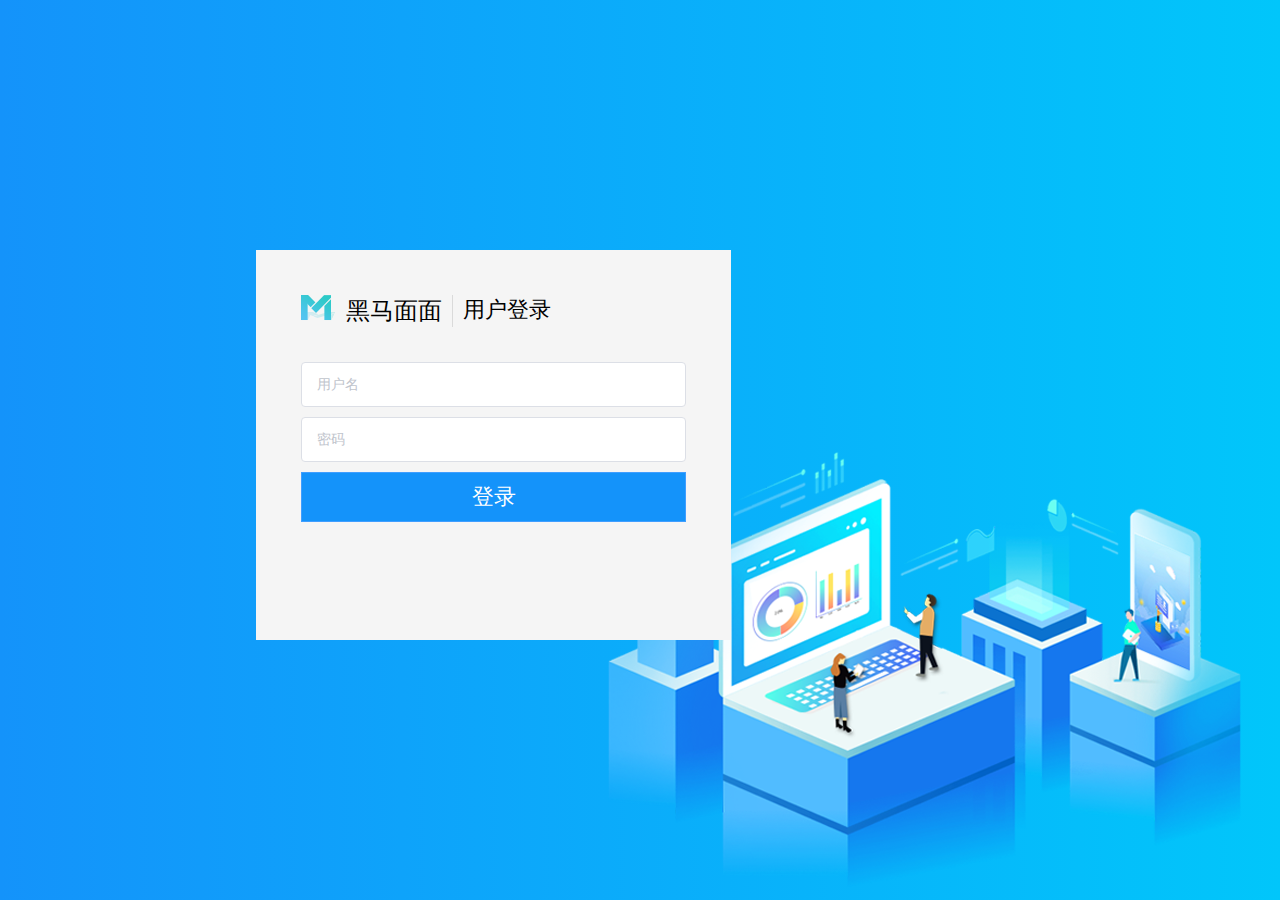
<file: mm_backend_management/src/main/webapp/login.html>
<!DOCTYPE html>
<html>

<head>
    <!-- 页面meta -->
    <meta charset="utf-8">
    <title>黑马面面</title>
    <meta name="description" content="黑马面面">
    <meta name="keywords" content="黑马面面">
    <meta content="width=device-width,initial-scale=1,maximum-scale=1,user-scalable=no" name="viewport">
    <!-- 引入样式 -->
    <link rel="stylesheet" href="css/element-ui.css">
    <link rel="stylesheet" href="css/style.css">
    <style type="text/css">
    
    </style>
</head>

<body class="loginBg">
    <div id="app" class="mainBg">
        <div class="loginMain">
            <div class="logoInfo clear">
                <em class="logo"></em>
                <span class="logoFontZ">黑马面面</span>
                <span>用户登录</span>
            </div>
                <span v-html="form.info"></span>
                <div class="loginCon">
                <el-form ref="form" :model="form" :rules="rules" :show-message="false" status-icon>
                    <el-form-item prop="userName">
                        <el-input v-model="form.userName" placeholder="用户名"></el-input>
                    </el-form-item>
                    <el-form-item prop="pwd">
                        <el-input v-model="form.pwd" type="password" placeholder="密码"></el-input>
                    </el-form-item>
                    <el-form-item>
                        <el-button type="primary" @click="onSubmit">登录</el-button>
                    </el-form-item>
                </el-form>
            </div>
        </div>
    </div>
</body>
<!-- 引入组件库 -->
<script src="js/vue.js"></script>
<script src="js/element-ui.js"></script>
<script src="plugins/jquery/dist/jquery.js"></script>
<script src="js/axios-0.18.0.js"></script>
<script src="js/base.js"></script>
<script>
    new Vue({
        el: '#app',
        data() {
            return {
                form:{
                  mobile:'',
                  code:'',
                  checked:'',
                    info:''
                },
                rules: {
                    userName: [
                        { required: true, message: '请填写', trigger: 'blur' }
                    ],
                    pwd: [
                        { required: true, message: '请填写', trigger: 'blur' }
                    ]
                },
                mobileShow:false,
                codeShow:false
            }
        },
        created() {},
        methods: {
            onSubmit(){
                this.$refs['form'].validate((valid) => {
                    if (valid) {
                        var formData = {
                          username: this.form.userName,
                          password: this.form.pwd
                        };

                        //当前页面的访问路径：http://localhost:8080/mm/login.html
                        //目标资源的访问路径：http://localhost:8080/mm/user/login.do
                        //发异步请求到服务端，把formData传参过去进行登录校验。得到校验结果
                        axios.post("./user/login.do", formData)
                            .then(response=>{
                                //如果登录成功了，跳转到后台管理的首页
                                //console.log(response);
                                if (response.data.flag) {
                                    //把用户名保存到sessionStorage里，然后跳转到首页
                                    sessionStorage.setItem("userName", this.form.userName);
                                    window.location.href = "pages/index.html";
                                }else{
                                    //登录失败，提示错误信息
                                    this.$message.error(response.data.message);
                                }
                            });
                    }
                });
            }
        }
    });
    $("#app").height($(window).height());
</script>
</html>
</file>
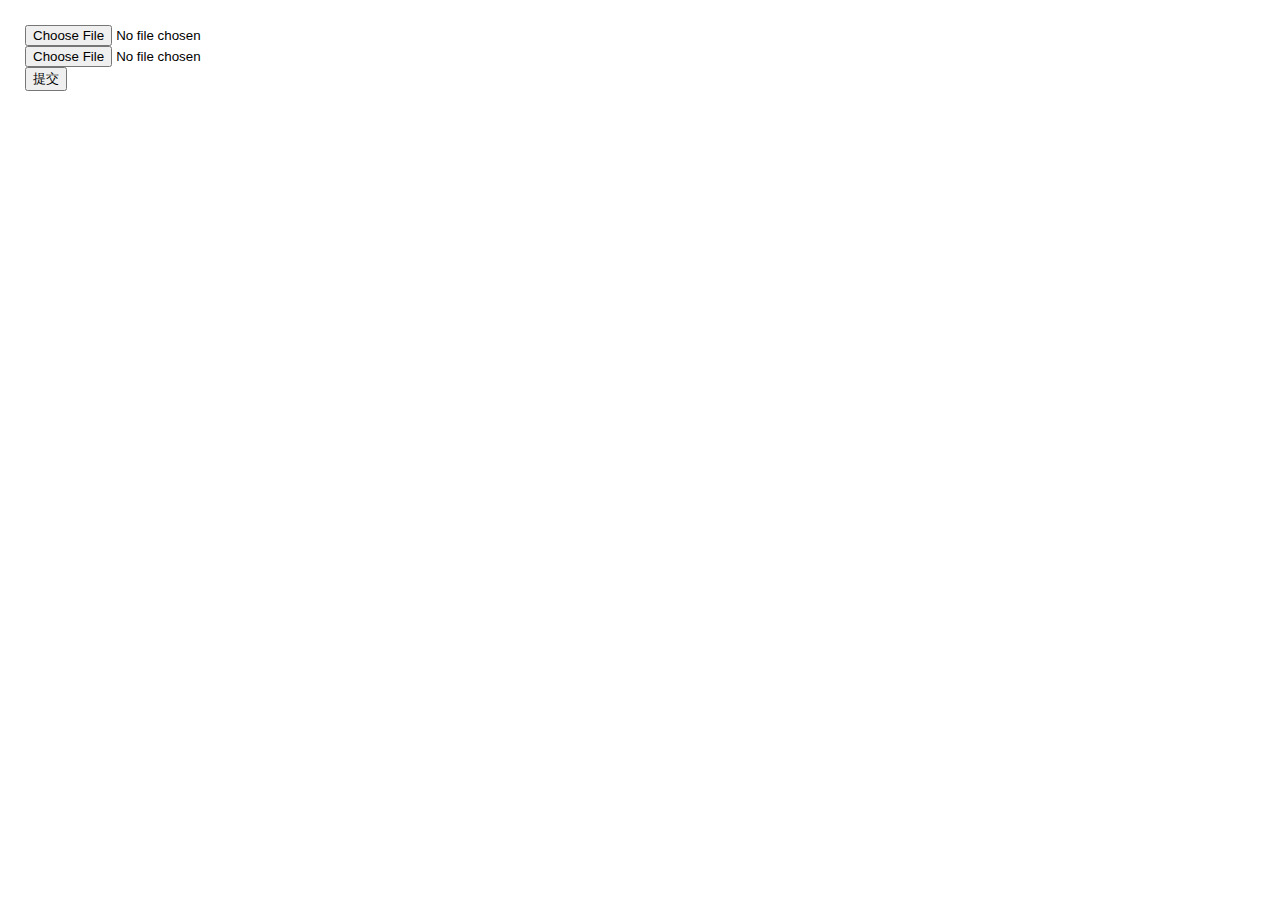
<file: mm_backend_management/src/main/webapp/pages/test_upload.html>
<!DOCTYPE html>
<html>
	<head>
		<!-- 页面meta -->
		<meta charset="utf-8">
		<meta http-equiv="X-UA-Compatible" content="IE=edge">
		<title>黑马面面</title>
		<meta name="description" content="黑马面面">
		<meta name="keywords" content="黑马面面">
		<meta content="width=device-width,initial-scale=1,maximum-scale=1,user-scalable=no" name="viewport">
		<!-- 引入样式 -->
		<link rel="stylesheet" href="../css/element-ui.css">
		<link rel="stylesheet" href="../plugins/font-awesome/css/font-awesome.min.css">
		<link rel="stylesheet" href="../css/style.css">
	</head>

	<body class="hold-transition">
		<div id="app">
			<div class="app-container">
				<div class="box common-table-border" style="margin-top: 15px;min-height: calc(100vh - 55px);">
						<form>
							<input type="file" @change="getFile($event)"><br/>
							<input type="file" @change="getFile($event)"><br/>
							<button type="button" @click="submitFormData()">提交</button>
					  </form>
				</div>
			</div>
		</div>
	</body>
	<!-- 引入组件库 -->
	<script src="../js/vue.js"></script>
	<script src="../js/element-ui.js"></script>
	<script src="../plugins/jquery/dist/jquery.js"></script>
	<!-- Include stylesheet -->
	<link href="../css/quill.core.css" rel="stylesheet">
	<link href="../css/quill.snow.css" rel="stylesheet">
	<link href="../css/quill.bubble.css" rel="stylesheet">
	<script src="../js/base.js"></script>
	<script src="../js/axios-0.18.0.js"></script>
	<script>
		new Vue({
			el: '#app',
			data:{
				fileList:[],
			},
			methods: {
				getFile(event) {
					var file = event.target.files[0];
					this.fileList[file.name] = file;
					console.log(this.fileList);
				},
				submitFormData() {
					//创建 formData 对象
					var formData = new FormData();
					// 向 formData 对象中添加文件
					for (var item in this.fileList){
						formData.append(item,this.fileList[item]);
					}
					axios.defaults.headers.post['Content-Type']='multipart/form-data;charse=UTF-8';
					axios.post('/mm/common/upload.do', formData).then((response)=>{
						console.log(response.data);
					});
				}
			}
		})
	</script>
</html>
</file>
<file: mm_backend_management/src/main/webapp/css/element-ui.css>
@charset "UTF-8";.el-pagination--small .arrow.disabled,.el-table .hidden-columns,.el-table td.is-hidden>*,.el-table th.is-hidden>*,.el-table--hidden{visibility:hidden}.el-dropdown .el-dropdown-selfdefine:focus:active,.el-dropdown .el-dropdown-selfdefine:focus:not(.focusing),.el-message__closeBtn:focus,.el-message__content:focus,.el-popover:focus,.el-popover:focus:active,.el-popover__reference:focus:hover,.el-popover__reference:focus:not(.focusing),.el-rate:active,.el-rate:focus,.el-tooltip:focus:hover,.el-tooltip:focus:not(.focusing),.el-upload-list__item.is-success:active,.el-upload-list__item.is-success:not(.focusing):focus{outline-width:0}.el-input__suffix,.el-tree.is-dragging .el-tree-node__content *{pointer-events:none}@font-face{font-family:element-icons;src:url(fonts/element-icons.woff) format("woff"),url(fonts/element-icons.ttf) format("truetype");font-weight:400;font-style:normal}[class*=" el-icon-"],[class^=el-icon-]{font-family:element-icons!important;speak:none;font-style:normal;font-weight:400;font-variant:normal;text-transform:none;line-height:1;vertical-align:baseline;display:inline-block;-webkit-font-smoothing:antialiased;-moz-osx-font-smoothing:grayscale}.el-icon-ice-cream-round:before{content:"\e6a0"}.el-icon-ice-cream-square:before{content:"\e6a3"}.el-icon-lollipop:before{content:"\e6a4"}.el-icon-potato-strips:before{content:"\e6a5"}.el-icon-milk-tea:before{content:"\e6a6"}.el-icon-ice-drink:before{content:"\e6a7"}.el-icon-ice-tea:before{content:"\e6a9"}.el-icon-coffee:before{content:"\e6aa"}.el-icon-orange:before{content:"\e6ab"}.el-icon-pear:before{content:"\e6ac"}.el-icon-apple:before{content:"\e6ad"}.el-icon-cherry:before{content:"\e6ae"}.el-icon-watermelon:before{content:"\e6af"}.el-icon-grape:before{content:"\e6b0"}.el-icon-refrigerator:before{content:"\e6b1"}.el-icon-goblet-square-full:before{content:"\e6b2"}.el-icon-goblet-square:before{content:"\e6b3"}.el-icon-goblet-full:before{content:"\e6b4"}.el-icon-goblet:before{content:"\e6b5"}.el-icon-cold-drink:before{content:"\e6b6"}.el-icon-coffee-cup:before{content:"\e6b8"}.el-icon-water-cup:before{content:"\e6b9"}.el-icon-hot-water:before{content:"\e6ba"}.el-icon-ice-cream:before{content:"\e6bb"}.el-icon-dessert:before{content:"\e6bc"}.el-icon-sugar:before{content:"\e6bd"}.el-icon-tableware:before{content:"\e6be"}.el-icon-burger:before{content:"\e6bf"}.el-icon-knife-fork:before{content:"\e6c1"}.el-icon-fork-spoon:before{content:"\e6c2"}.el-icon-chicken:before{content:"\e6c3"}.el-icon-food:before{content:"\e6c4"}.el-icon-dish-1:before{content:"\e6c5"}.el-icon-dish:before{content:"\e6c6"}.el-icon-moon-night:before{content:"\e6ee"}.el-icon-moon:before{content:"\e6f0"}.el-icon-cloudy-and-sunny:before{content:"\e6f1"}.el-icon-partly-cloudy:before{content:"\e6f2"}.el-icon-cloudy:before{content:"\e6f3"}.el-icon-sunny:before{content:"\e6f6"}.el-icon-sunset:before{content:"\e6f7"}.el-icon-sunrise-1:before{content:"\e6f8"}.el-icon-sunrise:before{content:"\e6f9"}.el-icon-heavy-rain:before{content:"\e6fa"}.el-icon-lightning:before{content:"\e6fb"}.el-icon-light-rain:before{content:"\e6fc"}.el-icon-wind-power:before{content:"\e6fd"}.el-icon-baseball:before{content:"\e712"}.el-icon-soccer:before{content:"\e713"}.el-icon-football:before{content:"\e715"}.el-icon-basketball:before{content:"\e716"}.el-icon-ship:before{content:"\e73f"}.el-icon-truck:before{content:"\e740"}.el-icon-bicycle:before{content:"\e741"}.el-icon-mobile-phone:before{content:"\e6d3"}.el-icon-service:before{content:"\e6d4"}.el-icon-key:before{content:"\e6e2"}.el-icon-unlock:before{content:"\e6e4"}.el-icon-lock:before{content:"\e6e5"}.el-icon-watch:before{content:"\e6fe"}.el-icon-watch-1:before{content:"\e6ff"}.el-icon-timer:before{content:"\e702"}.el-icon-alarm-clock:before{content:"\e703"}.el-icon-map-location:before{content:"\e704"}.el-icon-delete-location:before{content:"\e705"}.el-icon-add-location:before{content:"\e706"}.el-icon-location-information:before{content:"\e707"}.el-icon-location-outline:before{content:"\e708"}.el-icon-location:before{content:"\e79e"}.el-icon-place:before{content:"\e709"}.el-icon-discover:before{content:"\e70a"}.el-icon-first-aid-kit:before{content:"\e70b"}.el-icon-trophy-1:before{content:"\e70c"}.el-icon-trophy:before{content:"\e70d"}.el-icon-medal:before{content:"\e70e"}.el-icon-medal-1:before{content:"\e70f"}.el-icon-stopwatch:before{content:"\e710"}.el-icon-mic:before{content:"\e711"}.el-icon-copy-document:before{content:"\e718"}.el-icon-full-screen:before{content:"\e719"}.el-icon-switch-button:before{content:"\e71b"}.el-icon-aim:before{content:"\e71c"}.el-icon-crop:before{content:"\e71d"}.el-icon-odometer:before{content:"\e71e"}.el-icon-time:before{content:"\e71f"}.el-icon-bangzhu:before{content:"\e724"}.el-icon-close-notification:before{content:"\e726"}.el-icon-microphone:before{content:"\e727"}.el-icon-turn-off-microphone:before{content:"\e728"}.el-icon-position:before{content:"\e729"}.el-icon-postcard:before{content:"\e72a"}.el-icon-message:before{content:"\e72b"}.el-icon-chat-line-square:before{content:"\e72d"}.el-icon-chat-dot-square:before{content:"\e72e"}.el-icon-chat-dot-round:before{content:"\e72f"}.el-icon-chat-square:before{content:"\e730"}.el-icon-chat-line-round:before{content:"\e731"}.el-icon-chat-round:before{content:"\e732"}.el-icon-set-up:before{content:"\e733"}.el-icon-turn-off:before{content:"\e734"}.el-icon-open:before{content:"\e735"}.el-icon-connection:before{content:"\e736"}.el-icon-link:before{content:"\e737"}.el-icon-cpu:before{content:"\e738"}.el-icon-thumb:before{content:"\e739"}.el-icon-female:before{content:"\e73a"}.el-icon-male:before{content:"\e73b"}.el-icon-guide:before{content:"\e73c"}.el-icon-news:before{content:"\e73e"}.el-icon-price-tag:before{content:"\e744"}.el-icon-discount:before{content:"\e745"}.el-icon-wallet:before{content:"\e747"}.el-icon-coin:before{content:"\e748"}.el-icon-money:before{content:"\e749"}.el-icon-bank-card:before{content:"\e74a"}.el-icon-box:before{content:"\e74b"}.el-icon-present:before{content:"\e74c"}.el-icon-sell:before{content:"\e6d5"}.el-icon-sold-out:before{content:"\e6d6"}.el-icon-shopping-bag-2:before{content:"\e74d"}.el-icon-shopping-bag-1:before{content:"\e74e"}.el-icon-shopping-cart-2:before{content:"\e74f"}.el-icon-shopping-cart-1:before{content:"\e750"}.el-icon-shopping-cart-full:before{content:"\e751"}.el-icon-smoking:before{content:"\e752"}.el-icon-no-smoking:before{content:"\e753"}.el-icon-house:before{content:"\e754"}.el-icon-table-lamp:before{content:"\e755"}.el-icon-school:before{content:"\e756"}.el-icon-office-building:before{content:"\e757"}.el-icon-toilet-paper:before{content:"\e758"}.el-icon-notebook-2:before{content:"\e759"}.el-icon-notebook-1:before{content:"\e75a"}.el-icon-files:before{content:"\e75b"}.el-icon-collection:before{content:"\e75c"}.el-icon-receiving:before{content:"\e75d"}.el-icon-suitcase-1:before{content:"\e760"}.el-icon-suitcase:before{content:"\e761"}.el-icon-film:before{content:"\e763"}.el-icon-collection-tag:before{content:"\e765"}.el-icon-data-analysis:before{content:"\e766"}.el-icon-pie-chart:before{content:"\e767"}.el-icon-data-board:before{content:"\e768"}.el-icon-data-line:before{content:"\e76d"}.el-icon-reading:before{content:"\e769"}.el-icon-magic-stick:before{content:"\e76a"}.el-icon-coordinate:before{content:"\e76b"}.el-icon-mouse:before{content:"\e76c"}.el-icon-brush:before{content:"\e76e"}.el-icon-headset:before{content:"\e76f"}.el-icon-umbrella:before{content:"\e770"}.el-icon-scissors:before{content:"\e771"}.el-icon-mobile:before{content:"\e773"}.el-icon-attract:before{content:"\e774"}.el-icon-monitor:before{content:"\e775"}.el-icon-search:before{content:"\e778"}.el-icon-takeaway-box:before{content:"\e77a"}.el-icon-paperclip:before{content:"\e77d"}.el-icon-printer:before{content:"\e77e"}.el-icon-document-add:before{content:"\e782"}.el-icon-document:before{content:"\e785"}.el-icon-document-checked:before{content:"\e786"}.el-icon-document-copy:before{content:"\e787"}.el-icon-document-delete:before{content:"\e788"}.el-icon-document-remove:before{content:"\e789"}.el-icon-tickets:before{content:"\e78b"}.el-icon-folder-checked:before{content:"\e77f"}.el-icon-folder-delete:before{content:"\e780"}.el-icon-folder-remove:before{content:"\e781"}.el-icon-folder-add:before{content:"\e783"}.el-icon-folder-opened:before{content:"\e784"}.el-icon-folder:before{content:"\e78a"}.el-icon-edit-outline:before{content:"\e764"}.el-icon-edit:before{content:"\e78c"}.el-icon-date:before{content:"\e78e"}.el-icon-c-scale-to-original:before{content:"\e7c6"}.el-icon-view:before{content:"\e6ce"}.el-icon-loading:before{content:"\e6cf"}.el-icon-rank:before{content:"\e6d1"}.el-icon-sort-down:before{content:"\e7c4"}.el-icon-sort-up:before{content:"\e7c5"}.el-icon-sort:before{content:"\e6d2"}.el-icon-finished:before{content:"\e6cd"}.el-icon-refresh-left:before{content:"\e6c7"}.el-icon-refresh-right:before{content:"\e6c8"}.el-icon-refresh:before{content:"\e6d0"}.el-icon-video-play:before{content:"\e7c0"}.el-icon-video-pause:before{content:"\e7c1"}.el-icon-d-arrow-right:before{content:"\e6dc"}.el-icon-d-arrow-left:before{content:"\e6dd"}.el-icon-arrow-up:before{content:"\e6e1"}.el-icon-arrow-down:before{content:"\e6df"}.el-icon-arrow-right:before{content:"\e6e0"}.el-icon-arrow-left:before{content:"\e6de"}.el-icon-top-right:before{content:"\e6e7"}.el-icon-top-left:before{content:"\e6e8"}.el-icon-top:before{content:"\e6e6"}.el-icon-bottom:before{content:"\e6eb"}.el-icon-right:before{content:"\e6e9"}.el-icon-back:before{content:"\e6ea"}.el-icon-bottom-right:before{content:"\e6ec"}.el-icon-bottom-left:before{content:"\e6ed"}.el-icon-caret-top:before{content:"\e78f"}.el-icon-caret-bottom:before{content:"\e790"}.el-icon-caret-right:before{content:"\e791"}.el-icon-caret-left:before{content:"\e792"}.el-icon-d-caret:before{content:"\e79a"}.el-icon-share:before{content:"\e793"}.el-icon-menu:before{content:"\e798"}.el-icon-s-grid:before{content:"\e7a6"}.el-icon-s-check:before{content:"\e7a7"}.el-icon-s-data:before{content:"\e7a8"}.el-icon-s-opportunity:before{content:"\e7aa"}.el-icon-s-custom:before{content:"\e7ab"}.el-icon-s-claim:before{content:"\e7ad"}.el-icon-s-finance:before{content:"\e7ae"}.el-icon-s-comment:before{content:"\e7af"}.el-icon-s-flag:before{content:"\e7b0"}.el-icon-s-marketing:before{content:"\e7b1"}.el-icon-s-shop:before{content:"\e7b4"}.el-icon-s-open:before{content:"\e7b5"}.el-icon-s-management:before{content:"\e7b6"}.el-icon-s-ticket:before{content:"\e7b7"}.el-icon-s-release:before{content:"\e7b8"}.el-icon-s-home:before{content:"\e7b9"}.el-icon-s-promotion:before{content:"\e7ba"}.el-icon-s-operation:before{content:"\e7bb"}.el-icon-s-unfold:before{content:"\e7bc"}.el-icon-s-fold:before{content:"\e7a9"}.el-icon-s-platform:before{content:"\e7bd"}.el-icon-s-order:before{content:"\e7be"}.el-icon-s-cooperation:before{content:"\e7bf"}.el-icon-bell:before{content:"\e725"}.el-icon-message-solid:before{content:"\e799"}.el-icon-video-camera:before{content:"\e772"}.el-icon-video-camera-solid:before{content:"\e796"}.el-icon-camera:before{content:"\e779"}.el-icon-camera-solid:before{content:"\e79b"}.el-icon-download:before{content:"\e77c"}.el-icon-upload2:before{content:"\e77b"}.el-icon-upload:before{content:"\e7c3"}.el-icon-picture-outline-round:before{content:"\e75f"}.el-icon-picture-outline:before{content:"\e75e"}.el-icon-picture:before{content:"\e79f"}.el-icon-close:before{content:"\e6db"}.el-icon-check:before{content:"\e6da"}.el-icon-plus:before{content:"\e6d9"}.el-icon-minus:before{content:"\e6d8"}.el-icon-help:before{content:"\e73d"}.el-icon-s-help:before{content:"\e7b3"}.el-icon-circle-close:before{content:"\e78d"}.el-icon-circle-check:before{content:"\e720"}.el-icon-circle-plus-outline:before{content:"\e723"}.el-icon-remove-outline:before{content:"\e722"}.el-icon-zoom-out:before{content:"\e776"}.el-icon-zoom-in:before{content:"\e777"}.el-icon-error:before{content:"\e79d"}.el-icon-success:before{content:"\e79c"}.el-icon-circle-plus:before{content:"\e7a0"}.el-icon-remove:before{content:"\e7a2"}.el-icon-info:before{content:"\e7a1"}.el-icon-question:before{content:"\e7a4"}.el-icon-warning-outline:before{content:"\e6c9"}.el-icon-warning:before{content:"\e7a3"}.el-icon-goods:before{content:"\e7c2"}.el-icon-s-goods:before{content:"\e7b2"}.el-icon-star-off:before{content:"\e717"}.el-icon-star-on:before{content:"\e797"}.el-icon-more-outline:before{content:"\e6cc"}.el-icon-more:before{content:"\e794"}.el-icon-phone-outline:before{content:"\e6cb"}.el-icon-phone:before{content:"\e795"}.el-icon-user:before{content:"\e6e3"}.el-icon-user-solid:before{content:"\e7a5"}.el-icon-setting:before{content:"\e6ca"}.el-icon-s-tools:before{content:"\e7ac"}.el-icon-delete:before{content:"\e6d7"}.el-icon-delete-solid:before{content:"\e7c9"}.el-icon-eleme:before{content:"\e7c7"}.el-icon-platform-eleme:before{content:"\e7ca"}.el-icon-loading{-webkit-animation:rotating 2s linear infinite;animation:rotating 2s linear infinite}.el-icon--right{margin-left:5px}.el-icon--left{margin-right:5px}@-webkit-keyframes rotating{0%{-webkit-transform:rotateZ(0);transform:rotateZ(0)}100%{-webkit-transform:rotateZ(360deg);transform:rotateZ(360deg)}}@keyframes rotating{0%{-webkit-transform:rotateZ(0);transform:rotateZ(0)}100%{-webkit-transform:rotateZ(360deg);transform:rotateZ(360deg)}}.el-pagination{white-space:nowrap;padding:2px 5px;color:#303133;font-weight:700}.el-pagination::after,.el-pagination::before{display:table;content:""}.el-pagination::after{clear:both}.el-pagination button,.el-pagination span:not([class*=suffix]){display:inline-block;font-size:13px;min-width:35.5px;height:28px;line-height:28px;vertical-align:top;-webkit-box-sizing:border-box;box-sizing:border-box}.el-pagination .el-input__inner{text-align:center;-moz-appearance:textfield;line-height:normal}.el-pagination .el-input__suffix{right:0;-webkit-transform:scale(.8);transform:scale(.8)}.el-pagination .el-select .el-input{width:100px;margin:0 5px}.el-pagination .el-select .el-input .el-input__inner{padding-right:25px;border-radius:3px}.el-pagination button{border:none;padding:0 6px;background:0 0}.el-pagination button:focus{outline:0}.el-pagination button:hover{color:#409EFF}.el-pagination button:disabled{color:#C0C4CC;background-color:#FFF;cursor:not-allowed}.el-pagination .btn-next,.el-pagination .btn-prev{background:center center no-repeat #FFF;background-size:16px;cursor:pointer;margin:0;color:#303133}.el-pagination .btn-next .el-icon,.el-pagination .btn-prev .el-icon{display:block;font-size:12px;font-weight:700}.el-pagination .btn-prev{padding-right:12px}.el-pagination .btn-next{padding-left:12px}.el-pagination .el-pager li.disabled{color:#C0C4CC;cursor:not-allowed}.el-pager li,.el-pager li.btn-quicknext:hover,.el-pager li.btn-quickprev:hover{cursor:pointer}.el-pagination--small .btn-next,.el-pagination--small .btn-prev,.el-pagination--small .el-pager li,.el-pagination--small .el-pager li.btn-quicknext,.el-pagination--small .el-pager li.btn-quickprev,.el-pagination--small .el-pager li:last-child{border-color:transparent;font-size:12px;line-height:22px;height:22px;min-width:22px}.el-pagination--small .more::before,.el-pagination--small li.more::before{line-height:24px}.el-pagination--small button,.el-pagination--small span:not([class*=suffix]){height:22px;line-height:22px}.el-pagination--small .el-pagination__editor,.el-pagination--small .el-pagination__editor.el-input .el-input__inner{height:22px}.el-pagination__sizes{margin:0 10px 0 0;font-weight:400;color:#606266}.el-pagination__sizes .el-input .el-input__inner{font-size:13px;padding-left:8px}.el-pagination__sizes .el-input .el-input__inner:hover{border-color:#409EFF}.el-pagination__total{margin-right:10px;font-weight:400;color:#606266}.el-pagination__jump{margin-left:24px;font-weight:400;color:#606266}.el-pagination__jump .el-input__inner{padding:0 3px}.el-pagination__rightwrapper{float:right}.el-pagination__editor{line-height:18px;padding:0 2px;height:28px;text-align:center;margin:0 2px;-webkit-box-sizing:border-box;box-sizing:border-box;border-radius:3px}.el-pager,.el-pagination.is-background .btn-next,.el-pagination.is-background .btn-prev{padding:0}.el-pagination__editor.el-input{width:50px}.el-pagination__editor.el-input .el-input__inner{height:28px}.el-pagination__editor .el-input__inner::-webkit-inner-spin-button,.el-pagination__editor .el-input__inner::-webkit-outer-spin-button{-webkit-appearance:none;margin:0}.el-pagination.is-background .btn-next,.el-pagination.is-background .btn-prev,.el-pagination.is-background .el-pager li{margin:0 5px;background-color:#f4f4f5;color:#606266;min-width:30px;border-radius:2px}.el-pagination.is-background .btn-next.disabled,.el-pagination.is-background .btn-next:disabled,.el-pagination.is-background .btn-prev.disabled,.el-pagination.is-background .btn-prev:disabled,.el-pagination.is-background .el-pager li.disabled{color:#C0C4CC}.el-pagination.is-background .el-pager li:not(.disabled):hover{color:#409EFF}.el-pagination.is-background .el-pager li:not(.disabled).active{background-color:#409EFF;color:#FFF}.el-dialog,.el-pager li{background:#FFF;-webkit-box-sizing:border-box}.el-pagination.is-background.el-pagination--small .btn-next,.el-pagination.is-background.el-pagination--small .btn-prev,.el-pagination.is-background.el-pagination--small .el-pager li{margin:0 3px;min-width:22px}.el-pager,.el-pager li{vertical-align:top;margin:0;display:inline-block}.el-pager{-webkit-user-select:none;-moz-user-select:none;-ms-user-select:none;user-select:none;list-style:none;font-size:0}.el-date-table,.el-table th{-webkit-user-select:none;-ms-user-select:none}.el-pager .more::before{line-height:30px}.el-pager li{padding:0 4px;font-size:13px;min-width:35.5px;height:28px;line-height:28px;box-sizing:border-box;text-align:center}.el-menu--collapse .el-menu .el-submenu,.el-menu--popup{min-width:200px}.el-pager li.btn-quicknext,.el-pager li.btn-quickprev{line-height:28px;color:#303133}.el-pager li.btn-quicknext.disabled,.el-pager li.btn-quickprev.disabled{color:#C0C4CC}.el-pager li.active+li{border-left:0}.el-pager li:hover{color:#409EFF}.el-pager li.active{color:#409EFF;cursor:default}@-webkit-keyframes v-modal-in{0%{opacity:0}}@-webkit-keyframes v-modal-out{100%{opacity:0}}.el-dialog{position:relative;margin:0 auto 50px;border-radius:2px;-webkit-box-shadow:0 1px 3px rgba(0,0,0,.3);box-shadow:0 1px 3px rgba(0,0,0,.3);box-sizing:border-box;width:50%}.el-dialog.is-fullscreen{width:100%;margin-top:0;margin-bottom:0;height:100%;overflow:auto}.el-dialog__wrapper{position:fixed;top:0;right:0;bottom:0;left:0;overflow:auto;margin:0}.el-dialog__header{padding:20px 20px 10px}.el-dialog__headerbtn{position:absolute;top:20px;right:20px;padding:0;background:0 0;border:none;outline:0;cursor:pointer;font-size:16px}.el-dialog__headerbtn .el-dialog__close{color:#909399}.el-dialog__headerbtn:focus .el-dialog__close,.el-dialog__headerbtn:hover .el-dialog__close{color:#409EFF}.el-dialog__title{line-height:24px;font-size:18px;color:#303133}.el-dialog__body{padding:30px 20px;color:#606266;font-size:14px;word-break:break-all}.el-dialog__footer{padding:10px 20px 20px;text-align:right;-webkit-box-sizing:border-box;box-sizing:border-box}.el-dialog--center{text-align:center}.el-dialog--center .el-dialog__body{text-align:initial;padding:25px 25px 30px}.el-dialog--center .el-dialog__footer{text-align:inherit}.dialog-fade-enter-active{-webkit-animation:dialog-fade-in .3s;animation:dialog-fade-in .3s}.dialog-fade-leave-active{-webkit-animation:dialog-fade-out .3s;animation:dialog-fade-out .3s}@-webkit-keyframes dialog-fade-in{0%{-webkit-transform:translate3d(0,-20px,0);transform:translate3d(0,-20px,0);opacity:0}100%{-webkit-transform:translate3d(0,0,0);transform:translate3d(0,0,0);opacity:1}}@keyframes dialog-fade-in{0%{-webkit-transform:translate3d(0,-20px,0);transform:translate3d(0,-20px,0);opacity:0}100%{-webkit-transform:translate3d(0,0,0);transform:translate3d(0,0,0);opacity:1}}@-webkit-keyframes dialog-fade-out{0%{-webkit-transform:translate3d(0,0,0);transform:translate3d(0,0,0);opacity:1}100%{-webkit-transform:translate3d(0,-20px,0);transform:translate3d(0,-20px,0);opacity:0}}@keyframes dialog-fade-out{0%{-webkit-transform:translate3d(0,0,0);transform:translate3d(0,0,0);opacity:1}100%{-webkit-transform:translate3d(0,-20px,0);transform:translate3d(0,-20px,0);opacity:0}}.el-autocomplete{position:relative;display:inline-block}.el-autocomplete-suggestion{margin:5px 0;-webkit-box-shadow:0 2px 12px 0 rgba(0,0,0,.1);box-shadow:0 2px 12px 0 rgba(0,0,0,.1);border-radius:4px;border:1px solid #E4E7ED;-webkit-box-sizing:border-box;box-sizing:border-box;background-color:#FFF}.el-dropdown-menu,.el-menu--collapse .el-submenu .el-menu{z-index:10;-webkit-box-shadow:0 2px 12px 0 rgba(0,0,0,.1)}.el-autocomplete-suggestion__wrap{max-height:280px;padding:10px 0;-webkit-box-sizing:border-box;box-sizing:border-box}.el-autocomplete-suggestion__list{margin:0;padding:0}.el-autocomplete-suggestion li{padding:0 20px;margin:0;line-height:34px;cursor:pointer;color:#606266;font-size:14px;list-style:none;white-space:nowrap;overflow:hidden;text-overflow:ellipsis}.el-autocomplete-suggestion li.highlighted,.el-autocomplete-suggestion li:hover{background-color:#F5F7FA}.el-autocomplete-suggestion li.divider{margin-top:6px;border-top:1px solid #000}.el-autocomplete-suggestion li.divider:last-child{margin-bottom:-6px}.el-autocomplete-suggestion.is-loading li{text-align:center;height:100px;line-height:100px;font-size:20px;color:#999}.el-autocomplete-suggestion.is-loading li::after{display:inline-block;content:"";height:100%;vertical-align:middle}.el-autocomplete-suggestion.is-loading li:hover{background-color:#FFF}.el-autocomplete-suggestion.is-loading .el-icon-loading{vertical-align:middle}.el-dropdown{display:inline-block;position:relative;color:#606266;font-size:14px}.el-dropdown .el-button-group{display:block}.el-dropdown .el-button-group .el-button{float:none}.el-dropdown .el-dropdown__caret-button{padding-left:5px;padding-right:5px;position:relative;border-left:none}.el-dropdown .el-dropdown__caret-button::before{content:'';position:absolute;display:block;width:1px;top:5px;bottom:5px;left:0;background:rgba(255,255,255,.5)}.el-dropdown .el-dropdown__caret-button.el-button--default::before{background:rgba(220,223,230,.5)}.el-dropdown .el-dropdown__caret-button:hover::before{top:0;bottom:0}.el-dropdown .el-dropdown__caret-button .el-dropdown__icon{padding-left:0}.el-dropdown__icon{font-size:12px;margin:0 3px}.el-dropdown-menu{position:absolute;top:0;left:0;padding:10px 0;margin:5px 0;background-color:#FFF;border:1px solid #EBEEF5;border-radius:4px;box-shadow:0 2px 12px 0 rgba(0,0,0,.1)}.el-dropdown-menu__item{list-style:none;line-height:36px;padding:0 20px;margin:0;font-size:14px;color:#606266;cursor:pointer;outline:0}.el-dropdown-menu__item:focus,.el-dropdown-menu__item:not(.is-disabled):hover{background-color:#ecf5ff;color:#66b1ff}.el-dropdown-menu__item i{margin-right:5px}.el-dropdown-menu__item--divided{position:relative;margin-top:6px;border-top:1px solid #EBEEF5}.el-dropdown-menu__item--divided:before{content:'';height:6px;display:block;margin:0 -20px;background-color:#FFF}.el-dropdown-menu__item.is-disabled{cursor:default;color:#bbb;pointer-events:none}.el-dropdown-menu--medium{padding:6px 0}.el-dropdown-menu--medium .el-dropdown-menu__item{line-height:30px;padding:0 17px;font-size:14px}.el-dropdown-menu--medium .el-dropdown-menu__item.el-dropdown-menu__item--divided{margin-top:6px}.el-dropdown-menu--medium .el-dropdown-menu__item.el-dropdown-menu__item--divided:before{height:6px;margin:0 -17px}.el-dropdown-menu--small{padding:6px 0}.el-dropdown-menu--small .el-dropdown-menu__item{line-height:27px;padding:0 15px;font-size:13px}.el-dropdown-menu--small .el-dropdown-menu__item.el-dropdown-menu__item--divided{margin-top:4px}.el-dropdown-menu--small .el-dropdown-menu__item.el-dropdown-menu__item--divided:before{height:4px;margin:0 -15px}.el-dropdown-menu--mini{padding:3px 0}.el-dropdown-menu--mini .el-dropdown-menu__item{line-height:24px;padding:0 10px;font-size:12px}.el-dropdown-menu--mini .el-dropdown-menu__item.el-dropdown-menu__item--divided{margin-top:3px}.el-dropdown-menu--mini .el-dropdown-menu__item.el-dropdown-menu__item--divided:before{height:3px;margin:0 -10px}.el-menu{border-right:solid 1px #e6e6e6;list-style:none;position:relative;margin:0;padding-left:0;background-color:#FFF}.el-menu--horizontal>.el-menu-item:not(.is-disabled):focus,.el-menu--horizontal>.el-menu-item:not(.is-disabled):hover,.el-menu--horizontal>.el-submenu .el-submenu__title:hover{background-color:#fff}.el-menu::after,.el-menu::before{display:table;content:""}.el-menu::after{clear:both}.el-menu.el-menu--horizontal{border-bottom:solid 1px #e6e6e6}.el-menu--horizontal{border-right:none}.el-menu--horizontal>.el-menu-item{float:left;height:60px;line-height:60px;margin:0;border-bottom:2px solid transparent;color:#909399}.el-menu--horizontal>.el-menu-item a,.el-menu--horizontal>.el-menu-item a:hover{color:inherit}.el-menu--horizontal>.el-submenu{float:left}.el-menu--horizontal>.el-submenu:focus,.el-menu--horizontal>.el-submenu:hover{outline:0}.el-menu--horizontal>.el-submenu:focus .el-submenu__title,.el-menu--horizontal>.el-submenu:hover .el-submenu__title{color:#303133}.el-menu--horizontal>.el-submenu.is-active .el-submenu__title{border-bottom:2px solid #409EFF;color:#303133}.el-menu--horizontal>.el-submenu .el-submenu__title{height:60px;line-height:60px;border-bottom:2px solid transparent;color:#909399}.el-menu--horizontal>.el-submenu .el-submenu__icon-arrow{position:static;vertical-align:middle;margin-left:8px;margin-top:-3px}.el-menu--horizontal .el-menu .el-menu-item,.el-menu--horizontal .el-menu .el-submenu__title{background-color:#FFF;float:none;height:36px;line-height:36px;padding:0 10px;color:#909399}.el-menu--horizontal .el-menu .el-menu-item.is-active,.el-menu--horizontal .el-menu .el-submenu.is-active>.el-submenu__title{color:#303133}.el-menu--horizontal .el-menu-item:not(.is-disabled):focus,.el-menu--horizontal .el-menu-item:not(.is-disabled):hover{outline:0;color:#303133}.el-menu--horizontal>.el-menu-item.is-active{border-bottom:2px solid #409EFF;color:#303133}.el-menu--collapse{width:64px}.el-menu--collapse>.el-menu-item [class^=el-icon-],.el-menu--collapse>.el-submenu>.el-submenu__title [class^=el-icon-]{margin:0;vertical-align:middle;width:24px;text-align:center}.el-menu--collapse>.el-menu-item .el-submenu__icon-arrow,.el-menu--collapse>.el-submenu>.el-submenu__title .el-submenu__icon-arrow{display:none}.el-menu--collapse>.el-menu-item span,.el-menu--collapse>.el-submenu>.el-submenu__title span{height:0;width:0;overflow:hidden;visibility:hidden;display:inline-block}.el-menu--collapse>.el-menu-item.is-active i{color:inherit}.el-menu--collapse .el-submenu{position:relative}.el-menu--collapse .el-submenu .el-menu{position:absolute;margin-left:5px;top:0;left:100%;border:1px solid #E4E7ED;border-radius:2px;box-shadow:0 2px 12px 0 rgba(0,0,0,.1)}.el-menu-item,.el-submenu__title{height:56px;line-height:56px;position:relative;-webkit-box-sizing:border-box;white-space:nowrap;list-style:none}.el-menu--collapse .el-submenu.is-opened>.el-submenu__title .el-submenu__icon-arrow{-webkit-transform:none;transform:none}.el-menu--popup{z-index:100;border:none;padding:5px 0;border-radius:2px;-webkit-box-shadow:0 2px 12px 0 rgba(0,0,0,.1);box-shadow:0 2px 12px 0 rgba(0,0,0,.1)}.el-menu--popup-bottom-start{margin-top:5px}.el-menu--popup-right-start{margin-left:5px;margin-right:5px}.el-menu-item{font-size:14px;color:#303133;padding:0 20px;cursor:pointer;-webkit-transition:border-color .3s,background-color .3s,color .3s;transition:border-color .3s,background-color .3s,color .3s;box-sizing:border-box}.el-menu-item *{vertical-align:middle}.el-menu-item i{color:#909399}.el-menu-item:focus,.el-menu-item:hover{outline:0;background-color:#ecf5ff}.el-menu-item.is-disabled{opacity:.25;cursor:not-allowed;background:0 0!important}.el-menu-item [class^=el-icon-]{margin-right:5px;width:24px;text-align:center;font-size:18px;vertical-align:middle}.el-menu-item.is-active{color:#409EFF}.el-menu-item.is-active i{color:inherit}.el-submenu{list-style:none;margin:0;padding-left:0}.el-submenu__title{font-size:14px;color:#303133;padding:0 20px;cursor:pointer;-webkit-transition:border-color .3s,background-color .3s,color .3s;transition:border-color .3s,background-color .3s,color .3s;box-sizing:border-box}.el-submenu__title *{vertical-align:middle}.el-submenu__title i{color:#909399}.el-submenu__title:focus,.el-submenu__title:hover{outline:0;background-color:#ecf5ff}.el-submenu__title.is-disabled{opacity:.25;cursor:not-allowed;background:0 0!important}.el-submenu__title:hover{background-color:#ecf5ff}.el-submenu .el-menu{border:none}.el-submenu .el-menu-item{height:50px;line-height:50px;padding:0 45px;min-width:200px}.el-submenu__icon-arrow{position:absolute;top:50%;right:20px;margin-top:-7px;-webkit-transition:-webkit-transform .3s;transition:-webkit-transform .3s;transition:transform .3s;transition:transform .3s,-webkit-transform .3s;font-size:12px}.el-submenu.is-active .el-submenu__title{border-bottom-color:#409EFF}.el-submenu.is-opened>.el-submenu__title .el-submenu__icon-arrow{-webkit-transform:rotateZ(180deg);transform:rotateZ(180deg)}.el-submenu.is-disabled .el-menu-item,.el-submenu.is-disabled .el-submenu__title{opacity:.25;cursor:not-allowed;background:0 0!important}.el-submenu [class^=el-icon-]{vertical-align:middle;margin-right:5px;width:24px;text-align:center;font-size:18px}.el-menu-item-group>ul{padding:0}.el-menu-item-group__title{padding:7px 0 7px 20px;line-height:normal;font-size:12px;color:#909399}.el-radio-button__inner,.el-radio-group{display:inline-block;line-height:1;vertical-align:middle}.horizontal-collapse-transition .el-submenu__title .el-submenu__icon-arrow{-webkit-transition:.2s;transition:.2s;opacity:0}.el-radio-group{font-size:0}.el-radio-button{position:relative;display:inline-block;outline:0}.el-radio-button__inner{white-space:nowrap;background:#FFF;border:1px solid #DCDFE6;font-weight:500;border-left:0;color:#606266;-webkit-appearance:none;text-align:center;-webkit-box-sizing:border-box;box-sizing:border-box;outline:0;margin:0;position:relative;cursor:pointer;-webkit-transition:all .3s cubic-bezier(.645,.045,.355,1);transition:all .3s cubic-bezier(.645,.045,.355,1);padding:12px 20px;font-size:14px;border-radius:0}.el-radio-button__inner.is-round{padding:12px 20px}.el-radio-button__inner:hover{color:#409EFF}.el-radio-button__inner [class*=el-icon-]{line-height:.9}.el-radio-button__inner [class*=el-icon-]+span{margin-left:5px}.el-radio-button:first-child .el-radio-button__inner{border-left:1px solid #DCDFE6;border-radius:4px 0 0 4px;-webkit-box-shadow:none!important;box-shadow:none!important}.el-radio-button__orig-radio{opacity:0;outline:0;position:absolute;z-index:-1}.el-radio-button__orig-radio:checked+.el-radio-button__inner{color:#FFF;background-color:#409EFF;border-color:#409EFF;-webkit-box-shadow:-1px 0 0 0 #409EFF;box-shadow:-1px 0 0 0 #409EFF}.el-radio-button__orig-radio:disabled+.el-radio-button__inner{color:#C0C4CC;cursor:not-allowed;background-image:none;background-color:#FFF;border-color:#EBEEF5;-webkit-box-shadow:none;box-shadow:none}.el-radio-button__orig-radio:disabled:checked+.el-radio-button__inner{background-color:#F2F6FC}.el-radio-button:last-child .el-radio-button__inner{border-radius:0 4px 4px 0}.el-popover,.el-radio-button:first-child:last-child .el-radio-button__inner{border-radius:4px}.el-radio-button--medium .el-radio-button__inner{padding:10px 20px;font-size:14px;border-radius:0}.el-radio-button--medium .el-radio-button__inner.is-round{padding:10px 20px}.el-radio-button--small .el-radio-button__inner{padding:9px 15px;font-size:12px;border-radius:0}.el-radio-button--small .el-radio-button__inner.is-round{padding:9px 15px}.el-radio-button--mini .el-radio-button__inner{padding:7px 15px;font-size:12px;border-radius:0}.el-radio-button--mini .el-radio-button__inner.is-round{padding:7px 15px}.el-radio-button:focus:not(.is-focus):not(:active):not(.is-disabled){-webkit-box-shadow:0 0 2px 2px #409EFF;box-shadow:0 0 2px 2px #409EFF}.el-switch{display:-webkit-inline-box;display:-ms-inline-flexbox;display:inline-flex;-webkit-box-align:center;-ms-flex-align:center;align-items:center;position:relative;font-size:14px;line-height:20px;height:20px;vertical-align:middle}.el-switch__core,.el-switch__label{display:inline-block;cursor:pointer}.el-switch.is-disabled .el-switch__core,.el-switch.is-disabled .el-switch__label{cursor:not-allowed}.el-switch__label{-webkit-transition:.2s;transition:.2s;height:20px;font-size:14px;font-weight:500;vertical-align:middle;color:#303133}.el-switch__label.is-active{color:#409EFF}.el-switch__label--left{margin-right:10px}.el-switch__label--right{margin-left:10px}.el-switch__label *{line-height:1;font-size:14px;display:inline-block}.el-switch__input{position:absolute;width:0;height:0;opacity:0;margin:0}.el-switch__core{margin:0;position:relative;width:40px;height:20px;border:1px solid #DCDFE6;outline:0;border-radius:10px;-webkit-box-sizing:border-box;box-sizing:border-box;background:#DCDFE6;-webkit-transition:border-color .3s,background-color .3s;transition:border-color .3s,background-color .3s;vertical-align:middle}.el-switch__core:after{content:"";position:absolute;top:1px;left:1px;border-radius:100%;-webkit-transition:all .3s;transition:all .3s;width:16px;height:16px;background-color:#FFF}.el-switch.is-checked .el-switch__core{border-color:#409EFF;background-color:#409EFF}.el-switch.is-checked .el-switch__core::after{left:100%;margin-left:-17px}.el-switch.is-disabled{opacity:.6}.el-switch--wide .el-switch__label.el-switch__label--left span{left:10px}.el-switch--wide .el-switch__label.el-switch__label--right span{right:10px}.el-switch .label-fade-enter,.el-switch .label-fade-leave-active{opacity:0}.el-select-dropdown{position:absolute;z-index:1001;border:1px solid #E4E7ED;border-radius:4px;background-color:#FFF;-webkit-box-shadow:0 2px 12px 0 rgba(0,0,0,.1);box-shadow:0 2px 12px 0 rgba(0,0,0,.1);-webkit-box-sizing:border-box;box-sizing:border-box;margin:5px 0}.el-select-dropdown.is-multiple .el-select-dropdown__item.selected{color:#409EFF;background-color:#FFF}.el-select-dropdown.is-multiple .el-select-dropdown__item.selected.hover{background-color:#F5F7FA}.el-select-dropdown.is-multiple .el-select-dropdown__item.selected::after{position:absolute;right:20px;font-family:element-icons;content:"\e6da";font-size:12px;font-weight:700;-webkit-font-smoothing:antialiased;-moz-osx-font-smoothing:grayscale}.el-select-dropdown .el-scrollbar.is-empty .el-select-dropdown__list{padding:0}.el-select-dropdown__empty{padding:10px 0;margin:0;text-align:center;color:#999;font-size:14px}.el-select-dropdown__wrap{max-height:274px}.el-select-dropdown__list{list-style:none;padding:6px 0;margin:0;-webkit-box-sizing:border-box;box-sizing:border-box}.el-select-dropdown__item{font-size:14px;padding:0 20px;position:relative;white-space:nowrap;overflow:hidden;text-overflow:ellipsis;color:#606266;height:34px;line-height:34px;-webkit-box-sizing:border-box;box-sizing:border-box;cursor:pointer}.el-select .el-tag,.el-table{-webkit-box-sizing:border-box}.el-select-dropdown__item.is-disabled{color:#C0C4CC;cursor:not-allowed}.el-select-dropdown__item.is-disabled:hover{background-color:#FFF}.el-select-dropdown__item.hover,.el-select-dropdown__item:hover{background-color:#F5F7FA}.el-select-dropdown__item.selected{color:#409EFF;font-weight:700}.el-select-group{margin:0;padding:0}.el-select-group__wrap{position:relative;list-style:none;margin:0;padding:0}.el-select-group__wrap:not(:last-of-type){padding-bottom:24px}.el-select-group__wrap:not(:last-of-type)::after{content:'';position:absolute;display:block;left:20px;right:20px;bottom:12px;height:1px;background:#E4E7ED}.el-select-group__title{padding-left:20px;font-size:12px;color:#909399;line-height:30px}.el-select-group .el-select-dropdown__item{padding-left:20px}.el-select{display:inline-block;position:relative}.el-select .el-select__tags>span{display:contents}.el-select:hover .el-input__inner{border-color:#C0C4CC}.el-select .el-input__inner{cursor:pointer;padding-right:35px}.el-select .el-input__inner:focus{border-color:#409EFF}.el-select .el-input .el-select__caret{color:#C0C4CC;font-size:14px;-webkit-transition:-webkit-transform .3s;transition:-webkit-transform .3s;transition:transform .3s;transition:transform .3s,-webkit-transform .3s;-webkit-transform:rotateZ(180deg);transform:rotateZ(180deg);cursor:pointer}.el-select .el-input .el-select__caret.is-reverse{-webkit-transform:rotateZ(0);transform:rotateZ(0)}.el-select .el-input .el-select__caret.is-show-close{font-size:14px;text-align:center;-webkit-transform:rotateZ(180deg);transform:rotateZ(180deg);border-radius:100%;color:#C0C4CC;-webkit-transition:color .2s cubic-bezier(.645,.045,.355,1);transition:color .2s cubic-bezier(.645,.045,.355,1)}.el-select .el-input .el-select__caret.is-show-close:hover{color:#909399}.el-select .el-input.is-disabled .el-input__inner{cursor:not-allowed}.el-select .el-input.is-disabled .el-input__inner:hover{border-color:#E4E7ED}.el-select .el-input.is-focus .el-input__inner{border-color:#409EFF}.el-select>.el-input{display:block}.el-select__input{border:none;outline:0;padding:0;margin-left:15px;color:#666;font-size:14px;-webkit-appearance:none;-moz-appearance:none;appearance:none;height:28px;background-color:transparent}.el-select__input.is-mini{height:14px}.el-select__close{cursor:pointer;position:absolute;top:8px;z-index:1000;right:25px;color:#C0C4CC;line-height:18px;font-size:14px}.el-select__close:hover{color:#909399}.el-select__tags{position:absolute;line-height:normal;white-space:normal;z-index:1;top:50%;-webkit-transform:translateY(-50%);transform:translateY(-50%);display:-webkit-box;display:-ms-flexbox;display:flex;-webkit-box-align:center;-ms-flex-align:center;align-items:center;-ms-flex-wrap:wrap;flex-wrap:wrap}.el-select .el-tag__close{margin-top:-2px}.el-select .el-tag{box-sizing:border-box;border-color:transparent;margin:2px 0 2px 6px;background-color:#f0f2f5}.el-select .el-tag__close.el-icon-close{background-color:#C0C4CC;right:-7px;top:0;color:#FFF}.el-select .el-tag__close.el-icon-close:hover{background-color:#909399}.el-table,.el-table__expanded-cell{background-color:#FFF}.el-select .el-tag__close.el-icon-close::before{display:block;-webkit-transform:translate(0,.5px);transform:translate(0,.5px)}.el-table{position:relative;overflow:hidden;box-sizing:border-box;-webkit-box-flex:1;-ms-flex:1;flex:1;width:100%;max-width:100%;font-size:14px;color:#606266}.el-table--mini,.el-table--small,.el-table__expand-icon{font-size:12px}.el-table__empty-block{min-height:60px;text-align:center;width:100%;height:100%;display:-webkit-box;display:-ms-flexbox;display:flex;-webkit-box-pack:center;-ms-flex-pack:center;justify-content:center;-webkit-box-align:center;-ms-flex-align:center;align-items:center}.el-table__empty-text{line-height:60px;width:50%;color:#909399}.el-table__expand-column .cell{padding:0;text-align:center}.el-table__expand-icon{position:relative;cursor:pointer;color:#666;-webkit-transition:-webkit-transform .2s ease-in-out;transition:-webkit-transform .2s ease-in-out;transition:transform .2s ease-in-out;transition:transform .2s ease-in-out,-webkit-transform .2s ease-in-out;height:20px}.el-table__expand-icon--expanded{-webkit-transform:rotate(90deg);transform:rotate(90deg)}.el-table__expand-icon>.el-icon{position:absolute;left:50%;top:50%;margin-left:-5px;margin-top:-5px}.el-table__expanded-cell[class*=cell]{padding:20px 50px}.el-table__expanded-cell:hover{background-color:transparent!important}.el-table__placeholder{display:inline-block;width:20px}.el-table__append-wrapper{overflow:hidden}.el-table--fit{border-right:0;border-bottom:0}.el-table--fit td.gutter,.el-table--fit th.gutter{border-right-width:1px}.el-table--scrollable-x .el-table__body-wrapper{overflow-x:auto}.el-table--scrollable-y .el-table__body-wrapper{overflow-y:auto}.el-table thead{color:#909399;font-weight:500}.el-table thead.is-group th{background:#F5F7FA}.el-table th,.el-table tr{background-color:#FFF}.el-table td,.el-table th{padding:12px 0;min-width:0;-webkit-box-sizing:border-box;box-sizing:border-box;text-overflow:ellipsis;vertical-align:middle;position:relative;text-align:left}.el-table td.is-center,.el-table th.is-center{text-align:center}.el-table td.is-right,.el-table th.is-right{text-align:right}.el-table td.gutter,.el-table th.gutter{width:15px;border-right-width:0;border-bottom-width:0;padding:0}.el-table--medium td,.el-table--medium th{padding:10px 0}.el-table--small td,.el-table--small th{padding:8px 0}.el-table--mini td,.el-table--mini th{padding:6px 0}.el-table .cell,.el-table th div{padding-right:10px;overflow:hidden;text-overflow:ellipsis}.el-table .cell,.el-table th div,.el-table--border td:first-child .cell,.el-table--border th:first-child .cell{padding-left:10px}.el-table tr input[type=checkbox]{margin:0}.el-table td,.el-table th.is-leaf{border-bottom:1px solid #EBEEF5}.el-table th.is-sortable{cursor:pointer}.el-table th{white-space:nowrap;overflow:hidden;-moz-user-select:none;user-select:none}.el-table th div{display:inline-block;line-height:40px;-webkit-box-sizing:border-box;box-sizing:border-box;white-space:nowrap}.el-table th>.cell{position:relative;word-wrap:normal;text-overflow:ellipsis;display:inline-block;vertical-align:middle;width:100%;-webkit-box-sizing:border-box;box-sizing:border-box}.el-table th>.cell.highlight{color:#409EFF}.el-table th.required>div::before{display:inline-block;content:"";width:8px;height:8px;border-radius:50%;background:#ff4d51;margin-right:5px;vertical-align:middle}.el-table td div{-webkit-box-sizing:border-box;box-sizing:border-box}.el-table td.gutter{width:0}.el-table .cell{-webkit-box-sizing:border-box;box-sizing:border-box;white-space:normal;word-break:break-all;line-height:23px}.el-table .cell.el-tooltip{white-space:nowrap;min-width:50px}.el-table--border,.el-table--group{border:1px solid #EBEEF5}.el-table--border::after,.el-table--group::after,.el-table::before{content:'';position:absolute;background-color:#EBEEF5;z-index:1}.el-table--border::after,.el-table--group::after{top:0;right:0;width:1px;height:100%}.el-table::before{left:0;bottom:0;width:100%;height:1px}.el-table--border{border-right:none;border-bottom:none}.el-table--border.el-loading-parent--relative{border-color:transparent}.el-table--border td,.el-table--border th,.el-table__body-wrapper .el-table--border.is-scrolling-left~.el-table__fixed{border-right:1px solid #EBEEF5}.el-table--border th.gutter:last-of-type{border-bottom:1px solid #EBEEF5;border-bottom-width:1px}.el-table--border th,.el-table__fixed-right-patch{border-bottom:1px solid #EBEEF5}.el-table__fixed,.el-table__fixed-right{position:absolute;top:0;left:0;overflow-x:hidden;overflow-y:hidden;-webkit-box-shadow:0 0 10px rgba(0,0,0,.12);box-shadow:0 0 10px rgba(0,0,0,.12)}.el-table__fixed-right::before,.el-table__fixed::before{content:'';position:absolute;left:0;bottom:0;width:100%;height:1px;background-color:#EBEEF5;z-index:4}.el-table__fixed-right-patch{position:absolute;top:-1px;right:0;background-color:#FFF}.el-table__fixed-right{top:0;left:auto;right:0}.el-table__fixed-right .el-table__fixed-body-wrapper,.el-table__fixed-right .el-table__fixed-footer-wrapper,.el-table__fixed-right .el-table__fixed-header-wrapper{left:auto;right:0}.el-table__fixed-header-wrapper{position:absolute;left:0;top:0;z-index:3}.el-table__fixed-footer-wrapper{position:absolute;left:0;bottom:0;z-index:3}.el-table__fixed-footer-wrapper tbody td{border-top:1px solid #EBEEF5;background-color:#F5F7FA;color:#606266}.el-table__fixed-body-wrapper{position:absolute;left:0;top:37px;overflow:hidden;z-index:3}.el-table__body-wrapper,.el-table__footer-wrapper,.el-table__header-wrapper{width:100%}.el-table__footer-wrapper{margin-top:-1px}.el-table__footer-wrapper td{border-top:1px solid #EBEEF5}.el-table__body,.el-table__footer,.el-table__header{table-layout:fixed;border-collapse:separate}.el-table__footer-wrapper,.el-table__header-wrapper{overflow:hidden}.el-table__footer-wrapper tbody td,.el-table__header-wrapper tbody td{background-color:#F5F7FA;color:#606266}.el-table__body-wrapper{overflow:hidden;position:relative}.el-table__body-wrapper.is-scrolling-left~.el-table__fixed,.el-table__body-wrapper.is-scrolling-none~.el-table__fixed,.el-table__body-wrapper.is-scrolling-none~.el-table__fixed-right,.el-table__body-wrapper.is-scrolling-right~.el-table__fixed-right{-webkit-box-shadow:none;box-shadow:none}.el-picker-panel,.el-table-filter{-webkit-box-shadow:0 2px 12px 0 rgba(0,0,0,.1)}.el-table__body-wrapper .el-table--border.is-scrolling-right~.el-table__fixed-right{border-left:1px solid #EBEEF5}.el-table .caret-wrapper{display:-webkit-inline-box;display:-ms-inline-flexbox;display:inline-flex;-webkit-box-orient:vertical;-webkit-box-direction:normal;-ms-flex-direction:column;flex-direction:column;-webkit-box-align:center;-ms-flex-align:center;align-items:center;height:34px;width:24px;vertical-align:middle;cursor:pointer;overflow:initial;position:relative}.el-table .sort-caret{width:0;height:0;border:5px solid transparent;position:absolute;left:7px}.el-table .sort-caret.ascending{border-bottom-color:#C0C4CC;top:5px}.el-table .sort-caret.descending{border-top-color:#C0C4CC;bottom:7px}.el-table .ascending .sort-caret.ascending{border-bottom-color:#409EFF}.el-table .descending .sort-caret.descending{border-top-color:#409EFF}.el-table .hidden-columns{position:absolute;z-index:-1}.el-table--striped .el-table__body tr.el-table__row--striped td{background:#FAFAFA}.el-table--striped .el-table__body tr.el-table__row--striped.current-row td{background-color:#ecf5ff}.el-table__body tr.hover-row.current-row>td,.el-table__body tr.hover-row.el-table__row--striped.current-row>td,.el-table__body tr.hover-row.el-table__row--striped>td,.el-table__body tr.hover-row>td{background-color:#F5F7FA}.el-table__body tr.current-row>td{background-color:#ecf5ff}.el-table__column-resize-proxy{position:absolute;left:200px;top:0;bottom:0;width:0;border-left:1px solid #EBEEF5;z-index:10}.el-table__column-filter-trigger{display:inline-block;line-height:34px;cursor:pointer}.el-table__column-filter-trigger i{color:#909399;font-size:12px;-webkit-transform:scale(.75);transform:scale(.75)}.el-table--enable-row-transition .el-table__body td{-webkit-transition:background-color .25s ease;transition:background-color .25s ease}.el-table--enable-row-hover .el-table__body tr:hover>td{background-color:#F5F7FA}.el-table--fluid-height .el-table__fixed,.el-table--fluid-height .el-table__fixed-right{bottom:0;overflow:hidden}.el-table [class*=el-table__row--level] .el-table__expand-icon{display:inline-block;width:20px;line-height:20px;height:20px;text-align:center;margin-right:3px}.el-table-column--selection .cell{padding-left:14px;padding-right:14px}.el-table-filter{border:1px solid #EBEEF5;border-radius:2px;background-color:#FFF;box-shadow:0 2px 12px 0 rgba(0,0,0,.1);-webkit-box-sizing:border-box;box-sizing:border-box;margin:2px 0}.el-date-table td,.el-date-table td div{height:30px;-webkit-box-sizing:border-box}.el-table-filter__list{padding:5px 0;margin:0;list-style:none;min-width:100px}.el-table-filter__list-item{line-height:36px;padding:0 10px;cursor:pointer;font-size:14px}.el-table-filter__list-item:hover{background-color:#ecf5ff;color:#66b1ff}.el-table-filter__list-item.is-active{background-color:#409EFF;color:#FFF}.el-table-filter__content{min-width:100px}.el-table-filter__bottom{border-top:1px solid #EBEEF5;padding:8px}.el-table-filter__bottom button{background:0 0;border:none;color:#606266;cursor:pointer;font-size:13px;padding:0 3px}.el-date-table td.in-range div,.el-date-table td.in-range div:hover,.el-date-table.is-week-mode .el-date-table__row.current div,.el-date-table.is-week-mode .el-date-table__row:hover div{background-color:#F2F6FC}.el-table-filter__bottom button:hover{color:#409EFF}.el-table-filter__bottom button:focus{outline:0}.el-table-filter__bottom button.is-disabled{color:#C0C4CC;cursor:not-allowed}.el-table-filter__wrap{max-height:280px}.el-table-filter__checkbox-group{padding:10px}.el-table-filter__checkbox-group label.el-checkbox{display:block;margin-right:5px;margin-bottom:8px;margin-left:5px}.el-table-filter__checkbox-group .el-checkbox:last-child{margin-bottom:0}.el-date-table{font-size:12px;-moz-user-select:none;user-select:none}.el-slider__button-wrapper,.el-time-panel{-webkit-user-select:none;-ms-user-select:none}.el-date-table.is-week-mode .el-date-table__row:hover td.available:hover{color:#606266}.el-date-table.is-week-mode .el-date-table__row:hover td:first-child div{margin-left:5px;border-top-left-radius:15px;border-bottom-left-radius:15px}.el-date-table.is-week-mode .el-date-table__row:hover td:last-child div{margin-right:5px;border-top-right-radius:15px;border-bottom-right-radius:15px}.el-date-table td{width:32px;padding:4px 0;box-sizing:border-box;text-align:center;cursor:pointer;position:relative}.el-date-table td div{padding:3px 0;box-sizing:border-box}.el-date-table td span{width:24px;height:24px;display:block;margin:0 auto;line-height:24px;position:absolute;left:50%;-webkit-transform:translateX(-50%);transform:translateX(-50%);border-radius:50%}.el-date-table td.next-month,.el-date-table td.prev-month{color:#C0C4CC}.el-date-table td.today{position:relative}.el-date-table td.today span{color:#409EFF;font-weight:700}.el-date-table td.today.end-date span,.el-date-table td.today.start-date span{color:#FFF}.el-date-table td.available:hover{color:#409EFF}.el-date-table td.current:not(.disabled) span{color:#FFF;background-color:#409EFF}.el-date-table td.end-date div,.el-date-table td.start-date div{color:#FFF}.el-date-table td.end-date span,.el-date-table td.start-date span{background-color:#409EFF}.el-date-table td.start-date div{margin-left:5px;border-top-left-radius:15px;border-bottom-left-radius:15px}.el-date-table td.end-date div{margin-right:5px;border-top-right-radius:15px;border-bottom-right-radius:15px}.el-date-table td.disabled div{background-color:#F5F7FA;opacity:1;cursor:not-allowed;color:#C0C4CC}.el-date-table td.selected div{margin-left:5px;margin-right:5px;background-color:#F2F6FC;border-radius:15px}.el-date-table td.selected div:hover{background-color:#F2F6FC}.el-date-table td.selected span{background-color:#409EFF;color:#FFF;border-radius:15px}.el-date-table td.week{font-size:80%;color:#606266}.el-month-table,.el-year-table{font-size:12px;border-collapse:collapse}.el-date-table th{padding:5px;color:#606266;font-weight:400;border-bottom:solid 1px #EBEEF5}.el-month-table{margin:-1px}.el-month-table td{text-align:center;padding:8px 0;cursor:pointer}.el-month-table td div{height:48px;padding:6px 0;-webkit-box-sizing:border-box;box-sizing:border-box}.el-month-table td.today .cell{color:#409EFF;font-weight:700}.el-month-table td.today.end-date .cell,.el-month-table td.today.start-date .cell{color:#FFF}.el-month-table td.disabled .cell{background-color:#F5F7FA;cursor:not-allowed;color:#C0C4CC}.el-month-table td.disabled .cell:hover{color:#C0C4CC}.el-month-table td .cell{width:60px;height:36px;display:block;line-height:36px;color:#606266;margin:0 auto;border-radius:18px}.el-month-table td .cell:hover{color:#409EFF}.el-month-table td.in-range div,.el-month-table td.in-range div:hover{background-color:#F2F6FC}.el-month-table td.end-date div,.el-month-table td.start-date div{color:#FFF}.el-month-table td.end-date .cell,.el-month-table td.start-date .cell{color:#FFF;background-color:#409EFF}.el-month-table td.start-date div{border-top-left-radius:24px;border-bottom-left-radius:24px}.el-month-table td.end-date div{border-top-right-radius:24px;border-bottom-right-radius:24px}.el-month-table td.current:not(.disabled) .cell{color:#409EFF}.el-year-table{margin:-1px}.el-year-table .el-icon{color:#303133}.el-year-table td{text-align:center;padding:20px 3px;cursor:pointer}.el-year-table td.today .cell{color:#409EFF;font-weight:700}.el-year-table td.disabled .cell{background-color:#F5F7FA;cursor:not-allowed;color:#C0C4CC}.el-year-table td.disabled .cell:hover{color:#C0C4CC}.el-year-table td .cell{width:48px;height:32px;display:block;line-height:32px;color:#606266;margin:0 auto}.el-year-table td .cell:hover,.el-year-table td.current:not(.disabled) .cell{color:#409EFF}.el-date-range-picker{width:646px}.el-date-range-picker.has-sidebar{width:756px}.el-date-range-picker table{table-layout:fixed;width:100%}.el-date-range-picker .el-picker-panel__body{min-width:513px}.el-date-range-picker .el-picker-panel__content{margin:0}.el-date-range-picker__header{position:relative;text-align:center;height:28px}.el-date-range-picker__header [class*=arrow-left]{float:left}.el-date-range-picker__header [class*=arrow-right]{float:right}.el-date-range-picker__header div{font-size:16px;font-weight:500;margin-right:50px}.el-date-range-picker__content{float:left;width:50%;-webkit-box-sizing:border-box;box-sizing:border-box;margin:0;padding:16px}.el-date-range-picker__content.is-left{border-right:1px solid #e4e4e4}.el-date-range-picker__content .el-date-range-picker__header div{margin-left:50px;margin-right:50px}.el-date-range-picker__editors-wrap{-webkit-box-sizing:border-box;box-sizing:border-box;display:table-cell}.el-date-range-picker__editors-wrap.is-right{text-align:right}.el-date-range-picker__time-header{position:relative;border-bottom:1px solid #e4e4e4;font-size:12px;padding:8px 5px 5px;display:table;width:100%;-webkit-box-sizing:border-box;box-sizing:border-box}.el-date-range-picker__time-header>.el-icon-arrow-right{font-size:20px;vertical-align:middle;display:table-cell;color:#303133}.el-date-range-picker__time-picker-wrap{position:relative;display:table-cell;padding:0 5px}.el-date-range-picker__time-picker-wrap .el-picker-panel{position:absolute;top:13px;right:0;z-index:1;background:#FFF}.el-date-picker{width:322px}.el-date-picker.has-sidebar.has-time{width:434px}.el-date-picker.has-sidebar{width:438px}.el-date-picker.has-time .el-picker-panel__body-wrapper{position:relative}.el-date-picker .el-picker-panel__content{width:292px}.el-date-picker table{table-layout:fixed;width:100%}.el-date-picker__editor-wrap{position:relative;display:table-cell;padding:0 5px}.el-date-picker__time-header{position:relative;border-bottom:1px solid #e4e4e4;font-size:12px;padding:8px 5px 5px;display:table;width:100%;-webkit-box-sizing:border-box;box-sizing:border-box}.el-date-picker__header{margin:12px;text-align:center}.el-date-picker__header--bordered{margin-bottom:0;padding-bottom:12px;border-bottom:solid 1px #EBEEF5}.el-date-picker__header--bordered+.el-picker-panel__content{margin-top:0}.el-date-picker__header-label{font-size:16px;font-weight:500;padding:0 5px;line-height:22px;text-align:center;cursor:pointer;color:#606266}.el-date-picker__header-label.active,.el-date-picker__header-label:hover{color:#409EFF}.el-date-picker__prev-btn{float:left}.el-date-picker__next-btn{float:right}.el-date-picker__time-wrap{padding:10px;text-align:center}.el-date-picker__time-label{float:left;cursor:pointer;line-height:30px;margin-left:10px}.time-select{margin:5px 0;min-width:0}.time-select .el-picker-panel__content{max-height:200px;margin:0}.time-select-item{padding:8px 10px;font-size:14px;line-height:20px}.time-select-item.selected:not(.disabled){color:#409EFF;font-weight:700}.time-select-item.disabled{color:#E4E7ED;cursor:not-allowed}.time-select-item:hover{background-color:#F5F7FA;font-weight:700;cursor:pointer}.el-date-editor{position:relative;display:inline-block;text-align:left}.el-date-editor.el-input,.el-date-editor.el-input__inner{width:220px}.el-date-editor--monthrange.el-input,.el-date-editor--monthrange.el-input__inner{width:300px}.el-date-editor--daterange.el-input,.el-date-editor--daterange.el-input__inner,.el-date-editor--timerange.el-input,.el-date-editor--timerange.el-input__inner{width:350px}.el-date-editor--datetimerange.el-input,.el-date-editor--datetimerange.el-input__inner{width:400px}.el-date-editor--dates .el-input__inner{text-overflow:ellipsis;white-space:nowrap}.el-date-editor .el-icon-circle-close{cursor:pointer}.el-date-editor .el-range__icon{font-size:14px;margin-left:-5px;color:#C0C4CC;float:left;line-height:32px}.el-date-editor .el-range-input,.el-date-editor .el-range-separator{height:100%;margin:0;text-align:center;display:inline-block;font-size:14px}.el-date-editor .el-range-input{-webkit-appearance:none;-moz-appearance:none;appearance:none;border:none;outline:0;padding:0;width:39%;color:#606266}.el-date-editor .el-range-input::-webkit-input-placeholder{color:#C0C4CC}.el-date-editor .el-range-input:-ms-input-placeholder{color:#C0C4CC}.el-date-editor .el-range-input::-ms-input-placeholder{color:#C0C4CC}.el-date-editor .el-range-input::placeholder{color:#C0C4CC}.el-date-editor .el-range-separator{padding:0 5px;line-height:32px;width:5%;color:#303133}.el-date-editor .el-range__close-icon{font-size:14px;color:#C0C4CC;width:25px;display:inline-block;float:right;line-height:32px}.el-range-editor.el-input__inner{display:-webkit-inline-box;display:-ms-inline-flexbox;display:inline-flex;-webkit-box-align:center;-ms-flex-align:center;align-items:center;padding:3px 10px}.el-range-editor .el-range-input{line-height:1}.el-range-editor.is-active,.el-range-editor.is-active:hover{border-color:#409EFF}.el-range-editor--medium.el-input__inner{height:36px}.el-range-editor--medium .el-range-separator{line-height:28px;font-size:14px}.el-range-editor--medium .el-range-input{font-size:14px}.el-range-editor--medium .el-range__close-icon,.el-range-editor--medium .el-range__icon{line-height:28px}.el-range-editor--small.el-input__inner{height:32px}.el-range-editor--small .el-range-separator{line-height:24px;font-size:13px}.el-range-editor--small .el-range-input{font-size:13px}.el-range-editor--small .el-range__close-icon,.el-range-editor--small .el-range__icon{line-height:24px}.el-range-editor--mini.el-input__inner{height:28px}.el-range-editor--mini .el-range-separator{line-height:20px;font-size:12px}.el-range-editor--mini .el-range-input{font-size:12px}.el-range-editor--mini .el-range__close-icon,.el-range-editor--mini .el-range__icon{line-height:20px}.el-range-editor.is-disabled{background-color:#F5F7FA;border-color:#E4E7ED;color:#C0C4CC;cursor:not-allowed}.el-range-editor.is-disabled:focus,.el-range-editor.is-disabled:hover{border-color:#E4E7ED}.el-range-editor.is-disabled input{background-color:#F5F7FA;color:#C0C4CC;cursor:not-allowed}.el-range-editor.is-disabled input::-webkit-input-placeholder{color:#C0C4CC}.el-range-editor.is-disabled input:-ms-input-placeholder{color:#C0C4CC}.el-range-editor.is-disabled input::-ms-input-placeholder{color:#C0C4CC}.el-range-editor.is-disabled input::placeholder{color:#C0C4CC}.el-range-editor.is-disabled .el-range-separator{color:#C0C4CC}.el-picker-panel{color:#606266;border:1px solid #E4E7ED;box-shadow:0 2px 12px 0 rgba(0,0,0,.1);background:#FFF;border-radius:4px;line-height:30px;margin:5px 0}.el-popover,.el-time-panel{-webkit-box-shadow:0 2px 12px 0 rgba(0,0,0,.1)}.el-picker-panel__body-wrapper::after,.el-picker-panel__body::after{content:"";display:table;clear:both}.el-picker-panel__content{position:relative;margin:15px}.el-picker-panel__footer{border-top:1px solid #e4e4e4;padding:4px;text-align:right;background-color:#FFF;position:relative;font-size:0}.el-picker-panel__shortcut{display:block;width:100%;border:0;background-color:transparent;line-height:28px;font-size:14px;color:#606266;padding-left:12px;text-align:left;outline:0;cursor:pointer}.el-picker-panel__shortcut:hover{color:#409EFF}.el-picker-panel__shortcut.active{background-color:#e6f1fe;color:#409EFF}.el-picker-panel__btn{border:1px solid #dcdcdc;color:#333;line-height:24px;border-radius:2px;padding:0 20px;cursor:pointer;background-color:transparent;outline:0;font-size:12px}.el-picker-panel__btn[disabled]{color:#ccc;cursor:not-allowed}.el-picker-panel__icon-btn{font-size:12px;color:#303133;border:0;background:0 0;cursor:pointer;outline:0;margin-top:8px}.el-picker-panel__icon-btn:hover{color:#409EFF}.el-picker-panel__icon-btn.is-disabled{color:#bbb}.el-picker-panel__icon-btn.is-disabled:hover{cursor:not-allowed}.el-picker-panel__link-btn{vertical-align:middle}.el-picker-panel [slot=sidebar],.el-picker-panel__sidebar{position:absolute;top:0;bottom:0;width:110px;border-right:1px solid #e4e4e4;-webkit-box-sizing:border-box;box-sizing:border-box;padding-top:6px;background-color:#FFF;overflow:auto}.el-picker-panel [slot=sidebar]+.el-picker-panel__body,.el-picker-panel__sidebar+.el-picker-panel__body{margin-left:110px}.el-time-spinner.has-seconds .el-time-spinner__wrapper{width:33.3%}.el-time-spinner__wrapper{max-height:190px;overflow:auto;display:inline-block;width:50%;vertical-align:top;position:relative}.el-time-spinner__wrapper .el-scrollbar__wrap:not(.el-scrollbar__wrap--hidden-default){padding-bottom:15px}.el-time-spinner__input.el-input .el-input__inner,.el-time-spinner__list{padding:0;text-align:center}.el-time-spinner__wrapper.is-arrow{-webkit-box-sizing:border-box;box-sizing:border-box;text-align:center;overflow:hidden}.el-time-spinner__wrapper.is-arrow .el-time-spinner__list{-webkit-transform:translateY(-32px);transform:translateY(-32px)}.el-time-spinner__wrapper.is-arrow .el-time-spinner__item:hover:not(.disabled):not(.active){background:#FFF;cursor:default}.el-time-spinner__arrow{font-size:12px;color:#909399;position:absolute;left:0;width:100%;z-index:1;text-align:center;height:30px;line-height:30px;cursor:pointer}.el-time-spinner__arrow:hover{color:#409EFF}.el-time-spinner__arrow.el-icon-arrow-up{top:10px}.el-time-spinner__arrow.el-icon-arrow-down{bottom:10px}.el-time-spinner__input.el-input{width:70%}.el-time-spinner__list{margin:0;list-style:none}.el-time-spinner__list::after,.el-time-spinner__list::before{content:'';display:block;width:100%;height:80px}.el-time-spinner__item{height:32px;line-height:32px;font-size:12px;color:#606266}.el-time-spinner__item:hover:not(.disabled):not(.active){background:#F5F7FA;cursor:pointer}.el-time-spinner__item.active:not(.disabled){color:#303133;font-weight:700}.el-time-spinner__item.disabled{color:#C0C4CC;cursor:not-allowed}.el-time-panel{margin:5px 0;border:1px solid #E4E7ED;background-color:#FFF;box-shadow:0 2px 12px 0 rgba(0,0,0,.1);border-radius:2px;position:absolute;width:180px;left:0;z-index:1000;-moz-user-select:none;user-select:none;-webkit-box-sizing:content-box;box-sizing:content-box}.el-time-panel__content{font-size:0;position:relative;overflow:hidden}.el-time-panel__content::after,.el-time-panel__content::before{content:"";top:50%;position:absolute;margin-top:-15px;height:32px;z-index:-1;left:0;right:0;-webkit-box-sizing:border-box;box-sizing:border-box;padding-top:6px;text-align:left;border-top:1px solid #E4E7ED;border-bottom:1px solid #E4E7ED}.el-time-panel__content::after{left:50%;margin-left:12%;margin-right:12%}.el-time-panel__content::before{padding-left:50%;margin-right:12%;margin-left:12%}.el-time-panel__content.has-seconds::after{left:calc(100% / 3 * 2)}.el-time-panel__content.has-seconds::before{padding-left:calc(100% / 3)}.el-time-panel__footer{border-top:1px solid #e4e4e4;padding:4px;height:36px;line-height:25px;text-align:right;-webkit-box-sizing:border-box;box-sizing:border-box}.el-time-panel__btn{border:none;line-height:28px;padding:0 5px;margin:0 5px;cursor:pointer;background-color:transparent;outline:0;font-size:12px;color:#303133}.el-time-panel__btn.confirm{font-weight:800;color:#409EFF}.el-time-range-picker{width:354px;overflow:visible}.el-time-range-picker__content{position:relative;text-align:center;padding:10px}.el-time-range-picker__cell{-webkit-box-sizing:border-box;box-sizing:border-box;margin:0;padding:4px 7px 7px;width:50%;display:inline-block}.el-time-range-picker__header{margin-bottom:5px;text-align:center;font-size:14px}.el-time-range-picker__body{border-radius:2px;border:1px solid #E4E7ED}.el-popover{position:absolute;background:#FFF;min-width:150px;border:1px solid #EBEEF5;padding:12px;z-index:2000;color:#606266;line-height:1.4;text-align:justify;font-size:14px;box-shadow:0 2px 12px 0 rgba(0,0,0,.1);word-break:break-all}.el-popover--plain{padding:18px 20px}.el-popover__title{color:#303133;font-size:16px;line-height:1;margin-bottom:12px}.v-modal-enter{-webkit-animation:v-modal-in .2s ease;animation:v-modal-in .2s ease}.v-modal-leave{-webkit-animation:v-modal-out .2s ease forwards;animation:v-modal-out .2s ease forwards}@keyframes v-modal-in{0%{opacity:0}}@keyframes v-modal-out{100%{opacity:0}}.v-modal{position:fixed;left:0;top:0;width:100%;height:100%;opacity:.5;background:#000}.el-popup-parent--hidden{overflow:hidden}.el-message-box{display:inline-block;width:420px;padding-bottom:10px;vertical-align:middle;background-color:#FFF;border-radius:4px;border:1px solid #EBEEF5;font-size:18px;-webkit-box-shadow:0 2px 12px 0 rgba(0,0,0,.1);box-shadow:0 2px 12px 0 rgba(0,0,0,.1);text-align:left;overflow:hidden;-webkit-backface-visibility:hidden;backface-visibility:hidden}.el-message-box__wrapper{position:fixed;top:0;bottom:0;left:0;right:0;text-align:center}.el-message-box__wrapper::after{content:"";display:inline-block;height:100%;width:0;vertical-align:middle}.el-message-box__header{position:relative;padding:15px 15px 10px}.el-message-box__title{padding-left:0;margin-bottom:0;font-size:18px;line-height:1;color:#303133}.el-message-box__headerbtn{position:absolute;top:15px;right:15px;padding:0;border:none;outline:0;background:0 0;font-size:16px;cursor:pointer}.el-form-item.is-error .el-input__inner,.el-form-item.is-error .el-input__inner:focus,.el-form-item.is-error .el-textarea__inner,.el-form-item.is-error .el-textarea__inner:focus,.el-message-box__input input.invalid,.el-message-box__input input.invalid:focus{border-color:#F56C6C}.el-message-box__headerbtn .el-message-box__close{color:#909399}.el-message-box__headerbtn:focus .el-message-box__close,.el-message-box__headerbtn:hover .el-message-box__close{color:#409EFF}.el-message-box__content{position:relative;padding:10px 15px;color:#606266;font-size:14px}.el-message-box__input{padding-top:15px}.el-message-box__status{position:absolute;top:50%;-webkit-transform:translateY(-50%);transform:translateY(-50%);font-size:24px!important}.el-message-box__status::before{padding-left:1px}.el-message-box__status+.el-message-box__message{padding-left:36px;padding-right:12px}.el-message-box__status.el-icon-success{color:#67C23A}.el-message-box__status.el-icon-info{color:#909399}.el-message-box__status.el-icon-warning{color:#E6A23C}.el-message-box__status.el-icon-error{color:#F56C6C}.el-message-box__message{margin:0}.el-message-box__message p{margin:0;line-height:24px}.el-message-box__errormsg{color:#F56C6C;font-size:12px;min-height:18px;margin-top:2px}.el-message-box__btns{padding:5px 15px 0;text-align:right}.el-message-box__btns button:nth-child(2){margin-left:10px}.el-message-box__btns-reverse{-webkit-box-orient:horizontal;-webkit-box-direction:reverse;-ms-flex-direction:row-reverse;flex-direction:row-reverse}.el-container,.el-container.is-vertical,.el-drawer,.el-link,.el-steps--vertical{-webkit-box-direction:normal}.el-message-box--center{padding-bottom:30px}.el-message-box--center .el-message-box__header{padding-top:30px}.el-message-box--center .el-message-box__title{position:relative;display:-webkit-box;display:-ms-flexbox;display:flex;-webkit-box-align:center;-ms-flex-align:center;align-items:center;-webkit-box-pack:center;-ms-flex-pack:center;justify-content:center}.el-message-box--center .el-message-box__status{position:relative;top:auto;padding-right:5px;text-align:center;-webkit-transform:translateY(-1px);transform:translateY(-1px)}.el-message-box--center .el-message-box__message{margin-left:0}.el-message-box--center .el-message-box__btns,.el-message-box--center .el-message-box__content{text-align:center}.el-message-box--center .el-message-box__content{padding-left:27px;padding-right:27px}.msgbox-fade-enter-active{-webkit-animation:msgbox-fade-in .3s;animation:msgbox-fade-in .3s}.msgbox-fade-leave-active{-webkit-animation:msgbox-fade-out .3s;animation:msgbox-fade-out .3s}@-webkit-keyframes msgbox-fade-in{0%{-webkit-transform:translate3d(0,-20px,0);transform:translate3d(0,-20px,0);opacity:0}100%{-webkit-transform:translate3d(0,0,0);transform:translate3d(0,0,0);opacity:1}}@keyframes msgbox-fade-in{0%{-webkit-transform:translate3d(0,-20px,0);transform:translate3d(0,-20px,0);opacity:0}100%{-webkit-transform:translate3d(0,0,0);transform:translate3d(0,0,0);opacity:1}}@-webkit-keyframes msgbox-fade-out{0%{-webkit-transform:translate3d(0,0,0);transform:translate3d(0,0,0);opacity:1}100%{-webkit-transform:translate3d(0,-20px,0);transform:translate3d(0,-20px,0);opacity:0}}@keyframes msgbox-fade-out{0%{-webkit-transform:translate3d(0,0,0);transform:translate3d(0,0,0);opacity:1}100%{-webkit-transform:translate3d(0,-20px,0);transform:translate3d(0,-20px,0);opacity:0}}.el-breadcrumb{font-size:14px;line-height:1}.el-breadcrumb::after,.el-breadcrumb::before{display:table;content:""}.el-breadcrumb::after{clear:both}.el-breadcrumb__separator{margin:0 9px;font-weight:700;color:#C0C4CC}.el-breadcrumb__separator[class*=icon]{margin:0 6px;font-weight:400}.el-breadcrumb__item{float:left}.el-breadcrumb__inner{color:#606266}.el-breadcrumb__inner a,.el-breadcrumb__inner.is-link{font-weight:700;text-decoration:none;-webkit-transition:color .2s cubic-bezier(.645,.045,.355,1);transition:color .2s cubic-bezier(.645,.045,.355,1);color:#303133}.el-breadcrumb__inner a:hover,.el-breadcrumb__inner.is-link:hover{color:#409EFF;cursor:pointer}.el-breadcrumb__item:last-child .el-breadcrumb__inner,.el-breadcrumb__item:last-child .el-breadcrumb__inner a,.el-breadcrumb__item:last-child .el-breadcrumb__inner a:hover,.el-breadcrumb__item:last-child .el-breadcrumb__inner:hover{font-weight:400;color:#606266;cursor:text}.el-breadcrumb__item:last-child .el-breadcrumb__separator{display:none}.el-form--label-left .el-form-item__label{text-align:left}.el-form--label-top .el-form-item__label{float:none;display:inline-block;text-align:left;padding:0 0 10px}.el-form--inline .el-form-item{display:inline-block;margin-right:10px;vertical-align:top}.el-form--inline .el-form-item__label{float:none;display:inline-block}.el-form--inline .el-form-item__content{display:inline-block;vertical-align:top}.el-form--inline.el-form--label-top .el-form-item__content{display:block}.el-form-item{margin-bottom:22px}.el-form-item::after,.el-form-item::before{display:table;content:""}.el-form-item::after{clear:both}.el-form-item .el-form-item{margin-bottom:0}.el-form-item--mini.el-form-item,.el-form-item--small.el-form-item{margin-bottom:18px}.el-form-item .el-input__validateIcon{display:none}.el-form-item--medium .el-form-item__content,.el-form-item--medium .el-form-item__label{line-height:36px}.el-form-item--small .el-form-item__content,.el-form-item--small .el-form-item__label{line-height:32px}.el-form-item--small .el-form-item__error{padding-top:2px}.el-form-item--mini .el-form-item__content,.el-form-item--mini .el-form-item__label{line-height:28px}.el-form-item--mini .el-form-item__error{padding-top:1px}.el-form-item__label-wrap{float:left}.el-form-item__label-wrap .el-form-item__label{display:inline-block;float:none}.el-form-item__label{text-align:right;vertical-align:middle;float:left;font-size:14px;color:#606266;line-height:40px;padding:0 12px 0 0;-webkit-box-sizing:border-box;box-sizing:border-box}.el-form-item__content{line-height:40px;position:relative;font-size:14px}.el-form-item__content::after,.el-form-item__content::before{display:table;content:""}.el-form-item__content::after{clear:both}.el-form-item__content .el-input-group{vertical-align:top}.el-form-item__error{color:#F56C6C;font-size:12px;line-height:1;padding-top:4px;position:absolute;top:100%;left:0}.el-form-item__error--inline{position:relative;top:auto;left:auto;display:inline-block;margin-left:10px}.el-form-item.is-required:not(.is-no-asterisk) .el-form-item__label-wrap>.el-form-item__label:before,.el-form-item.is-required:not(.is-no-asterisk)>.el-form-item__label:before{content:'*';color:#F56C6C;margin-right:4px}.el-form-item.is-error .el-input-group__append .el-input__inner,.el-form-item.is-error .el-input-group__prepend .el-input__inner{border-color:transparent}.el-form-item.is-error .el-input__validateIcon{color:#F56C6C}.el-form-item--feedback .el-input__validateIcon{display:inline-block}.el-tabs__header{padding:0;position:relative;margin:0 0 15px}.el-tabs__active-bar{position:absolute;bottom:0;left:0;height:2px;background-color:#409EFF;z-index:1;-webkit-transition:-webkit-transform .3s cubic-bezier(.645,.045,.355,1);transition:-webkit-transform .3s cubic-bezier(.645,.045,.355,1);transition:transform .3s cubic-bezier(.645,.045,.355,1);transition:transform .3s cubic-bezier(.645,.045,.355,1),-webkit-transform .3s cubic-bezier(.645,.045,.355,1);list-style:none}.el-tabs__new-tab{float:right;border:1px solid #d3dce6;height:18px;width:18px;line-height:18px;margin:12px 0 9px 10px;border-radius:3px;text-align:center;font-size:12px;color:#d3dce6;cursor:pointer;-webkit-transition:all .15s;transition:all .15s}.el-collapse-item__arrow,.el-tabs__nav{-webkit-transition:-webkit-transform .3s}.el-tabs__new-tab .el-icon-plus{-webkit-transform:scale(.8,.8);transform:scale(.8,.8)}.el-tabs__new-tab:hover{color:#409EFF}.el-tabs__nav-wrap{overflow:hidden;margin-bottom:-1px;position:relative}.el-tabs__nav-wrap::after{content:"";position:absolute;left:0;bottom:0;width:100%;height:2px;background-color:#E4E7ED;z-index:1}.el-tabs--border-card>.el-tabs__header .el-tabs__nav-wrap::after,.el-tabs--card>.el-tabs__header .el-tabs__nav-wrap::after{content:none}.el-tabs__nav-wrap.is-scrollable{padding:0 20px;-webkit-box-sizing:border-box;box-sizing:border-box}.el-tabs__nav-scroll{overflow:hidden}.el-tabs__nav-next,.el-tabs__nav-prev{position:absolute;cursor:pointer;line-height:44px;font-size:12px;color:#909399}.el-tabs__nav-next{right:0}.el-tabs__nav-prev{left:0}.el-tabs__nav{white-space:nowrap;position:relative;transition:-webkit-transform .3s;transition:transform .3s;transition:transform .3s,-webkit-transform .3s;float:left;z-index:2}.el-tabs__nav.is-stretch{min-width:100%;display:-webkit-box;display:-ms-flexbox;display:flex}.el-tabs__nav.is-stretch>*{-webkit-box-flex:1;-ms-flex:1;flex:1;text-align:center}.el-tabs__item{padding:0 20px;height:40px;-webkit-box-sizing:border-box;box-sizing:border-box;line-height:40px;display:inline-block;list-style:none;font-size:14px;font-weight:500;color:#303133;position:relative}.el-tabs__item:focus,.el-tabs__item:focus:active{outline:0}.el-tabs__item:focus.is-active.is-focus:not(:active){-webkit-box-shadow:0 0 2px 2px #409EFF inset;box-shadow:0 0 2px 2px #409EFF inset;border-radius:3px}.el-tabs__item .el-icon-close{border-radius:50%;text-align:center;-webkit-transition:all .3s cubic-bezier(.645,.045,.355,1);transition:all .3s cubic-bezier(.645,.045,.355,1);margin-left:5px}.el-tabs__item .el-icon-close:before{-webkit-transform:scale(.9);transform:scale(.9);display:inline-block}.el-tabs__item .el-icon-close:hover{background-color:#C0C4CC;color:#FFF}.el-tabs__item.is-active{color:#409EFF}.el-tabs__item:hover{color:#409EFF;cursor:pointer}.el-tabs__item.is-disabled{color:#C0C4CC;cursor:default}.el-tabs__content{overflow:hidden;position:relative}.el-tabs--card>.el-tabs__header{border-bottom:1px solid #E4E7ED}.el-tabs--card>.el-tabs__header .el-tabs__nav{border:1px solid #E4E7ED;border-bottom:none;border-radius:4px 4px 0 0;-webkit-box-sizing:border-box;box-sizing:border-box}.el-tabs--card>.el-tabs__header .el-tabs__active-bar{display:none}.el-tabs--card>.el-tabs__header .el-tabs__item .el-icon-close{position:relative;font-size:12px;width:0;height:14px;vertical-align:middle;line-height:15px;overflow:hidden;top:-1px;right:-2px;-webkit-transform-origin:100% 50%;transform-origin:100% 50%}.el-tabs--card>.el-tabs__header .el-tabs__item.is-active.is-closable .el-icon-close,.el-tabs--card>.el-tabs__header .el-tabs__item.is-closable:hover .el-icon-close{width:14px}.el-tabs--card>.el-tabs__header .el-tabs__item{border-bottom:1px solid transparent;border-left:1px solid #E4E7ED;-webkit-transition:color .3s cubic-bezier(.645,.045,.355,1),padding .3s cubic-bezier(.645,.045,.355,1);transition:color .3s cubic-bezier(.645,.045,.355,1),padding .3s cubic-bezier(.645,.045,.355,1)}.el-tabs--card>.el-tabs__header .el-tabs__item:first-child{border-left:none}.el-tabs--card>.el-tabs__header .el-tabs__item.is-closable:hover{padding-left:13px;padding-right:13px}.el-tabs--card>.el-tabs__header .el-tabs__item.is-active{border-bottom-color:#FFF}.el-tabs--card>.el-tabs__header .el-tabs__item.is-active.is-closable{padding-left:20px;padding-right:20px}.el-tabs--border-card{background:#FFF;border:1px solid #DCDFE6;-webkit-box-shadow:0 2px 4px 0 rgba(0,0,0,.12),0 0 6px 0 rgba(0,0,0,.04);box-shadow:0 2px 4px 0 rgba(0,0,0,.12),0 0 6px 0 rgba(0,0,0,.04)}.el-tabs--border-card>.el-tabs__content{padding:15px}.el-tabs--border-card>.el-tabs__header{background-color:#F5F7FA;border-bottom:1px solid #E4E7ED;margin:0}.el-tabs--border-card>.el-tabs__header .el-tabs__item{-webkit-transition:all .3s cubic-bezier(.645,.045,.355,1);transition:all .3s cubic-bezier(.645,.045,.355,1);border:1px solid transparent;margin-top:-1px;color:#909399}.el-tabs--border-card>.el-tabs__header .el-tabs__item+.el-tabs__item,.el-tabs--border-card>.el-tabs__header .el-tabs__item:first-child{margin-left:-1px}.el-tabs--border-card>.el-tabs__header .el-tabs__item.is-active{color:#409EFF;background-color:#FFF;border-right-color:#DCDFE6;border-left-color:#DCDFE6}.el-tabs--border-card>.el-tabs__header .el-tabs__item:not(.is-disabled):hover{color:#409EFF}.el-tabs--border-card>.el-tabs__header .el-tabs__item.is-disabled{color:#C0C4CC}.el-tabs--border-card>.el-tabs__header .is-scrollable .el-tabs__item:first-child{margin-left:0}.el-tabs--bottom .el-tabs__item.is-bottom:nth-child(2),.el-tabs--bottom .el-tabs__item.is-top:nth-child(2),.el-tabs--top .el-tabs__item.is-bottom:nth-child(2),.el-tabs--top .el-tabs__item.is-top:nth-child(2){padding-left:0}.el-tabs--bottom .el-tabs__item.is-bottom:last-child,.el-tabs--bottom .el-tabs__item.is-top:last-child,.el-tabs--top .el-tabs__item.is-bottom:last-child,.el-tabs--top .el-tabs__item.is-top:last-child{padding-right:0}.el-tabs--bottom .el-tabs--left>.el-tabs__header .el-tabs__item:nth-child(2),.el-tabs--bottom .el-tabs--right>.el-tabs__header .el-tabs__item:nth-child(2),.el-tabs--bottom.el-tabs--border-card>.el-tabs__header .el-tabs__item:nth-child(2),.el-tabs--bottom.el-tabs--card>.el-tabs__header .el-tabs__item:nth-child(2),.el-tabs--top .el-tabs--left>.el-tabs__header .el-tabs__item:nth-child(2),.el-tabs--top .el-tabs--right>.el-tabs__header .el-tabs__item:nth-child(2),.el-tabs--top.el-tabs--border-card>.el-tabs__header .el-tabs__item:nth-child(2),.el-tabs--top.el-tabs--card>.el-tabs__header .el-tabs__item:nth-child(2){padding-left:20px}.el-tabs--bottom .el-tabs--left>.el-tabs__header .el-tabs__item:last-child,.el-tabs--bottom .el-tabs--right>.el-tabs__header .el-tabs__item:last-child,.el-tabs--bottom.el-tabs--border-card>.el-tabs__header .el-tabs__item:last-child,.el-tabs--bottom.el-tabs--card>.el-tabs__header .el-tabs__item:last-child,.el-tabs--top .el-tabs--left>.el-tabs__header .el-tabs__item:last-child,.el-tabs--top .el-tabs--right>.el-tabs__header .el-tabs__item:last-child,.el-tabs--top.el-tabs--border-card>.el-tabs__header .el-tabs__item:last-child,.el-tabs--top.el-tabs--card>.el-tabs__header .el-tabs__item:last-child{padding-right:20px}.el-tabs--bottom .el-tabs__header.is-bottom{margin-bottom:0;margin-top:10px}.el-tabs--bottom.el-tabs--border-card .el-tabs__header.is-bottom{border-bottom:0;border-top:1px solid #DCDFE6}.el-tabs--bottom.el-tabs--border-card .el-tabs__nav-wrap.is-bottom{margin-top:-1px;margin-bottom:0}.el-tabs--bottom.el-tabs--border-card .el-tabs__item.is-bottom:not(.is-active){border:1px solid transparent}.el-tabs--bottom.el-tabs--border-card .el-tabs__item.is-bottom{margin:0 -1px -1px}.el-tabs--left,.el-tabs--right{overflow:hidden}.el-tabs--left .el-tabs__header.is-left,.el-tabs--left .el-tabs__header.is-right,.el-tabs--left .el-tabs__nav-scroll,.el-tabs--left .el-tabs__nav-wrap.is-left,.el-tabs--left .el-tabs__nav-wrap.is-right,.el-tabs--right .el-tabs__header.is-left,.el-tabs--right .el-tabs__header.is-right,.el-tabs--right .el-tabs__nav-scroll,.el-tabs--right .el-tabs__nav-wrap.is-left,.el-tabs--right .el-tabs__nav-wrap.is-right{height:100%}.el-tabs--left .el-tabs__active-bar.is-left,.el-tabs--left .el-tabs__active-bar.is-right,.el-tabs--right .el-tabs__active-bar.is-left,.el-tabs--right .el-tabs__active-bar.is-right{top:0;bottom:auto;width:2px;height:auto}.el-tabs--left .el-tabs__nav-wrap.is-left,.el-tabs--left .el-tabs__nav-wrap.is-right,.el-tabs--right .el-tabs__nav-wrap.is-left,.el-tabs--right .el-tabs__nav-wrap.is-right{margin-bottom:0}.el-tabs--left .el-tabs__nav-wrap.is-left>.el-tabs__nav-next,.el-tabs--left .el-tabs__nav-wrap.is-left>.el-tabs__nav-prev,.el-tabs--left .el-tabs__nav-wrap.is-right>.el-tabs__nav-next,.el-tabs--left .el-tabs__nav-wrap.is-right>.el-tabs__nav-prev,.el-tabs--right .el-tabs__nav-wrap.is-left>.el-tabs__nav-next,.el-tabs--right .el-tabs__nav-wrap.is-left>.el-tabs__nav-prev,.el-tabs--right .el-tabs__nav-wrap.is-right>.el-tabs__nav-next,.el-tabs--right .el-tabs__nav-wrap.is-right>.el-tabs__nav-prev{height:30px;line-height:30px;width:100%;text-align:center;cursor:pointer}.el-tabs--left .el-tabs__nav-wrap.is-left>.el-tabs__nav-next i,.el-tabs--left .el-tabs__nav-wrap.is-left>.el-tabs__nav-prev i,.el-tabs--left .el-tabs__nav-wrap.is-right>.el-tabs__nav-next i,.el-tabs--left .el-tabs__nav-wrap.is-right>.el-tabs__nav-prev i,.el-tabs--right .el-tabs__nav-wrap.is-left>.el-tabs__nav-next i,.el-tabs--right .el-tabs__nav-wrap.is-left>.el-tabs__nav-prev i,.el-tabs--right .el-tabs__nav-wrap.is-right>.el-tabs__nav-next i,.el-tabs--right .el-tabs__nav-wrap.is-right>.el-tabs__nav-prev i{-webkit-transform:rotateZ(90deg);transform:rotateZ(90deg)}.el-tabs--left .el-tabs__nav-wrap.is-left>.el-tabs__nav-prev,.el-tabs--left .el-tabs__nav-wrap.is-right>.el-tabs__nav-prev,.el-tabs--right .el-tabs__nav-wrap.is-left>.el-tabs__nav-prev,.el-tabs--right .el-tabs__nav-wrap.is-right>.el-tabs__nav-prev{left:auto;top:0}.el-tabs--left .el-tabs__nav-wrap.is-left>.el-tabs__nav-next,.el-tabs--left .el-tabs__nav-wrap.is-right>.el-tabs__nav-next,.el-tabs--right .el-tabs__nav-wrap.is-left>.el-tabs__nav-next,.el-tabs--right .el-tabs__nav-wrap.is-right>.el-tabs__nav-next{right:auto;bottom:0}.el-tabs--left .el-tabs__active-bar.is-left,.el-tabs--left .el-tabs__nav-wrap.is-left::after{right:0;left:auto}.el-tabs--left .el-tabs__nav-wrap.is-left.is-scrollable,.el-tabs--left .el-tabs__nav-wrap.is-right.is-scrollable,.el-tabs--right .el-tabs__nav-wrap.is-left.is-scrollable,.el-tabs--right .el-tabs__nav-wrap.is-right.is-scrollable{padding:30px 0}.el-tabs--left .el-tabs__nav-wrap.is-left::after,.el-tabs--left .el-tabs__nav-wrap.is-right::after,.el-tabs--right .el-tabs__nav-wrap.is-left::after,.el-tabs--right .el-tabs__nav-wrap.is-right::after{height:100%;width:2px;bottom:auto;top:0}.el-tabs--left .el-tabs__nav.is-left,.el-tabs--left .el-tabs__nav.is-right,.el-tabs--right .el-tabs__nav.is-left,.el-tabs--right .el-tabs__nav.is-right{float:none}.el-tabs--left .el-tabs__item.is-left,.el-tabs--left .el-tabs__item.is-right,.el-tabs--right .el-tabs__item.is-left,.el-tabs--right .el-tabs__item.is-right{display:block}.el-tabs--left.el-tabs--card .el-tabs__active-bar.is-left,.el-tabs--right.el-tabs--card .el-tabs__active-bar.is-right{display:none}.el-tabs--left .el-tabs__header.is-left{float:left;margin-bottom:0;margin-right:10px}.el-tabs--left .el-tabs__nav-wrap.is-left{margin-right:-1px}.el-tabs--left .el-tabs__item.is-left{text-align:right}.el-tabs--left.el-tabs--card .el-tabs__item.is-left{border-left:none;border-right:1px solid #E4E7ED;border-bottom:none;border-top:1px solid #E4E7ED;text-align:left}.el-tabs--left.el-tabs--card .el-tabs__item.is-left:first-child{border-right:1px solid #E4E7ED;border-top:none}.el-tabs--left.el-tabs--card .el-tabs__item.is-left.is-active{border:1px solid #E4E7ED;border-right-color:#fff;border-left:none;border-bottom:none}.el-tabs--left.el-tabs--card .el-tabs__item.is-left.is-active:first-child{border-top:none}.el-tabs--left.el-tabs--card .el-tabs__item.is-left.is-active:last-child{border-bottom:none}.el-tabs--left.el-tabs--card .el-tabs__nav{border-radius:4px 0 0 4px;border-bottom:1px solid #E4E7ED;border-right:none}.el-tabs--left.el-tabs--card .el-tabs__new-tab{float:none}.el-tabs--left.el-tabs--border-card .el-tabs__header.is-left{border-right:1px solid #dfe4ed}.el-tabs--left.el-tabs--border-card .el-tabs__item.is-left{border:1px solid transparent;margin:-1px 0 -1px -1px}.el-tabs--left.el-tabs--border-card .el-tabs__item.is-left.is-active{border-color:#d1dbe5 transparent}.el-tabs--right .el-tabs__header.is-right{float:right;margin-bottom:0;margin-left:10px}.el-tabs--right .el-tabs__nav-wrap.is-right{margin-left:-1px}.el-tabs--right .el-tabs__nav-wrap.is-right::after{left:0;right:auto}.el-tabs--right .el-tabs__active-bar.is-right{left:0}.el-tabs--right.el-tabs--card .el-tabs__item.is-right{border-bottom:none;border-top:1px solid #E4E7ED}.el-tabs--right.el-tabs--card .el-tabs__item.is-right:first-child{border-left:1px solid #E4E7ED;border-top:none}.el-tabs--right.el-tabs--card .el-tabs__item.is-right.is-active{border:1px solid #E4E7ED;border-left-color:#fff;border-right:none;border-bottom:none}.el-tabs--right.el-tabs--card .el-tabs__item.is-right.is-active:first-child{border-top:none}.el-tabs--right.el-tabs--card .el-tabs__item.is-right.is-active:last-child{border-bottom:none}.el-tabs--right.el-tabs--card .el-tabs__nav{border-radius:0 4px 4px 0;border-bottom:1px solid #E4E7ED;border-left:none}.el-tabs--right.el-tabs--border-card .el-tabs__header.is-right{border-left:1px solid #dfe4ed}.el-tabs--right.el-tabs--border-card .el-tabs__item.is-right{border:1px solid transparent;margin:-1px -1px -1px 0}.el-tabs--right.el-tabs--border-card .el-tabs__item.is-right.is-active{border-color:#d1dbe5 transparent}.slideInLeft-transition,.slideInRight-transition{display:inline-block}.slideInRight-enter{-webkit-animation:slideInRight-enter .3s;animation:slideInRight-enter .3s}.slideInRight-leave{position:absolute;left:0;right:0;-webkit-animation:slideInRight-leave .3s;animation:slideInRight-leave .3s}.slideInLeft-enter{-webkit-animation:slideInLeft-enter .3s;animation:slideInLeft-enter .3s}.slideInLeft-leave{position:absolute;left:0;right:0;-webkit-animation:slideInLeft-leave .3s;animation:slideInLeft-leave .3s}@-webkit-keyframes slideInRight-enter{0%{opacity:0;-webkit-transform-origin:0 0;transform-origin:0 0;-webkit-transform:translateX(100%);transform:translateX(100%)}to{opacity:1;-webkit-transform-origin:0 0;transform-origin:0 0;-webkit-transform:translateX(0);transform:translateX(0)}}@keyframes slideInRight-enter{0%{opacity:0;-webkit-transform-origin:0 0;transform-origin:0 0;-webkit-transform:translateX(100%);transform:translateX(100%)}to{opacity:1;-webkit-transform-origin:0 0;transform-origin:0 0;-webkit-transform:translateX(0);transform:translateX(0)}}@-webkit-keyframes slideInRight-leave{0%{-webkit-transform-origin:0 0;transform-origin:0 0;-webkit-transform:translateX(0);transform:translateX(0);opacity:1}100%{-webkit-transform-origin:0 0;transform-origin:0 0;-webkit-transform:translateX(100%);transform:translateX(100%);opacity:0}}@keyframes slideInRight-leave{0%{-webkit-transform-origin:0 0;transform-origin:0 0;-webkit-transform:translateX(0);transform:translateX(0);opacity:1}100%{-webkit-transform-origin:0 0;transform-origin:0 0;-webkit-transform:translateX(100%);transform:translateX(100%);opacity:0}}@-webkit-keyframes slideInLeft-enter{0%{opacity:0;-webkit-transform-origin:0 0;transform-origin:0 0;-webkit-transform:translateX(-100%);transform:translateX(-100%)}to{opacity:1;-webkit-transform-origin:0 0;transform-origin:0 0;-webkit-transform:translateX(0);transform:translateX(0)}}@keyframes slideInLeft-enter{0%{opacity:0;-webkit-transform-origin:0 0;transform-origin:0 0;-webkit-transform:translateX(-100%);transform:translateX(-100%)}to{opacity:1;-webkit-transform-origin:0 0;transform-origin:0 0;-webkit-transform:translateX(0);transform:translateX(0)}}@-webkit-keyframes slideInLeft-leave{0%{-webkit-transform-origin:0 0;transform-origin:0 0;-webkit-transform:translateX(0);transform:translateX(0);opacity:1}100%{-webkit-transform-origin:0 0;transform-origin:0 0;-webkit-transform:translateX(-100%);transform:translateX(-100%);opacity:0}}@keyframes slideInLeft-leave{0%{-webkit-transform-origin:0 0;transform-origin:0 0;-webkit-transform:translateX(0);transform:translateX(0);opacity:1}100%{-webkit-transform-origin:0 0;transform-origin:0 0;-webkit-transform:translateX(-100%);transform:translateX(-100%);opacity:0}}.el-tree{position:relative;cursor:default;background:#FFF;color:#606266}.el-tree__empty-block{position:relative;min-height:60px;text-align:center;width:100%;height:100%}.el-tree__empty-text{position:absolute;left:50%;top:50%;-webkit-transform:translate(-50%,-50%);transform:translate(-50%,-50%);color:#909399}.el-tree__drop-indicator{position:absolute;left:0;right:0;height:1px;background-color:#409EFF}.el-tree-node{white-space:nowrap;outline:0}.el-tree-node:focus>.el-tree-node__content{background-color:#F5F7FA}.el-tree-node.is-drop-inner>.el-tree-node__content .el-tree-node__label{background-color:#409EFF;color:#fff}.el-tree-node__content{display:-webkit-box;display:-ms-flexbox;display:flex;-webkit-box-align:center;-ms-flex-align:center;align-items:center;height:26px;cursor:pointer}.el-tree-node__content>.el-tree-node__expand-icon{padding:6px}.el-tree-node__content>.el-checkbox{margin-right:8px}.el-tree-node__content:hover{background-color:#F5F7FA}.el-tree.is-dragging .el-tree-node__content{cursor:move}.el-tree.is-dragging.is-drop-not-allow .el-tree-node__content{cursor:not-allowed}.el-tree-node__expand-icon{cursor:pointer;color:#C0C4CC;font-size:12px;-webkit-transform:rotate(0);transform:rotate(0);-webkit-transition:-webkit-transform .3s ease-in-out;transition:-webkit-transform .3s ease-in-out;transition:transform .3s ease-in-out;transition:transform .3s ease-in-out,-webkit-transform .3s ease-in-out}.el-tree-node__expand-icon.expanded{-webkit-transform:rotate(90deg);transform:rotate(90deg)}.el-tree-node__expand-icon.is-leaf{color:transparent;cursor:default}.el-tree-node__label{font-size:14px}.el-tree-node__loading-icon{margin-right:8px;font-size:14px;color:#C0C4CC}.el-tree-node>.el-tree-node__children{overflow:hidden;background-color:transparent}.el-tree-node.is-expanded>.el-tree-node__children{display:block}.el-tree--highlight-current .el-tree-node.is-current>.el-tree-node__content{background-color:#f0f7ff}.el-alert{width:100%;padding:8px 16px;margin:0;-webkit-box-sizing:border-box;box-sizing:border-box;border-radius:4px;position:relative;background-color:#FFF;overflow:hidden;opacity:1;display:-webkit-box;display:-ms-flexbox;display:flex;-webkit-box-align:center;-ms-flex-align:center;align-items:center;-webkit-transition:opacity .2s;transition:opacity .2s}.el-alert.is-light .el-alert__closebtn{color:#C0C4CC}.el-alert.is-dark .el-alert__closebtn,.el-alert.is-dark .el-alert__description{color:#FFF}.el-alert.is-center{-webkit-box-pack:center;-ms-flex-pack:center;justify-content:center}.el-alert--success.is-light{background-color:#f0f9eb;color:#67C23A}.el-alert--success.is-light .el-alert__description{color:#67C23A}.el-alert--success.is-dark{background-color:#67C23A;color:#FFF}.el-alert--info.is-light{background-color:#f4f4f5;color:#909399}.el-alert--info.is-dark{background-color:#909399;color:#FFF}.el-alert--info .el-alert__description{color:#909399}.el-alert--warning.is-light{background-color:#fdf6ec;color:#E6A23C}.el-alert--warning.is-light .el-alert__description{color:#E6A23C}.el-alert--warning.is-dark{background-color:#E6A23C;color:#FFF}.el-alert--error.is-light{background-color:#fef0f0;color:#F56C6C}.el-alert--error.is-light .el-alert__description{color:#F56C6C}.el-alert--error.is-dark{background-color:#F56C6C;color:#FFF}.el-alert__content{display:table-cell;padding:0 8px}.el-alert__icon{font-size:16px;width:16px}.el-alert__icon.is-big{font-size:28px;width:28px}.el-alert__title{font-size:13px;line-height:18px}.el-alert__title.is-bold{font-weight:700}.el-alert .el-alert__description{font-size:12px;margin:5px 0 0}.el-alert__closebtn{font-size:12px;opacity:1;position:absolute;top:12px;right:15px;cursor:pointer}.el-alert-fade-enter,.el-alert-fade-leave-active,.el-loading-fade-enter,.el-loading-fade-leave-active,.el-notification-fade-leave-active{opacity:0}.el-alert__closebtn.is-customed{font-style:normal;font-size:13px;top:9px}.el-notification{display:-webkit-box;display:-ms-flexbox;display:flex;width:330px;padding:14px 26px 14px 13px;border-radius:8px;-webkit-box-sizing:border-box;box-sizing:border-box;border:1px solid #EBEEF5;position:fixed;background-color:#FFF;-webkit-box-shadow:0 2px 12px 0 rgba(0,0,0,.1);box-shadow:0 2px 12px 0 rgba(0,0,0,.1);-webkit-transition:opacity .3s,left .3s,right .3s,top .4s,bottom .3s,-webkit-transform .3s;transition:opacity .3s,left .3s,right .3s,top .4s,bottom .3s,-webkit-transform .3s;transition:opacity .3s,transform .3s,left .3s,right .3s,top .4s,bottom .3s;transition:opacity .3s,transform .3s,left .3s,right .3s,top .4s,bottom .3s,-webkit-transform .3s;overflow:hidden}.el-notification.right{right:16px}.el-notification.left{left:16px}.el-notification__group{margin-left:13px;margin-right:8px}.el-notification__title{font-weight:700;font-size:16px;color:#303133;margin:0}.el-notification__content{font-size:14px;line-height:21px;margin:6px 0 0;color:#606266;text-align:justify}.el-notification__content p{margin:0}.el-notification__icon{height:24px;width:24px;font-size:24px}.el-notification__closeBtn{position:absolute;top:18px;right:15px;cursor:pointer;color:#909399;font-size:16px}.el-notification__closeBtn:hover{color:#606266}.el-notification .el-icon-success{color:#67C23A}.el-notification .el-icon-error{color:#F56C6C}.el-notification .el-icon-info{color:#909399}.el-notification .el-icon-warning{color:#E6A23C}.el-notification-fade-enter.right{right:0;-webkit-transform:translateX(100%);transform:translateX(100%)}.el-notification-fade-enter.left{left:0;-webkit-transform:translateX(-100%);transform:translateX(-100%)}.el-input-number{position:relative;display:inline-block;width:180px;line-height:38px}.el-input-number .el-input{display:block}.el-input-number .el-input__inner{-webkit-appearance:none;padding-left:50px;padding-right:50px;text-align:center}.el-input-number__decrease,.el-input-number__increase{position:absolute;z-index:1;top:1px;width:40px;height:auto;text-align:center;background:#F5F7FA;color:#606266;cursor:pointer;font-size:13px}.el-input-number__decrease:hover,.el-input-number__increase:hover{color:#409EFF}.el-input-number__decrease:hover:not(.is-disabled)~.el-input .el-input__inner:not(.is-disabled),.el-input-number__increase:hover:not(.is-disabled)~.el-input .el-input__inner:not(.is-disabled){border-color:#409EFF}.el-input-number__decrease.is-disabled,.el-input-number__increase.is-disabled{color:#C0C4CC;cursor:not-allowed}.el-input-number__increase{right:1px;border-radius:0 4px 4px 0;border-left:1px solid #DCDFE6}.el-input-number__decrease{left:1px;border-radius:4px 0 0 4px;border-right:1px solid #DCDFE6}.el-input-number.is-disabled .el-input-number__decrease,.el-input-number.is-disabled .el-input-number__increase{border-color:#E4E7ED;color:#E4E7ED}.el-input-number.is-disabled .el-input-number__decrease:hover,.el-input-number.is-disabled .el-input-number__increase:hover{color:#E4E7ED;cursor:not-allowed}.el-input-number--medium{width:200px;line-height:34px}.el-input-number--medium .el-input-number__decrease,.el-input-number--medium .el-input-number__increase{width:36px;font-size:14px}.el-input-number--medium .el-input__inner{padding-left:43px;padding-right:43px}.el-input-number--small{width:130px;line-height:30px}.el-input-number--small .el-input-number__decrease,.el-input-number--small .el-input-number__increase{width:32px;font-size:13px}.el-input-number--small .el-input-number__decrease [class*=el-icon],.el-input-number--small .el-input-number__increase [class*=el-icon]{-webkit-transform:scale(.9);transform:scale(.9)}.el-input-number--small .el-input__inner{padding-left:39px;padding-right:39px}.el-input-number--mini{width:130px;line-height:26px}.el-input-number--mini .el-input-number__decrease,.el-input-number--mini .el-input-number__increase{width:28px;font-size:12px}.el-input-number--mini .el-input-number__decrease [class*=el-icon],.el-input-number--mini .el-input-number__increase [class*=el-icon]{-webkit-transform:scale(.8);transform:scale(.8)}.el-input-number--mini .el-input__inner{padding-left:35px;padding-right:35px}.el-input-number.is-without-controls .el-input__inner{padding-left:15px;padding-right:15px}.el-input-number.is-controls-right .el-input__inner{padding-left:15px;padding-right:50px}.el-input-number.is-controls-right .el-input-number__decrease,.el-input-number.is-controls-right .el-input-number__increase{height:auto;line-height:19px}.el-input-number.is-controls-right .el-input-number__decrease [class*=el-icon],.el-input-number.is-controls-right .el-input-number__increase [class*=el-icon]{-webkit-transform:scale(.8);transform:scale(.8)}.el-input-number.is-controls-right .el-input-number__increase{border-radius:0 4px 0 0;border-bottom:1px solid #DCDFE6}.el-input-number.is-controls-right .el-input-number__decrease{right:1px;bottom:1px;top:auto;left:auto;border-right:none;border-left:1px solid #DCDFE6;border-radius:0 0 4px}.el-input-number.is-controls-right[class*=medium] [class*=decrease],.el-input-number.is-controls-right[class*=medium] [class*=increase]{line-height:17px}.el-input-number.is-controls-right[class*=small] [class*=decrease],.el-input-number.is-controls-right[class*=small] [class*=increase]{line-height:15px}.el-input-number.is-controls-right[class*=mini] [class*=decrease],.el-input-number.is-controls-right[class*=mini] [class*=increase]{line-height:13px}.el-tooltip__popper{position:absolute;border-radius:4px;padding:10px;z-index:2000;font-size:12px;line-height:1.2;min-width:10px;word-wrap:break-word}.el-tooltip__popper .popper__arrow,.el-tooltip__popper .popper__arrow::after{position:absolute;display:block;width:0;height:0;border-color:transparent;border-style:solid}.el-tooltip__popper .popper__arrow{border-width:6px}.el-tooltip__popper .popper__arrow::after{content:" ";border-width:5px}.el-progress-bar__inner::after,.el-row::after,.el-row::before,.el-slider::after,.el-slider::before,.el-slider__button-wrapper::after,.el-upload-cover::after{content:""}.el-tooltip__popper[x-placement^=top]{margin-bottom:12px}.el-tooltip__popper[x-placement^=top] .popper__arrow{bottom:-6px;border-top-color:#303133;border-bottom-width:0}.el-tooltip__popper[x-placement^=top] .popper__arrow::after{bottom:1px;margin-left:-5px;border-top-color:#303133;border-bottom-width:0}.el-tooltip__popper[x-placement^=bottom]{margin-top:12px}.el-tooltip__popper[x-placement^=bottom] .popper__arrow{top:-6px;border-top-width:0;border-bottom-color:#303133}.el-tooltip__popper[x-placement^=bottom] .popper__arrow::after{top:1px;margin-left:-5px;border-top-width:0;border-bottom-color:#303133}.el-tooltip__popper[x-placement^=right]{margin-left:12px}.el-tooltip__popper[x-placement^=right] .popper__arrow{left:-6px;border-right-color:#303133;border-left-width:0}.el-tooltip__popper[x-placement^=right] .popper__arrow::after{bottom:-5px;left:1px;border-right-color:#303133;border-left-width:0}.el-tooltip__popper[x-placement^=left]{margin-right:12px}.el-tooltip__popper[x-placement^=left] .popper__arrow{right:-6px;border-right-width:0;border-left-color:#303133}.el-tooltip__popper[x-placement^=left] .popper__arrow::after{right:1px;bottom:-5px;margin-left:-5px;border-right-width:0;border-left-color:#303133}.el-tooltip__popper.is-dark{background:#303133;color:#FFF}.el-tooltip__popper.is-light{background:#FFF;border:1px solid #303133}.el-tooltip__popper.is-light[x-placement^=top] .popper__arrow{border-top-color:#303133}.el-tooltip__popper.is-light[x-placement^=top] .popper__arrow::after{border-top-color:#FFF}.el-tooltip__popper.is-light[x-placement^=bottom] .popper__arrow{border-bottom-color:#303133}.el-tooltip__popper.is-light[x-placement^=bottom] .popper__arrow::after{border-bottom-color:#FFF}.el-tooltip__popper.is-light[x-placement^=left] .popper__arrow{border-left-color:#303133}.el-tooltip__popper.is-light[x-placement^=left] .popper__arrow::after{border-left-color:#FFF}.el-tooltip__popper.is-light[x-placement^=right] .popper__arrow{border-right-color:#303133}.el-tooltip__popper.is-light[x-placement^=right] .popper__arrow::after{border-right-color:#FFF}.el-slider::after,.el-slider::before{display:table}.el-slider__button-wrapper .el-tooltip,.el-slider__button-wrapper::after{vertical-align:middle;display:inline-block}.el-slider::after{clear:both}.el-slider__runway{width:100%;height:6px;margin:16px 0;background-color:#E4E7ED;border-radius:3px;position:relative;cursor:pointer;vertical-align:middle}.el-slider__runway.show-input{margin-right:160px;width:auto}.el-slider__runway.disabled{cursor:default}.el-slider__runway.disabled .el-slider__bar{background-color:#C0C4CC}.el-slider__runway.disabled .el-slider__button{border-color:#C0C4CC}.el-slider__runway.disabled .el-slider__button-wrapper.dragging,.el-slider__runway.disabled .el-slider__button-wrapper.hover,.el-slider__runway.disabled .el-slider__button-wrapper:hover{cursor:not-allowed}.el-slider__runway.disabled .el-slider__button.dragging,.el-slider__runway.disabled .el-slider__button.hover,.el-slider__runway.disabled .el-slider__button:hover{-webkit-transform:scale(1);transform:scale(1);cursor:not-allowed}.el-slider__button-wrapper,.el-slider__stop{-webkit-transform:translateX(-50%);position:absolute}.el-slider__input{float:right;margin-top:3px;width:130px}.el-slider__input.el-input-number--mini{margin-top:5px}.el-slider__input.el-input-number--medium{margin-top:0}.el-slider__input.el-input-number--large{margin-top:-2px}.el-slider__bar{height:6px;background-color:#409EFF;border-top-left-radius:3px;border-bottom-left-radius:3px;position:absolute}.el-slider__button-wrapper{height:36px;width:36px;z-index:1001;top:-15px;transform:translateX(-50%);background-color:transparent;text-align:center;-moz-user-select:none;user-select:none;line-height:normal}.el-slider__button,.el-step__icon-inner{-webkit-user-select:none;-moz-user-select:none;-ms-user-select:none}.el-slider__button-wrapper::after{height:100%}.el-slider__button-wrapper.hover,.el-slider__button-wrapper:hover{cursor:-webkit-grab;cursor:grab}.el-slider__button-wrapper.dragging{cursor:-webkit-grabbing;cursor:grabbing}.el-slider__button{width:16px;height:16px;border:2px solid #409EFF;background-color:#FFF;border-radius:50%;-webkit-transition:.2s;transition:.2s;user-select:none}.el-slider__button.dragging,.el-slider__button.hover,.el-slider__button:hover{-webkit-transform:scale(1.2);transform:scale(1.2)}.el-slider__button.hover,.el-slider__button:hover{cursor:-webkit-grab;cursor:grab}.el-slider__button.dragging{cursor:-webkit-grabbing;cursor:grabbing}.el-slider__stop{height:6px;width:6px;border-radius:100%;background-color:#FFF;transform:translateX(-50%)}.el-slider__marks{top:0;left:12px;width:18px;height:100%}.el-slider__marks-text{position:absolute;-webkit-transform:translateX(-50%);transform:translateX(-50%);font-size:14px;color:#909399;margin-top:15px}.el-slider.is-vertical{position:relative}.el-slider.is-vertical .el-slider__runway{width:6px;height:100%;margin:0 16px}.el-slider.is-vertical .el-slider__bar{width:6px;height:auto;border-radius:0 0 3px 3px}.el-slider.is-vertical .el-slider__button-wrapper{top:auto;left:-15px;-webkit-transform:translateY(50%);transform:translateY(50%)}.el-slider.is-vertical .el-slider__stop{-webkit-transform:translateY(50%);transform:translateY(50%)}.el-slider.is-vertical.el-slider--with-input{padding-bottom:58px}.el-slider.is-vertical.el-slider--with-input .el-slider__input{overflow:visible;float:none;position:absolute;bottom:22px;width:36px;margin-top:15px}.el-slider.is-vertical.el-slider--with-input .el-slider__input .el-input__inner{text-align:center;padding-left:5px;padding-right:5px}.el-slider.is-vertical.el-slider--with-input .el-slider__input .el-input-number__decrease,.el-slider.is-vertical.el-slider--with-input .el-slider__input .el-input-number__increase{top:32px;margin-top:-1px;border:1px solid #DCDFE6;line-height:20px;-webkit-box-sizing:border-box;box-sizing:border-box;-webkit-transition:border-color .2s cubic-bezier(.645,.045,.355,1);transition:border-color .2s cubic-bezier(.645,.045,.355,1)}.el-slider.is-vertical.el-slider--with-input .el-slider__input .el-input-number__decrease{width:18px;right:18px;border-bottom-left-radius:4px}.el-slider.is-vertical.el-slider--with-input .el-slider__input .el-input-number__increase{width:19px;border-bottom-right-radius:4px}.el-slider.is-vertical.el-slider--with-input .el-slider__input .el-input-number__increase~.el-input .el-input__inner{border-bottom-left-radius:0;border-bottom-right-radius:0}.el-slider.is-vertical.el-slider--with-input .el-slider__input:hover .el-input-number__decrease,.el-slider.is-vertical.el-slider--with-input .el-slider__input:hover .el-input-number__increase{border-color:#C0C4CC}.el-slider.is-vertical.el-slider--with-input .el-slider__input:active .el-input-number__decrease,.el-slider.is-vertical.el-slider--with-input .el-slider__input:active .el-input-number__increase{border-color:#409EFF}.el-slider.is-vertical .el-slider__marks-text{margin-top:0;left:15px;-webkit-transform:translateY(50%);transform:translateY(50%)}.el-loading-parent--relative{position:relative!important}.el-loading-parent--hidden{overflow:hidden!important}.el-loading-mask{position:absolute;z-index:2000;background-color:rgba(255,255,255,.9);margin:0;top:0;right:0;bottom:0;left:0;-webkit-transition:opacity .3s;transition:opacity .3s}.el-loading-mask.is-fullscreen{position:fixed}.el-loading-mask.is-fullscreen .el-loading-spinner{margin-top:-25px}.el-loading-mask.is-fullscreen .el-loading-spinner .circular{height:50px;width:50px}.el-loading-spinner{top:50%;margin-top:-21px;width:100%;text-align:center;position:absolute}.el-col-pull-0,.el-col-pull-1,.el-col-pull-10,.el-col-pull-11,.el-col-pull-13,.el-col-pull-14,.el-col-pull-15,.el-col-pull-16,.el-col-pull-17,.el-col-pull-18,.el-col-pull-19,.el-col-pull-2,.el-col-pull-20,.el-col-pull-21,.el-col-pull-22,.el-col-pull-23,.el-col-pull-24,.el-col-pull-3,.el-col-pull-4,.el-col-pull-5,.el-col-pull-6,.el-col-pull-7,.el-col-pull-8,.el-col-pull-9,.el-col-push-0,.el-col-push-1,.el-col-push-10,.el-col-push-11,.el-col-push-12,.el-col-push-13,.el-col-push-14,.el-col-push-15,.el-col-push-16,.el-col-push-17,.el-col-push-18,.el-col-push-19,.el-col-push-2,.el-col-push-20,.el-col-push-21,.el-col-push-22,.el-col-push-23,.el-col-push-24,.el-col-push-3,.el-col-push-4,.el-col-push-5,.el-col-push-6,.el-col-push-7,.el-col-push-8,.el-col-push-9,.el-row{position:relative}.el-loading-spinner .el-loading-text{color:#409EFF;margin:3px 0;font-size:14px}.el-loading-spinner .circular{height:42px;width:42px;-webkit-animation:loading-rotate 2s linear infinite;animation:loading-rotate 2s linear infinite}.el-loading-spinner .path{-webkit-animation:loading-dash 1.5s ease-in-out infinite;animation:loading-dash 1.5s ease-in-out infinite;stroke-dasharray:90,150;stroke-dashoffset:0;stroke-width:2;stroke:#409EFF;stroke-linecap:round}.el-loading-spinner i{color:#409EFF}@-webkit-keyframes loading-rotate{100%{-webkit-transform:rotate(360deg);transform:rotate(360deg)}}@keyframes loading-rotate{100%{-webkit-transform:rotate(360deg);transform:rotate(360deg)}}@-webkit-keyframes loading-dash{0%{stroke-dasharray:1,200;stroke-dashoffset:0}50%{stroke-dasharray:90,150;stroke-dashoffset:-40px}100%{stroke-dasharray:90,150;stroke-dashoffset:-120px}}@keyframes loading-dash{0%{stroke-dasharray:1,200;stroke-dashoffset:0}50%{stroke-dasharray:90,150;stroke-dashoffset:-40px}100%{stroke-dasharray:90,150;stroke-dashoffset:-120px}}.el-row{-webkit-box-sizing:border-box;box-sizing:border-box}.el-row::after,.el-row::before{display:table}.el-row::after{clear:both}.el-row--flex{display:-webkit-box;display:-ms-flexbox;display:flex}.el-col-0,.el-row--flex:after,.el-row--flex:before{display:none}.el-row--flex.is-justify-center{-webkit-box-pack:center;-ms-flex-pack:center;justify-content:center}.el-row--flex.is-justify-end{-webkit-box-pack:end;-ms-flex-pack:end;justify-content:flex-end}.el-row--flex.is-justify-space-between{-webkit-box-pack:justify;-ms-flex-pack:justify;justify-content:space-between}.el-row--flex.is-justify-space-around{-ms-flex-pack:distribute;justify-content:space-around}.el-row--flex.is-align-middle{-webkit-box-align:center;-ms-flex-align:center;align-items:center}.el-row--flex.is-align-bottom{-webkit-box-align:end;-ms-flex-align:end;align-items:flex-end}[class*=el-col-]{float:left;-webkit-box-sizing:border-box;box-sizing:border-box}.el-upload--picture-card,.el-upload-dragger{-webkit-box-sizing:border-box;cursor:pointer}.el-col-0{width:0%}.el-col-offset-0{margin-left:0}.el-col-pull-0{right:0}.el-col-push-0{left:0}.el-col-1{width:4.16667%}.el-col-offset-1{margin-left:4.16667%}.el-col-pull-1{right:4.16667%}.el-col-push-1{left:4.16667%}.el-col-2{width:8.33333%}.el-col-offset-2{margin-left:8.33333%}.el-col-pull-2{right:8.33333%}.el-col-push-2{left:8.33333%}.el-col-3{width:12.5%}.el-col-offset-3{margin-left:12.5%}.el-col-pull-3{right:12.5%}.el-col-push-3{left:12.5%}.el-col-4{width:16.66667%}.el-col-offset-4{margin-left:16.66667%}.el-col-pull-4{right:16.66667%}.el-col-push-4{left:16.66667%}.el-col-5{width:20.83333%}.el-col-offset-5{margin-left:20.83333%}.el-col-pull-5{right:20.83333%}.el-col-push-5{left:20.83333%}.el-col-6{width:25%}.el-col-offset-6{margin-left:25%}.el-col-pull-6{right:25%}.el-col-push-6{left:25%}.el-col-7{width:29.16667%}.el-col-offset-7{margin-left:29.16667%}.el-col-pull-7{right:29.16667%}.el-col-push-7{left:29.16667%}.el-col-8{width:33.33333%}.el-col-offset-8{margin-left:33.33333%}.el-col-pull-8{right:33.33333%}.el-col-push-8{left:33.33333%}.el-col-9{width:37.5%}.el-col-offset-9{margin-left:37.5%}.el-col-pull-9{right:37.5%}.el-col-push-9{left:37.5%}.el-col-10{width:41.66667%}.el-col-offset-10{margin-left:41.66667%}.el-col-pull-10{right:41.66667%}.el-col-push-10{left:41.66667%}.el-col-11{width:45.83333%}.el-col-offset-11{margin-left:45.83333%}.el-col-pull-11{right:45.83333%}.el-col-push-11{left:45.83333%}.el-col-12{width:50%}.el-col-offset-12{margin-left:50%}.el-col-pull-12{position:relative;right:50%}.el-col-push-12{left:50%}.el-col-13{width:54.16667%}.el-col-offset-13{margin-left:54.16667%}.el-col-pull-13{right:54.16667%}.el-col-push-13{left:54.16667%}.el-col-14{width:58.33333%}.el-col-offset-14{margin-left:58.33333%}.el-col-pull-14{right:58.33333%}.el-col-push-14{left:58.33333%}.el-col-15{width:62.5%}.el-col-offset-15{margin-left:62.5%}.el-col-pull-15{right:62.5%}.el-col-push-15{left:62.5%}.el-col-16{width:66.66667%}.el-col-offset-16{margin-left:66.66667%}.el-col-pull-16{right:66.66667%}.el-col-push-16{left:66.66667%}.el-col-17{width:70.83333%}.el-col-offset-17{margin-left:70.83333%}.el-col-pull-17{right:70.83333%}.el-col-push-17{left:70.83333%}.el-col-18{width:75%}.el-col-offset-18{margin-left:75%}.el-col-pull-18{right:75%}.el-col-push-18{left:75%}.el-col-19{width:79.16667%}.el-col-offset-19{margin-left:79.16667%}.el-col-pull-19{right:79.16667%}.el-col-push-19{left:79.16667%}.el-col-20{width:83.33333%}.el-col-offset-20{margin-left:83.33333%}.el-col-pull-20{right:83.33333%}.el-col-push-20{left:83.33333%}.el-col-21{width:87.5%}.el-col-offset-21{margin-left:87.5%}.el-col-pull-21{right:87.5%}.el-col-push-21{left:87.5%}.el-col-22{width:91.66667%}.el-col-offset-22{margin-left:91.66667%}.el-col-pull-22{right:91.66667%}.el-col-push-22{left:91.66667%}.el-col-23{width:95.83333%}.el-col-offset-23{margin-left:95.83333%}.el-col-pull-23{right:95.83333%}.el-col-push-23{left:95.83333%}.el-col-24{width:100%}.el-col-offset-24{margin-left:100%}.el-col-pull-24{right:100%}.el-col-push-24{left:100%}@media only screen and (max-width:767px){.el-col-xs-0{display:none;width:0%}.el-col-xs-offset-0{margin-left:0}.el-col-xs-pull-0{position:relative;right:0}.el-col-xs-push-0{position:relative;left:0}.el-col-xs-1{width:4.16667%}.el-col-xs-offset-1{margin-left:4.16667%}.el-col-xs-pull-1{position:relative;right:4.16667%}.el-col-xs-push-1{position:relative;left:4.16667%}.el-col-xs-2{width:8.33333%}.el-col-xs-offset-2{margin-left:8.33333%}.el-col-xs-pull-2{position:relative;right:8.33333%}.el-col-xs-push-2{position:relative;left:8.33333%}.el-col-xs-3{width:12.5%}.el-col-xs-offset-3{margin-left:12.5%}.el-col-xs-pull-3{position:relative;right:12.5%}.el-col-xs-push-3{position:relative;left:12.5%}.el-col-xs-4{width:16.66667%}.el-col-xs-offset-4{margin-left:16.66667%}.el-col-xs-pull-4{position:relative;right:16.66667%}.el-col-xs-push-4{position:relative;left:16.66667%}.el-col-xs-5{width:20.83333%}.el-col-xs-offset-5{margin-left:20.83333%}.el-col-xs-pull-5{position:relative;right:20.83333%}.el-col-xs-push-5{position:relative;left:20.83333%}.el-col-xs-6{width:25%}.el-col-xs-offset-6{margin-left:25%}.el-col-xs-pull-6{position:relative;right:25%}.el-col-xs-push-6{position:relative;left:25%}.el-col-xs-7{width:29.16667%}.el-col-xs-offset-7{margin-left:29.16667%}.el-col-xs-pull-7{position:relative;right:29.16667%}.el-col-xs-push-7{position:relative;left:29.16667%}.el-col-xs-8{width:33.33333%}.el-col-xs-offset-8{margin-left:33.33333%}.el-col-xs-pull-8{position:relative;right:33.33333%}.el-col-xs-push-8{position:relative;left:33.33333%}.el-col-xs-9{width:37.5%}.el-col-xs-offset-9{margin-left:37.5%}.el-col-xs-pull-9{position:relative;right:37.5%}.el-col-xs-push-9{position:relative;left:37.5%}.el-col-xs-10{width:41.66667%}.el-col-xs-offset-10{margin-left:41.66667%}.el-col-xs-pull-10{position:relative;right:41.66667%}.el-col-xs-push-10{position:relative;left:41.66667%}.el-col-xs-11{width:45.83333%}.el-col-xs-offset-11{margin-left:45.83333%}.el-col-xs-pull-11{position:relative;right:45.83333%}.el-col-xs-push-11{position:relative;left:45.83333%}.el-col-xs-12{width:50%}.el-col-xs-offset-12{margin-left:50%}.el-col-xs-pull-12{position:relative;right:50%}.el-col-xs-push-12{position:relative;left:50%}.el-col-xs-13{width:54.16667%}.el-col-xs-offset-13{margin-left:54.16667%}.el-col-xs-pull-13{position:relative;right:54.16667%}.el-col-xs-push-13{position:relative;left:54.16667%}.el-col-xs-14{width:58.33333%}.el-col-xs-offset-14{margin-left:58.33333%}.el-col-xs-pull-14{position:relative;right:58.33333%}.el-col-xs-push-14{position:relative;left:58.33333%}.el-col-xs-15{width:62.5%}.el-col-xs-offset-15{margin-left:62.5%}.el-col-xs-pull-15{position:relative;right:62.5%}.el-col-xs-push-15{position:relative;left:62.5%}.el-col-xs-16{width:66.66667%}.el-col-xs-offset-16{margin-left:66.66667%}.el-col-xs-pull-16{position:relative;right:66.66667%}.el-col-xs-push-16{position:relative;left:66.66667%}.el-col-xs-17{width:70.83333%}.el-col-xs-offset-17{margin-left:70.83333%}.el-col-xs-pull-17{position:relative;right:70.83333%}.el-col-xs-push-17{position:relative;left:70.83333%}.el-col-xs-18{width:75%}.el-col-xs-offset-18{margin-left:75%}.el-col-xs-pull-18{position:relative;right:75%}.el-col-xs-push-18{position:relative;left:75%}.el-col-xs-19{width:79.16667%}.el-col-xs-offset-19{margin-left:79.16667%}.el-col-xs-pull-19{position:relative;right:79.16667%}.el-col-xs-push-19{position:relative;left:79.16667%}.el-col-xs-20{width:83.33333%}.el-col-xs-offset-20{margin-left:83.33333%}.el-col-xs-pull-20{position:relative;right:83.33333%}.el-col-xs-push-20{position:relative;left:83.33333%}.el-col-xs-21{width:87.5%}.el-col-xs-offset-21{margin-left:87.5%}.el-col-xs-pull-21{position:relative;right:87.5%}.el-col-xs-push-21{position:relative;left:87.5%}.el-col-xs-22{width:91.66667%}.el-col-xs-offset-22{margin-left:91.66667%}.el-col-xs-pull-22{position:relative;right:91.66667%}.el-col-xs-push-22{position:relative;left:91.66667%}.el-col-xs-23{width:95.83333%}.el-col-xs-offset-23{margin-left:95.83333%}.el-col-xs-pull-23{position:relative;right:95.83333%}.el-col-xs-push-23{position:relative;left:95.83333%}.el-col-xs-24{width:100%}.el-col-xs-offset-24{margin-left:100%}.el-col-xs-pull-24{position:relative;right:100%}.el-col-xs-push-24{position:relative;left:100%}}@media only screen and (min-width:768px){.el-col-sm-0{display:none;width:0%}.el-col-sm-offset-0{margin-left:0}.el-col-sm-pull-0{position:relative;right:0}.el-col-sm-push-0{position:relative;left:0}.el-col-sm-1{width:4.16667%}.el-col-sm-offset-1{margin-left:4.16667%}.el-col-sm-pull-1{position:relative;right:4.16667%}.el-col-sm-push-1{position:relative;left:4.16667%}.el-col-sm-2{width:8.33333%}.el-col-sm-offset-2{margin-left:8.33333%}.el-col-sm-pull-2{position:relative;right:8.33333%}.el-col-sm-push-2{position:relative;left:8.33333%}.el-col-sm-3{width:12.5%}.el-col-sm-offset-3{margin-left:12.5%}.el-col-sm-pull-3{position:relative;right:12.5%}.el-col-sm-push-3{position:relative;left:12.5%}.el-col-sm-4{width:16.66667%}.el-col-sm-offset-4{margin-left:16.66667%}.el-col-sm-pull-4{position:relative;right:16.66667%}.el-col-sm-push-4{position:relative;left:16.66667%}.el-col-sm-5{width:20.83333%}.el-col-sm-offset-5{margin-left:20.83333%}.el-col-sm-pull-5{position:relative;right:20.83333%}.el-col-sm-push-5{position:relative;left:20.83333%}.el-col-sm-6{width:25%}.el-col-sm-offset-6{margin-left:25%}.el-col-sm-pull-6{position:relative;right:25%}.el-col-sm-push-6{position:relative;left:25%}.el-col-sm-7{width:29.16667%}.el-col-sm-offset-7{margin-left:29.16667%}.el-col-sm-pull-7{position:relative;right:29.16667%}.el-col-sm-push-7{position:relative;left:29.16667%}.el-col-sm-8{width:33.33333%}.el-col-sm-offset-8{margin-left:33.33333%}.el-col-sm-pull-8{position:relative;right:33.33333%}.el-col-sm-push-8{position:relative;left:33.33333%}.el-col-sm-9{width:37.5%}.el-col-sm-offset-9{margin-left:37.5%}.el-col-sm-pull-9{position:relative;right:37.5%}.el-col-sm-push-9{position:relative;left:37.5%}.el-col-sm-10{width:41.66667%}.el-col-sm-offset-10{margin-left:41.66667%}.el-col-sm-pull-10{position:relative;right:41.66667%}.el-col-sm-push-10{position:relative;left:41.66667%}.el-col-sm-11{width:45.83333%}.el-col-sm-offset-11{margin-left:45.83333%}.el-col-sm-pull-11{position:relative;right:45.83333%}.el-col-sm-push-11{position:relative;left:45.83333%}.el-col-sm-12{width:50%}.el-col-sm-offset-12{margin-left:50%}.el-col-sm-pull-12{position:relative;right:50%}.el-col-sm-push-12{position:relative;left:50%}.el-col-sm-13{width:54.16667%}.el-col-sm-offset-13{margin-left:54.16667%}.el-col-sm-pull-13{position:relative;right:54.16667%}.el-col-sm-push-13{position:relative;left:54.16667%}.el-col-sm-14{width:58.33333%}.el-col-sm-offset-14{margin-left:58.33333%}.el-col-sm-pull-14{position:relative;right:58.33333%}.el-col-sm-push-14{position:relative;left:58.33333%}.el-col-sm-15{width:62.5%}.el-col-sm-offset-15{margin-left:62.5%}.el-col-sm-pull-15{position:relative;right:62.5%}.el-col-sm-push-15{position:relative;left:62.5%}.el-col-sm-16{width:66.66667%}.el-col-sm-offset-16{margin-left:66.66667%}.el-col-sm-pull-16{position:relative;right:66.66667%}.el-col-sm-push-16{position:relative;left:66.66667%}.el-col-sm-17{width:70.83333%}.el-col-sm-offset-17{margin-left:70.83333%}.el-col-sm-pull-17{position:relative;right:70.83333%}.el-col-sm-push-17{position:relative;left:70.83333%}.el-col-sm-18{width:75%}.el-col-sm-offset-18{margin-left:75%}.el-col-sm-pull-18{position:relative;right:75%}.el-col-sm-push-18{position:relative;left:75%}.el-col-sm-19{width:79.16667%}.el-col-sm-offset-19{margin-left:79.16667%}.el-col-sm-pull-19{position:relative;right:79.16667%}.el-col-sm-push-19{position:relative;left:79.16667%}.el-col-sm-20{width:83.33333%}.el-col-sm-offset-20{margin-left:83.33333%}.el-col-sm-pull-20{position:relative;right:83.33333%}.el-col-sm-push-20{position:relative;left:83.33333%}.el-col-sm-21{width:87.5%}.el-col-sm-offset-21{margin-left:87.5%}.el-col-sm-pull-21{position:relative;right:87.5%}.el-col-sm-push-21{position:relative;left:87.5%}.el-col-sm-22{width:91.66667%}.el-col-sm-offset-22{margin-left:91.66667%}.el-col-sm-pull-22{position:relative;right:91.66667%}.el-col-sm-push-22{position:relative;left:91.66667%}.el-col-sm-23{width:95.83333%}.el-col-sm-offset-23{margin-left:95.83333%}.el-col-sm-pull-23{position:relative;right:95.83333%}.el-col-sm-push-23{position:relative;left:95.83333%}.el-col-sm-24{width:100%}.el-col-sm-offset-24{margin-left:100%}.el-col-sm-pull-24{position:relative;right:100%}.el-col-sm-push-24{position:relative;left:100%}}@media only screen and (min-width:992px){.el-col-md-0{display:none;width:0%}.el-col-md-offset-0{margin-left:0}.el-col-md-pull-0{position:relative;right:0}.el-col-md-push-0{position:relative;left:0}.el-col-md-1{width:4.16667%}.el-col-md-offset-1{margin-left:4.16667%}.el-col-md-pull-1{position:relative;right:4.16667%}.el-col-md-push-1{position:relative;left:4.16667%}.el-col-md-2{width:8.33333%}.el-col-md-offset-2{margin-left:8.33333%}.el-col-md-pull-2{position:relative;right:8.33333%}.el-col-md-push-2{position:relative;left:8.33333%}.el-col-md-3{width:12.5%}.el-col-md-offset-3{margin-left:12.5%}.el-col-md-pull-3{position:relative;right:12.5%}.el-col-md-push-3{position:relative;left:12.5%}.el-col-md-4{width:16.66667%}.el-col-md-offset-4{margin-left:16.66667%}.el-col-md-pull-4{position:relative;right:16.66667%}.el-col-md-push-4{position:relative;left:16.66667%}.el-col-md-5{width:20.83333%}.el-col-md-offset-5{margin-left:20.83333%}.el-col-md-pull-5{position:relative;right:20.83333%}.el-col-md-push-5{position:relative;left:20.83333%}.el-col-md-6{width:25%}.el-col-md-offset-6{margin-left:25%}.el-col-md-pull-6{position:relative;right:25%}.el-col-md-push-6{position:relative;left:25%}.el-col-md-7{width:29.16667%}.el-col-md-offset-7{margin-left:29.16667%}.el-col-md-pull-7{position:relative;right:29.16667%}.el-col-md-push-7{position:relative;left:29.16667%}.el-col-md-8{width:33.33333%}.el-col-md-offset-8{margin-left:33.33333%}.el-col-md-pull-8{position:relative;right:33.33333%}.el-col-md-push-8{position:relative;left:33.33333%}.el-col-md-9{width:37.5%}.el-col-md-offset-9{margin-left:37.5%}.el-col-md-pull-9{position:relative;right:37.5%}.el-col-md-push-9{position:relative;left:37.5%}.el-col-md-10{width:41.66667%}.el-col-md-offset-10{margin-left:41.66667%}.el-col-md-pull-10{position:relative;right:41.66667%}.el-col-md-push-10{position:relative;left:41.66667%}.el-col-md-11{width:45.83333%}.el-col-md-offset-11{margin-left:45.83333%}.el-col-md-pull-11{position:relative;right:45.83333%}.el-col-md-push-11{position:relative;left:45.83333%}.el-col-md-12{width:50%}.el-col-md-offset-12{margin-left:50%}.el-col-md-pull-12{position:relative;right:50%}.el-col-md-push-12{position:relative;left:50%}.el-col-md-13{width:54.16667%}.el-col-md-offset-13{margin-left:54.16667%}.el-col-md-pull-13{position:relative;right:54.16667%}.el-col-md-push-13{position:relative;left:54.16667%}.el-col-md-14{width:58.33333%}.el-col-md-offset-14{margin-left:58.33333%}.el-col-md-pull-14{position:relative;right:58.33333%}.el-col-md-push-14{position:relative;left:58.33333%}.el-col-md-15{width:62.5%}.el-col-md-offset-15{margin-left:62.5%}.el-col-md-pull-15{position:relative;right:62.5%}.el-col-md-push-15{position:relative;left:62.5%}.el-col-md-16{width:66.66667%}.el-col-md-offset-16{margin-left:66.66667%}.el-col-md-pull-16{position:relative;right:66.66667%}.el-col-md-push-16{position:relative;left:66.66667%}.el-col-md-17{width:70.83333%}.el-col-md-offset-17{margin-left:70.83333%}.el-col-md-pull-17{position:relative;right:70.83333%}.el-col-md-push-17{position:relative;left:70.83333%}.el-col-md-18{width:75%}.el-col-md-offset-18{margin-left:75%}.el-col-md-pull-18{position:relative;right:75%}.el-col-md-push-18{position:relative;left:75%}.el-col-md-19{width:79.16667%}.el-col-md-offset-19{margin-left:79.16667%}.el-col-md-pull-19{position:relative;right:79.16667%}.el-col-md-push-19{position:relative;left:79.16667%}.el-col-md-20{width:83.33333%}.el-col-md-offset-20{margin-left:83.33333%}.el-col-md-pull-20{position:relative;right:83.33333%}.el-col-md-push-20{position:relative;left:83.33333%}.el-col-md-21{width:87.5%}.el-col-md-offset-21{margin-left:87.5%}.el-col-md-pull-21{position:relative;right:87.5%}.el-col-md-push-21{position:relative;left:87.5%}.el-col-md-22{width:91.66667%}.el-col-md-offset-22{margin-left:91.66667%}.el-col-md-pull-22{position:relative;right:91.66667%}.el-col-md-push-22{position:relative;left:91.66667%}.el-col-md-23{width:95.83333%}.el-col-md-offset-23{margin-left:95.83333%}.el-col-md-pull-23{position:relative;right:95.83333%}.el-col-md-push-23{position:relative;left:95.83333%}.el-col-md-24{width:100%}.el-col-md-offset-24{margin-left:100%}.el-col-md-pull-24{position:relative;right:100%}.el-col-md-push-24{position:relative;left:100%}}@media only screen and (min-width:1200px){.el-col-lg-0{display:none;width:0%}.el-col-lg-offset-0{margin-left:0}.el-col-lg-pull-0{position:relative;right:0}.el-col-lg-push-0{position:relative;left:0}.el-col-lg-1{width:4.16667%}.el-col-lg-offset-1{margin-left:4.16667%}.el-col-lg-pull-1{position:relative;right:4.16667%}.el-col-lg-push-1{position:relative;left:4.16667%}.el-col-lg-2{width:8.33333%}.el-col-lg-offset-2{margin-left:8.33333%}.el-col-lg-pull-2{position:relative;right:8.33333%}.el-col-lg-push-2{position:relative;left:8.33333%}.el-col-lg-3{width:12.5%}.el-col-lg-offset-3{margin-left:12.5%}.el-col-lg-pull-3{position:relative;right:12.5%}.el-col-lg-push-3{position:relative;left:12.5%}.el-col-lg-4{width:16.66667%}.el-col-lg-offset-4{margin-left:16.66667%}.el-col-lg-pull-4{position:relative;right:16.66667%}.el-col-lg-push-4{position:relative;left:16.66667%}.el-col-lg-5{width:20.83333%}.el-col-lg-offset-5{margin-left:20.83333%}.el-col-lg-pull-5{position:relative;right:20.83333%}.el-col-lg-push-5{position:relative;left:20.83333%}.el-col-lg-6{width:25%}.el-col-lg-offset-6{margin-left:25%}.el-col-lg-pull-6{position:relative;right:25%}.el-col-lg-push-6{position:relative;left:25%}.el-col-lg-7{width:29.16667%}.el-col-lg-offset-7{margin-left:29.16667%}.el-col-lg-pull-7{position:relative;right:29.16667%}.el-col-lg-push-7{position:relative;left:29.16667%}.el-col-lg-8{width:33.33333%}.el-col-lg-offset-8{margin-left:33.33333%}.el-col-lg-pull-8{position:relative;right:33.33333%}.el-col-lg-push-8{position:relative;left:33.33333%}.el-col-lg-9{width:37.5%}.el-col-lg-offset-9{margin-left:37.5%}.el-col-lg-pull-9{position:relative;right:37.5%}.el-col-lg-push-9{position:relative;left:37.5%}.el-col-lg-10{width:41.66667%}.el-col-lg-offset-10{margin-left:41.66667%}.el-col-lg-pull-10{position:relative;right:41.66667%}.el-col-lg-push-10{position:relative;left:41.66667%}.el-col-lg-11{width:45.83333%}.el-col-lg-offset-11{margin-left:45.83333%}.el-col-lg-pull-11{position:relative;right:45.83333%}.el-col-lg-push-11{position:relative;left:45.83333%}.el-col-lg-12{width:50%}.el-col-lg-offset-12{margin-left:50%}.el-col-lg-pull-12{position:relative;right:50%}.el-col-lg-push-12{position:relative;left:50%}.el-col-lg-13{width:54.16667%}.el-col-lg-offset-13{margin-left:54.16667%}.el-col-lg-pull-13{position:relative;right:54.16667%}.el-col-lg-push-13{position:relative;left:54.16667%}.el-col-lg-14{width:58.33333%}.el-col-lg-offset-14{margin-left:58.33333%}.el-col-lg-pull-14{position:relative;right:58.33333%}.el-col-lg-push-14{position:relative;left:58.33333%}.el-col-lg-15{width:62.5%}.el-col-lg-offset-15{margin-left:62.5%}.el-col-lg-pull-15{position:relative;right:62.5%}.el-col-lg-push-15{position:relative;left:62.5%}.el-col-lg-16{width:66.66667%}.el-col-lg-offset-16{margin-left:66.66667%}.el-col-lg-pull-16{position:relative;right:66.66667%}.el-col-lg-push-16{position:relative;left:66.66667%}.el-col-lg-17{width:70.83333%}.el-col-lg-offset-17{margin-left:70.83333%}.el-col-lg-pull-17{position:relative;right:70.83333%}.el-col-lg-push-17{position:relative;left:70.83333%}.el-col-lg-18{width:75%}.el-col-lg-offset-18{margin-left:75%}.el-col-lg-pull-18{position:relative;right:75%}.el-col-lg-push-18{position:relative;left:75%}.el-col-lg-19{width:79.16667%}.el-col-lg-offset-19{margin-left:79.16667%}.el-col-lg-pull-19{position:relative;right:79.16667%}.el-col-lg-push-19{position:relative;left:79.16667%}.el-col-lg-20{width:83.33333%}.el-col-lg-offset-20{margin-left:83.33333%}.el-col-lg-pull-20{position:relative;right:83.33333%}.el-col-lg-push-20{position:relative;left:83.33333%}.el-col-lg-21{width:87.5%}.el-col-lg-offset-21{margin-left:87.5%}.el-col-lg-pull-21{position:relative;right:87.5%}.el-col-lg-push-21{position:relative;left:87.5%}.el-col-lg-22{width:91.66667%}.el-col-lg-offset-22{margin-left:91.66667%}.el-col-lg-pull-22{position:relative;right:91.66667%}.el-col-lg-push-22{position:relative;left:91.66667%}.el-col-lg-23{width:95.83333%}.el-col-lg-offset-23{margin-left:95.83333%}.el-col-lg-pull-23{position:relative;right:95.83333%}.el-col-lg-push-23{position:relative;left:95.83333%}.el-col-lg-24{width:100%}.el-col-lg-offset-24{margin-left:100%}.el-col-lg-pull-24{position:relative;right:100%}.el-col-lg-push-24{position:relative;left:100%}}@media only screen and (min-width:1920px){.el-col-xl-0{display:none;width:0%}.el-col-xl-offset-0{margin-left:0}.el-col-xl-pull-0{position:relative;right:0}.el-col-xl-push-0{position:relative;left:0}.el-col-xl-1{width:4.16667%}.el-col-xl-offset-1{margin-left:4.16667%}.el-col-xl-pull-1{position:relative;right:4.16667%}.el-col-xl-push-1{position:relative;left:4.16667%}.el-col-xl-2{width:8.33333%}.el-col-xl-offset-2{margin-left:8.33333%}.el-col-xl-pull-2{position:relative;right:8.33333%}.el-col-xl-push-2{position:relative;left:8.33333%}.el-col-xl-3{width:12.5%}.el-col-xl-offset-3{margin-left:12.5%}.el-col-xl-pull-3{position:relative;right:12.5%}.el-col-xl-push-3{position:relative;left:12.5%}.el-col-xl-4{width:16.66667%}.el-col-xl-offset-4{margin-left:16.66667%}.el-col-xl-pull-4{position:relative;right:16.66667%}.el-col-xl-push-4{position:relative;left:16.66667%}.el-col-xl-5{width:20.83333%}.el-col-xl-offset-5{margin-left:20.83333%}.el-col-xl-pull-5{position:relative;right:20.83333%}.el-col-xl-push-5{position:relative;left:20.83333%}.el-col-xl-6{width:25%}.el-col-xl-offset-6{margin-left:25%}.el-col-xl-pull-6{position:relative;right:25%}.el-col-xl-push-6{position:relative;left:25%}.el-col-xl-7{width:29.16667%}.el-col-xl-offset-7{margin-left:29.16667%}.el-col-xl-pull-7{position:relative;right:29.16667%}.el-col-xl-push-7{position:relative;left:29.16667%}.el-col-xl-8{width:33.33333%}.el-col-xl-offset-8{margin-left:33.33333%}.el-col-xl-pull-8{position:relative;right:33.33333%}.el-col-xl-push-8{position:relative;left:33.33333%}.el-col-xl-9{width:37.5%}.el-col-xl-offset-9{margin-left:37.5%}.el-col-xl-pull-9{position:relative;right:37.5%}.el-col-xl-push-9{position:relative;left:37.5%}.el-col-xl-10{width:41.66667%}.el-col-xl-offset-10{margin-left:41.66667%}.el-col-xl-pull-10{position:relative;right:41.66667%}.el-col-xl-push-10{position:relative;left:41.66667%}.el-col-xl-11{width:45.83333%}.el-col-xl-offset-11{margin-left:45.83333%}.el-col-xl-pull-11{position:relative;right:45.83333%}.el-col-xl-push-11{position:relative;left:45.83333%}.el-col-xl-12{width:50%}.el-col-xl-offset-12{margin-left:50%}.el-col-xl-pull-12{position:relative;right:50%}.el-col-xl-push-12{position:relative;left:50%}.el-col-xl-13{width:54.16667%}.el-col-xl-offset-13{margin-left:54.16667%}.el-col-xl-pull-13{position:relative;right:54.16667%}.el-col-xl-push-13{position:relative;left:54.16667%}.el-col-xl-14{width:58.33333%}.el-col-xl-offset-14{margin-left:58.33333%}.el-col-xl-pull-14{position:relative;right:58.33333%}.el-col-xl-push-14{position:relative;left:58.33333%}.el-col-xl-15{width:62.5%}.el-col-xl-offset-15{margin-left:62.5%}.el-col-xl-pull-15{position:relative;right:62.5%}.el-col-xl-push-15{position:relative;left:62.5%}.el-col-xl-16{width:66.66667%}.el-col-xl-offset-16{margin-left:66.66667%}.el-col-xl-pull-16{position:relative;right:66.66667%}.el-col-xl-push-16{position:relative;left:66.66667%}.el-col-xl-17{width:70.83333%}.el-col-xl-offset-17{margin-left:70.83333%}.el-col-xl-pull-17{position:relative;right:70.83333%}.el-col-xl-push-17{position:relative;left:70.83333%}.el-col-xl-18{width:75%}.el-col-xl-offset-18{margin-left:75%}.el-col-xl-pull-18{position:relative;right:75%}.el-col-xl-push-18{position:relative;left:75%}.el-col-xl-19{width:79.16667%}.el-col-xl-offset-19{margin-left:79.16667%}.el-col-xl-pull-19{position:relative;right:79.16667%}.el-col-xl-push-19{position:relative;left:79.16667%}.el-col-xl-20{width:83.33333%}.el-col-xl-offset-20{margin-left:83.33333%}.el-col-xl-pull-20{position:relative;right:83.33333%}.el-col-xl-push-20{position:relative;left:83.33333%}.el-col-xl-21{width:87.5%}.el-col-xl-offset-21{margin-left:87.5%}.el-col-xl-pull-21{position:relative;right:87.5%}.el-col-xl-push-21{position:relative;left:87.5%}.el-col-xl-22{width:91.66667%}.el-col-xl-offset-22{margin-left:91.66667%}.el-col-xl-pull-22{position:relative;right:91.66667%}.el-col-xl-push-22{position:relative;left:91.66667%}.el-col-xl-23{width:95.83333%}.el-col-xl-offset-23{margin-left:95.83333%}.el-col-xl-pull-23{position:relative;right:95.83333%}.el-col-xl-push-23{position:relative;left:95.83333%}.el-col-xl-24{width:100%}.el-col-xl-offset-24{margin-left:100%}.el-col-xl-pull-24{position:relative;right:100%}.el-col-xl-push-24{position:relative;left:100%}}@-webkit-keyframes progress{0%{background-position:0 0}100%{background-position:32px 0}}.el-upload{display:inline-block;text-align:center;cursor:pointer;outline:0}.el-upload__input{display:none}.el-upload__tip{font-size:12px;color:#606266;margin-top:7px}.el-upload iframe{position:absolute;z-index:-1;top:0;left:0;opacity:0;filter:alpha(opacity=0)}.el-upload--picture-card{background-color:#fbfdff;border:1px dashed #c0ccda;border-radius:6px;box-sizing:border-box;width:148px;height:148px;line-height:146px;vertical-align:top}.el-upload--picture-card i{font-size:28px;color:#8c939d}.el-upload--picture-card:hover,.el-upload:focus{border-color:#409EFF;color:#409EFF}.el-upload:focus .el-upload-dragger{border-color:#409EFF}.el-upload-dragger{background-color:#fff;border:1px dashed #d9d9d9;border-radius:6px;box-sizing:border-box;width:360px;height:180px;text-align:center;position:relative;overflow:hidden}.el-upload-dragger .el-icon-upload{font-size:67px;color:#C0C4CC;margin:40px 0 16px;line-height:50px}.el-upload-dragger+.el-upload__tip{text-align:center}.el-upload-dragger~.el-upload__files{border-top:1px solid #DCDFE6;margin-top:7px;padding-top:5px}.el-upload-dragger .el-upload__text{color:#606266;font-size:14px;text-align:center}.el-upload-dragger .el-upload__text em{color:#409EFF;font-style:normal}.el-upload-dragger:hover{border-color:#409EFF}.el-upload-dragger.is-dragover{background-color:rgba(32,159,255,.06);border:2px dashed #409EFF}.el-upload-list{margin:0;padding:0;list-style:none}.el-upload-list__item{-webkit-transition:all .5s cubic-bezier(.55,0,.1,1);transition:all .5s cubic-bezier(.55,0,.1,1);font-size:14px;color:#606266;line-height:1.8;margin-top:5px;position:relative;-webkit-box-sizing:border-box;box-sizing:border-box;border-radius:4px;width:100%}.el-upload-list__item .el-progress{position:absolute;top:20px;width:100%}.el-upload-list__item .el-progress__text{position:absolute;right:0;top:-13px}.el-upload-list__item .el-progress-bar{margin-right:0;padding-right:0}.el-upload-list__item:first-child{margin-top:10px}.el-upload-list__item .el-icon-upload-success{color:#67C23A}.el-upload-list__item .el-icon-close{display:none;position:absolute;top:5px;right:5px;cursor:pointer;opacity:.75;color:#606266}.el-upload-list__item .el-icon-close:hover{opacity:1}.el-upload-list__item .el-icon-close-tip{display:none;position:absolute;top:5px;right:5px;font-size:12px;cursor:pointer;opacity:1;color:#409EFF}.el-upload-list__item:hover{background-color:#F5F7FA}.el-upload-list__item:hover .el-icon-close{display:inline-block}.el-upload-list__item:hover .el-progress__text{display:none}.el-upload-list__item.is-success .el-upload-list__item-status-label{display:block}.el-upload-list__item.is-success .el-upload-list__item-name:focus,.el-upload-list__item.is-success .el-upload-list__item-name:hover{color:#409EFF;cursor:pointer}.el-upload-list__item.is-success:focus:not(:hover) .el-icon-close-tip{display:inline-block}.el-upload-list__item.is-success:active .el-icon-close-tip,.el-upload-list__item.is-success:focus .el-upload-list__item-status-label,.el-upload-list__item.is-success:hover .el-upload-list__item-status-label,.el-upload-list__item.is-success:not(.focusing):focus .el-icon-close-tip{display:none}.el-upload-list.is-disabled .el-upload-list__item:hover .el-upload-list__item-status-label{display:block}.el-upload-list__item-name{color:#606266;display:block;margin-right:40px;overflow:hidden;padding-left:4px;text-overflow:ellipsis;-webkit-transition:color .3s;transition:color .3s;white-space:nowrap}.el-upload-list__item-name [class^=el-icon]{height:100%;margin-right:7px;color:#909399;line-height:inherit}.el-upload-list__item-status-label{position:absolute;right:5px;top:0;line-height:inherit;display:none}.el-upload-list__item-delete{position:absolute;right:10px;top:0;font-size:12px;color:#606266;display:none}.el-upload-list__item-delete:hover{color:#409EFF}.el-upload-list--picture-card{margin:0;display:inline;vertical-align:top}.el-upload-list--picture-card .el-upload-list__item{overflow:hidden;background-color:#fff;border:1px solid #c0ccda;border-radius:6px;-webkit-box-sizing:border-box;box-sizing:border-box;width:148px;height:148px;margin:0 8px 8px 0;display:inline-block}.el-upload-list--picture-card .el-upload-list__item .el-icon-check,.el-upload-list--picture-card .el-upload-list__item .el-icon-circle-check{color:#FFF}.el-upload-list--picture-card .el-upload-list__item .el-icon-close,.el-upload-list--picture-card .el-upload-list__item:hover .el-upload-list__item-status-label{display:none}.el-upload-list--picture-card .el-upload-list__item:hover .el-progress__text{display:block}.el-upload-list--picture-card .el-upload-list__item-name{display:none}.el-upload-list--picture-card .el-upload-list__item-thumbnail{width:100%;height:100%}.el-upload-list--picture-card .el-upload-list__item-status-label{position:absolute;right:-15px;top:-6px;width:40px;height:24px;background:#13ce66;text-align:center;-webkit-transform:rotate(45deg);transform:rotate(45deg);-webkit-box-shadow:0 0 1pc 1px rgba(0,0,0,.2);box-shadow:0 0 1pc 1px rgba(0,0,0,.2)}.el-upload-list--picture-card .el-upload-list__item-status-label i{font-size:12px;margin-top:11px;-webkit-transform:rotate(-45deg);transform:rotate(-45deg)}.el-upload-list--picture-card .el-upload-list__item-actions{position:absolute;width:100%;height:100%;left:0;top:0;cursor:default;text-align:center;color:#fff;opacity:0;font-size:20px;background-color:rgba(0,0,0,.5);-webkit-transition:opacity .3s;transition:opacity .3s}.el-upload-list--picture-card .el-upload-list__item-actions::after{display:inline-block;content:"";height:100%;vertical-align:middle}.el-upload-list--picture-card .el-upload-list__item-actions span{display:none;cursor:pointer}.el-upload-list--picture-card .el-upload-list__item-actions span+span{margin-left:15px}.el-upload-list--picture-card .el-upload-list__item-actions .el-upload-list__item-delete{position:static;font-size:inherit;color:inherit}.el-upload-list--picture-card .el-upload-list__item-actions:hover{opacity:1}.el-upload-list--picture-card .el-upload-list__item-actions:hover span{display:inline-block}.el-upload-list--picture-card .el-progress{top:50%;left:50%;-webkit-transform:translate(-50%,-50%);transform:translate(-50%,-50%);bottom:auto;width:126px}.el-upload-list--picture-card .el-progress .el-progress__text{top:50%}.el-upload-list--picture .el-upload-list__item{overflow:hidden;z-index:0;background-color:#fff;border:1px solid #c0ccda;border-radius:6px;-webkit-box-sizing:border-box;box-sizing:border-box;margin-top:10px;padding:10px 10px 10px 90px;height:92px}.el-upload-list--picture .el-upload-list__item .el-icon-check,.el-upload-list--picture .el-upload-list__item .el-icon-circle-check{color:#FFF}.el-upload-list--picture .el-upload-list__item:hover .el-upload-list__item-status-label{background:0 0;-webkit-box-shadow:none;box-shadow:none;top:-2px;right:-12px}.el-upload-list--picture .el-upload-list__item:hover .el-progress__text{display:block}.el-upload-list--picture .el-upload-list__item.is-success .el-upload-list__item-name{line-height:70px;margin-top:0}.el-upload-list--picture .el-upload-list__item.is-success .el-upload-list__item-name i{display:none}.el-upload-list--picture .el-upload-list__item-thumbnail{vertical-align:middle;display:inline-block;width:70px;height:70px;float:left;position:relative;z-index:1;margin-left:-80px;background-color:#FFF}.el-upload-list--picture .el-upload-list__item-name{display:block;margin-top:20px}.el-upload-list--picture .el-upload-list__item-name i{font-size:70px;line-height:1;position:absolute;left:9px;top:10px}.el-upload-list--picture .el-upload-list__item-status-label{position:absolute;right:-17px;top:-7px;width:46px;height:26px;background:#13ce66;text-align:center;-webkit-transform:rotate(45deg);transform:rotate(45deg);-webkit-box-shadow:0 1px 1px #ccc;box-shadow:0 1px 1px #ccc}.el-upload-list--picture .el-upload-list__item-status-label i{font-size:12px;margin-top:12px;-webkit-transform:rotate(-45deg);transform:rotate(-45deg)}.el-upload-list--picture .el-progress{position:relative;top:-7px}.el-upload-cover{position:absolute;left:0;top:0;width:100%;height:100%;overflow:hidden;z-index:10;cursor:default}.el-upload-cover::after{display:inline-block;height:100%;vertical-align:middle}.el-upload-cover img{display:block;width:100%;height:100%}.el-upload-cover__label{position:absolute;right:-15px;top:-6px;width:40px;height:24px;background:#13ce66;text-align:center;-webkit-transform:rotate(45deg);transform:rotate(45deg);-webkit-box-shadow:0 0 1pc 1px rgba(0,0,0,.2);box-shadow:0 0 1pc 1px rgba(0,0,0,.2)}.el-upload-cover__label i{font-size:12px;margin-top:11px;-webkit-transform:rotate(-45deg);transform:rotate(-45deg);color:#fff}.el-upload-cover__progress{display:inline-block;vertical-align:middle;position:static;width:243px}.el-upload-cover__progress+.el-upload__inner{opacity:0}.el-upload-cover__content{position:absolute;top:0;left:0;width:100%;height:100%}.el-upload-cover__interact{position:absolute;bottom:0;left:0;width:100%;height:100%;background-color:rgba(0,0,0,.72);text-align:center}.el-upload-cover__interact .btn{display:inline-block;color:#FFF;font-size:14px;cursor:pointer;vertical-align:middle;-webkit-transition:opacity .3s cubic-bezier(.23,1,.32,1),-webkit-transform .3s cubic-bezier(.23,1,.32,1);transition:opacity .3s cubic-bezier(.23,1,.32,1),-webkit-transform .3s cubic-bezier(.23,1,.32,1);transition:transform .3s cubic-bezier(.23,1,.32,1),opacity .3s cubic-bezier(.23,1,.32,1);transition:transform .3s cubic-bezier(.23,1,.32,1),opacity .3s cubic-bezier(.23,1,.32,1),-webkit-transform .3s cubic-bezier(.23,1,.32,1);margin-top:60px}.el-upload-cover__interact .btn span{opacity:0;-webkit-transition:opacity .15s linear;transition:opacity .15s linear}.el-upload-cover__interact .btn:not(:first-child){margin-left:35px}.el-upload-cover__interact .btn:hover{-webkit-transform:translateY(-13px);transform:translateY(-13px)}.el-upload-cover__interact .btn:hover span{opacity:1}.el-upload-cover__interact .btn i{color:#FFF;display:block;font-size:24px;line-height:inherit;margin:0 auto 5px}.el-upload-cover__title{position:absolute;bottom:0;left:0;background-color:#FFF;height:36px;width:100%;overflow:hidden;text-overflow:ellipsis;white-space:nowrap;font-weight:400;text-align:left;padding:0 10px;margin:0;line-height:36px;font-size:14px;color:#303133}.el-upload-cover+.el-upload__inner{opacity:0;position:relative;z-index:1}.el-progress{position:relative;line-height:1}.el-progress__text{font-size:14px;color:#606266;display:inline-block;vertical-align:middle;margin-left:10px;line-height:1}.el-progress__text i{vertical-align:middle;display:block}.el-progress--circle,.el-progress--dashboard{display:inline-block}.el-progress--circle .el-progress__text,.el-progress--dashboard .el-progress__text{position:absolute;top:50%;left:0;width:100%;text-align:center;margin:0;-webkit-transform:translate(0,-50%);transform:translate(0,-50%)}.el-progress--circle .el-progress__text i,.el-progress--dashboard .el-progress__text i{vertical-align:middle;display:inline-block}.el-progress--without-text .el-progress__text{display:none}.el-progress--without-text .el-progress-bar{padding-right:0;margin-right:0;display:block}.el-progress-bar,.el-progress-bar__inner::after,.el-progress-bar__innerText,.el-spinner{display:inline-block;vertical-align:middle}.el-progress--text-inside .el-progress-bar{padding-right:0;margin-right:0}.el-progress.is-success .el-progress-bar__inner{background-color:#67C23A}.el-progress.is-success .el-progress__text{color:#67C23A}.el-progress.is-warning .el-progress-bar__inner{background-color:#E6A23C}.el-progress.is-warning .el-progress__text{color:#E6A23C}.el-progress.is-exception .el-progress-bar__inner{background-color:#F56C6C}.el-progress.is-exception .el-progress__text{color:#F56C6C}.el-progress-bar{padding-right:50px;width:100%;margin-right:-55px;-webkit-box-sizing:border-box;box-sizing:border-box}.el-progress-bar__outer{height:6px;border-radius:100px;background-color:#EBEEF5;overflow:hidden;position:relative;vertical-align:middle}.el-progress-bar__inner{position:absolute;left:0;top:0;height:100%;background-color:#409EFF;text-align:right;border-radius:100px;line-height:1;white-space:nowrap;-webkit-transition:width .6s ease;transition:width .6s ease}.el-card,.el-message{border-radius:4px;overflow:hidden}.el-progress-bar__inner::after{height:100%}.el-progress-bar__innerText{color:#FFF;font-size:12px;margin:0 5px}@keyframes progress{0%{background-position:0 0}100%{background-position:32px 0}}.el-time-spinner{width:100%;white-space:nowrap}.el-spinner-inner{-webkit-animation:rotate 2s linear infinite;animation:rotate 2s linear infinite;width:50px;height:50px}.el-spinner-inner .path{stroke:#ececec;stroke-linecap:round;-webkit-animation:dash 1.5s ease-in-out infinite;animation:dash 1.5s ease-in-out infinite}@-webkit-keyframes rotate{100%{-webkit-transform:rotate(360deg);transform:rotate(360deg)}}@keyframes rotate{100%{-webkit-transform:rotate(360deg);transform:rotate(360deg)}}@-webkit-keyframes dash{0%{stroke-dasharray:1,150;stroke-dashoffset:0}50%{stroke-dasharray:90,150;stroke-dashoffset:-35}100%{stroke-dasharray:90,150;stroke-dashoffset:-124}}@keyframes dash{0%{stroke-dasharray:1,150;stroke-dashoffset:0}50%{stroke-dasharray:90,150;stroke-dashoffset:-35}100%{stroke-dasharray:90,150;stroke-dashoffset:-124}}.el-message{min-width:380px;-webkit-box-sizing:border-box;box-sizing:border-box;border-width:1px;border-style:solid;border-color:#EBEEF5;position:fixed;left:50%;top:20px;-webkit-transform:translateX(-50%);transform:translateX(-50%);background-color:#edf2fc;-webkit-transition:opacity .3s,top .4s,-webkit-transform .4s;transition:opacity .3s,top .4s,-webkit-transform .4s;transition:opacity .3s,transform .4s,top .4s;transition:opacity .3s,transform .4s,top .4s,-webkit-transform .4s;padding:15px 15px 15px 20px;display:-webkit-box;display:-ms-flexbox;display:flex;-webkit-box-align:center;-ms-flex-align:center;align-items:center}.el-message.is-center{-webkit-box-pack:center;-ms-flex-pack:center;justify-content:center}.el-message.is-closable .el-message__content{padding-right:16px}.el-message p{margin:0}.el-message--info .el-message__content{color:#909399}.el-message--success{background-color:#f0f9eb;border-color:#e1f3d8}.el-message--success .el-message__content{color:#67C23A}.el-message--warning{background-color:#fdf6ec;border-color:#faecd8}.el-message--warning .el-message__content{color:#E6A23C}.el-message--error{background-color:#fef0f0;border-color:#fde2e2}.el-message--error .el-message__content{color:#F56C6C}.el-message__icon{margin-right:10px}.el-message__content{padding:0;font-size:14px;line-height:1}.el-message__closeBtn{position:absolute;top:50%;right:15px;-webkit-transform:translateY(-50%);transform:translateY(-50%);cursor:pointer;color:#C0C4CC;font-size:16px}.el-message__closeBtn:hover{color:#909399}.el-message .el-icon-success{color:#67C23A}.el-message .el-icon-error{color:#F56C6C}.el-message .el-icon-info{color:#909399}.el-message .el-icon-warning{color:#E6A23C}.el-message-fade-enter,.el-message-fade-leave-active{opacity:0;-webkit-transform:translate(-50%,-100%);transform:translate(-50%,-100%)}.el-badge{position:relative;vertical-align:middle;display:inline-block}.el-badge__content{background-color:#F56C6C;border-radius:10px;color:#FFF;display:inline-block;font-size:12px;height:18px;line-height:18px;padding:0 6px;text-align:center;white-space:nowrap;border:1px solid #FFF}.el-badge__content.is-fixed{position:absolute;top:0;right:10px;-webkit-transform:translateY(-50%) translateX(100%);transform:translateY(-50%) translateX(100%)}.el-rate__icon,.el-rate__item{position:relative;display:inline-block}.el-badge__content.is-fixed.is-dot{right:5px}.el-badge__content.is-dot{height:8px;width:8px;padding:0;right:0;border-radius:50%}.el-badge__content--primary{background-color:#409EFF}.el-badge__content--success{background-color:#67C23A}.el-badge__content--warning{background-color:#E6A23C}.el-badge__content--info{background-color:#909399}.el-badge__content--danger{background-color:#F56C6C}.el-card{border:1px solid #EBEEF5;background-color:#FFF;color:#303133;-webkit-transition:.3s;transition:.3s}.el-card.is-always-shadow,.el-card.is-hover-shadow:focus,.el-card.is-hover-shadow:hover{-webkit-box-shadow:0 2px 12px 0 rgba(0,0,0,.1);box-shadow:0 2px 12px 0 rgba(0,0,0,.1)}.el-card__header{padding:18px 20px;border-bottom:1px solid #EBEEF5;-webkit-box-sizing:border-box;box-sizing:border-box}.el-card__body{padding:20px}.el-rate{height:20px;line-height:1}.el-rate__item{font-size:0;vertical-align:middle}.el-rate__icon{font-size:18px;margin-right:6px;color:#C0C4CC;-webkit-transition:.3s;transition:.3s}.el-rate__decimal,.el-rate__icon .path2{position:absolute;top:0;left:0}.el-rate__icon.hover{-webkit-transform:scale(1.15);transform:scale(1.15)}.el-rate__decimal{display:inline-block;overflow:hidden}.el-step.is-vertical,.el-steps{display:-webkit-box;display:-ms-flexbox}.el-rate__text{font-size:14px;vertical-align:middle}.el-steps{display:flex}.el-steps--simple{padding:13px 8%;border-radius:4px;background:#F5F7FA}.el-steps--horizontal{white-space:nowrap}.el-steps--vertical{height:100%;-webkit-box-orient:vertical;-ms-flex-flow:column;flex-flow:column}.el-step{position:relative;-ms-flex-negative:1;flex-shrink:1}.el-step:last-of-type .el-step__line{display:none}.el-step:last-of-type.is-flex{-ms-flex-preferred-size:auto!important;flex-basis:auto!important;-ms-flex-negative:0;flex-shrink:0;-webkit-box-flex:0;-ms-flex-positive:0;flex-grow:0}.el-step:last-of-type .el-step__description,.el-step:last-of-type .el-step__main{padding-right:0}.el-step__head{position:relative;width:100%}.el-step__head.is-process{color:#303133;border-color:#303133}.el-step__head.is-wait{color:#C0C4CC;border-color:#C0C4CC}.el-step__head.is-success{color:#67C23A;border-color:#67C23A}.el-step__head.is-error{color:#F56C6C;border-color:#F56C6C}.el-step__head.is-finish{color:#409EFF;border-color:#409EFF}.el-step__icon{position:relative;z-index:1;display:-webkit-inline-box;display:-ms-inline-flexbox;display:inline-flex;-webkit-box-pack:center;-ms-flex-pack:center;justify-content:center;-webkit-box-align:center;-ms-flex-align:center;align-items:center;width:24px;height:24px;font-size:14px;-webkit-box-sizing:border-box;box-sizing:border-box;background:#FFF;-webkit-transition:.15s ease-out;transition:.15s ease-out}.el-step__icon.is-text{border-radius:50%;border:2px solid;border-color:inherit}.el-step__icon.is-icon{width:40px}.el-step__icon-inner{display:inline-block;user-select:none;text-align:center;font-weight:700;line-height:1;color:inherit}.el-button,.el-checkbox,.el-image-viewer__btn{-webkit-user-select:none;-moz-user-select:none;-ms-user-select:none}.el-step__icon-inner[class*=el-icon]:not(.is-status){font-size:25px;font-weight:400}.el-step__icon-inner.is-status{-webkit-transform:translateY(1px);transform:translateY(1px)}.el-step__line{position:absolute;border-color:inherit;background-color:#C0C4CC}.el-step__line-inner{display:block;border-width:1px;border-style:solid;border-color:inherit;-webkit-transition:.15s ease-out;transition:.15s ease-out;-webkit-box-sizing:border-box;box-sizing:border-box;width:0;height:0}.el-step__main{white-space:normal;text-align:left}.el-step__title{font-size:16px;line-height:38px}.el-step__title.is-process{font-weight:700;color:#303133}.el-step__title.is-wait{color:#C0C4CC}.el-step__title.is-success{color:#67C23A}.el-step__title.is-error{color:#F56C6C}.el-step__title.is-finish{color:#409EFF}.el-step__description{padding-right:10%;margin-top:-5px;font-size:12px;line-height:20px;font-weight:400}.el-step__description.is-process{color:#303133}.el-step__description.is-wait{color:#C0C4CC}.el-step__description.is-success{color:#67C23A}.el-step__description.is-error{color:#F56C6C}.el-step__description.is-finish{color:#409EFF}.el-step.is-horizontal{display:inline-block}.el-step.is-horizontal .el-step__line{height:2px;top:11px;left:0;right:0}.el-step.is-vertical{display:flex}.el-step.is-vertical .el-step__head{-webkit-box-flex:0;-ms-flex-positive:0;flex-grow:0;width:24px}.el-step.is-vertical .el-step__main{padding-left:10px;-webkit-box-flex:1;-ms-flex-positive:1;flex-grow:1}.el-step.is-vertical .el-step__title{line-height:24px;padding-bottom:8px}.el-step.is-vertical .el-step__line{width:2px;top:0;bottom:0;left:11px}.el-step.is-vertical .el-step__icon.is-icon{width:24px}.el-step.is-center .el-step__head,.el-step.is-center .el-step__main{text-align:center}.el-step.is-center .el-step__description{padding-left:20%;padding-right:20%}.el-step.is-center .el-step__line{left:50%;right:-50%}.el-step.is-simple{display:-webkit-box;display:-ms-flexbox;display:flex;-webkit-box-align:center;-ms-flex-align:center;align-items:center}.el-step.is-simple .el-step__head{width:auto;font-size:0;padding-right:10px}.el-step.is-simple .el-step__icon{background:0 0;width:16px;height:16px;font-size:12px}.el-step.is-simple .el-step__icon-inner[class*=el-icon]:not(.is-status){font-size:18px}.el-step.is-simple .el-step__icon-inner.is-status{-webkit-transform:scale(.8) translateY(1px);transform:scale(.8) translateY(1px)}.el-step.is-simple .el-step__main{position:relative;display:-webkit-box;display:-ms-flexbox;display:flex;-webkit-box-align:stretch;-ms-flex-align:stretch;align-items:stretch;-webkit-box-flex:1;-ms-flex-positive:1;flex-grow:1}.el-step.is-simple .el-step__title{font-size:16px;line-height:20px}.el-step.is-simple:not(:last-of-type) .el-step__title{max-width:50%;word-break:break-all}.el-step.is-simple .el-step__arrow{-webkit-box-flex:1;-ms-flex-positive:1;flex-grow:1;display:-webkit-box;display:-ms-flexbox;display:flex;-webkit-box-align:center;-ms-flex-align:center;align-items:center;-webkit-box-pack:center;-ms-flex-pack:center;justify-content:center}.el-step.is-simple .el-step__arrow::after,.el-step.is-simple .el-step__arrow::before{content:'';display:inline-block;position:absolute;height:15px;width:1px;background:#C0C4CC}.el-step.is-simple .el-step__arrow::before{-webkit-transform:rotate(-45deg) translateY(-4px);transform:rotate(-45deg) translateY(-4px);-webkit-transform-origin:0 0;transform-origin:0 0}.el-step.is-simple .el-step__arrow::after{-webkit-transform:rotate(45deg) translateY(4px);transform:rotate(45deg) translateY(4px);-webkit-transform-origin:100% 100%;transform-origin:100% 100%}.el-step.is-simple:last-of-type .el-step__arrow{display:none}.el-carousel{position:relative}.el-carousel--horizontal{overflow-x:hidden}.el-carousel--vertical{overflow-y:hidden}.el-carousel__container{position:relative;height:300px}.el-carousel__arrow{border:none;outline:0;padding:0;margin:0;height:36px;width:36px;cursor:pointer;-webkit-transition:.3s;transition:.3s;border-radius:50%;background-color:rgba(31,45,61,.11);color:#FFF;position:absolute;top:50%;z-index:10;-webkit-transform:translateY(-50%);transform:translateY(-50%);text-align:center;font-size:12px}.el-carousel__arrow--left{left:16px}.el-carousel__arrow--right{right:16px}.el-carousel__arrow:hover{background-color:rgba(31,45,61,.23)}.el-carousel__arrow i{cursor:pointer}.el-carousel__indicators{position:absolute;list-style:none;margin:0;padding:0;z-index:2}.el-carousel__indicators--horizontal{bottom:0;left:50%;-webkit-transform:translateX(-50%);transform:translateX(-50%)}.el-carousel__indicators--vertical{right:0;top:50%;-webkit-transform:translateY(-50%);transform:translateY(-50%)}.el-carousel__indicators--outside{bottom:26px;text-align:center;position:static;-webkit-transform:none;transform:none}.el-carousel__indicators--outside .el-carousel__indicator:hover button{opacity:.64}.el-carousel__indicators--outside button{background-color:#C0C4CC;opacity:.24}.el-carousel__indicators--labels{left:0;right:0;-webkit-transform:none;transform:none;text-align:center}.el-carousel__indicators--labels .el-carousel__button{height:auto;width:auto;padding:2px 18px;font-size:12px}.el-carousel__indicators--labels .el-carousel__indicator{padding:6px 4px}.el-carousel__indicator{background-color:transparent;cursor:pointer}.el-carousel__indicator:hover button{opacity:.72}.el-carousel__indicator--horizontal{display:inline-block;padding:12px 4px}.el-carousel__indicator--vertical{padding:4px 12px}.el-carousel__indicator--vertical .el-carousel__button{width:2px;height:15px}.el-carousel__indicator.is-active button{opacity:1}.el-carousel__button{display:block;opacity:.48;width:30px;height:2px;background-color:#FFF;border:none;outline:0;padding:0;margin:0;cursor:pointer;-webkit-transition:.3s;transition:.3s}.el-carousel__item,.el-carousel__mask{height:100%;top:0;left:0;position:absolute}.carousel-arrow-left-enter,.carousel-arrow-left-leave-active{-webkit-transform:translateY(-50%) translateX(-10px);transform:translateY(-50%) translateX(-10px);opacity:0}.carousel-arrow-right-enter,.carousel-arrow-right-leave-active{-webkit-transform:translateY(-50%) translateX(10px);transform:translateY(-50%) translateX(10px);opacity:0}.el-carousel__item{width:100%;display:inline-block;overflow:hidden;z-index:0}.el-carousel__item.is-active{z-index:2}.el-carousel__item.is-animating{-webkit-transition:-webkit-transform .4s ease-in-out;transition:-webkit-transform .4s ease-in-out;transition:transform .4s ease-in-out;transition:transform .4s ease-in-out,-webkit-transform .4s ease-in-out}.el-carousel__item--card{width:50%;-webkit-transition:-webkit-transform .4s ease-in-out;transition:-webkit-transform .4s ease-in-out;transition:transform .4s ease-in-out;transition:transform .4s ease-in-out,-webkit-transform .4s ease-in-out}.el-carousel__item--card.is-in-stage{cursor:pointer;z-index:1}.el-carousel__item--card.is-in-stage.is-hover .el-carousel__mask,.el-carousel__item--card.is-in-stage:hover .el-carousel__mask{opacity:.12}.el-carousel__item--card.is-active{z-index:2}.el-carousel__mask{width:100%;background-color:#FFF;opacity:.24;-webkit-transition:.2s;transition:.2s}.el-fade-in-enter,.el-fade-in-leave-active,.el-fade-in-linear-enter,.el-fade-in-linear-leave,.el-fade-in-linear-leave-active,.fade-in-linear-enter,.fade-in-linear-leave,.fade-in-linear-leave-active{opacity:0}.fade-in-linear-enter-active,.fade-in-linear-leave-active{-webkit-transition:opacity .2s linear;transition:opacity .2s linear}.el-fade-in-linear-enter-active,.el-fade-in-linear-leave-active{-webkit-transition:opacity .2s linear;transition:opacity .2s linear}.el-fade-in-enter-active,.el-fade-in-leave-active{-webkit-transition:all .3s cubic-bezier(.55,0,.1,1);transition:all .3s cubic-bezier(.55,0,.1,1)}.el-zoom-in-center-enter-active,.el-zoom-in-center-leave-active{-webkit-transition:all .3s cubic-bezier(.55,0,.1,1);transition:all .3s cubic-bezier(.55,0,.1,1)}.el-zoom-in-center-enter,.el-zoom-in-center-leave-active{opacity:0;-webkit-transform:scaleX(0);transform:scaleX(0)}.el-zoom-in-top-enter-active,.el-zoom-in-top-leave-active{opacity:1;-webkit-transform:scaleY(1);transform:scaleY(1);-webkit-transition:opacity .3s cubic-bezier(.23,1,.32,1),-webkit-transform .3s cubic-bezier(.23,1,.32,1);transition:opacity .3s cubic-bezier(.23,1,.32,1),-webkit-transform .3s cubic-bezier(.23,1,.32,1);transition:transform .3s cubic-bezier(.23,1,.32,1),opacity .3s cubic-bezier(.23,1,.32,1);transition:transform .3s cubic-bezier(.23,1,.32,1),opacity .3s cubic-bezier(.23,1,.32,1),-webkit-transform .3s cubic-bezier(.23,1,.32,1);-webkit-transform-origin:center top;transform-origin:center top}.el-zoom-in-top-enter,.el-zoom-in-top-leave-active{opacity:0;-webkit-transform:scaleY(0);transform:scaleY(0)}.el-zoom-in-bottom-enter-active,.el-zoom-in-bottom-leave-active{opacity:1;-webkit-transform:scaleY(1);transform:scaleY(1);-webkit-transition:opacity .3s cubic-bezier(.23,1,.32,1),-webkit-transform .3s cubic-bezier(.23,1,.32,1);transition:opacity .3s cubic-bezier(.23,1,.32,1),-webkit-transform .3s cubic-bezier(.23,1,.32,1);transition:transform .3s cubic-bezier(.23,1,.32,1),opacity .3s cubic-bezier(.23,1,.32,1);transition:transform .3s cubic-bezier(.23,1,.32,1),opacity .3s cubic-bezier(.23,1,.32,1),-webkit-transform .3s cubic-bezier(.23,1,.32,1);-webkit-transform-origin:center bottom;transform-origin:center bottom}.el-zoom-in-bottom-enter,.el-zoom-in-bottom-leave-active{opacity:0;-webkit-transform:scaleY(0);transform:scaleY(0)}.el-zoom-in-left-enter-active,.el-zoom-in-left-leave-active{opacity:1;-webkit-transform:scale(1,1);transform:scale(1,1);-webkit-transition:opacity .3s cubic-bezier(.23,1,.32,1),-webkit-transform .3s cubic-bezier(.23,1,.32,1);transition:opacity .3s cubic-bezier(.23,1,.32,1),-webkit-transform .3s cubic-bezier(.23,1,.32,1);transition:transform .3s cubic-bezier(.23,1,.32,1),opacity .3s cubic-bezier(.23,1,.32,1);transition:transform .3s cubic-bezier(.23,1,.32,1),opacity .3s cubic-bezier(.23,1,.32,1),-webkit-transform .3s cubic-bezier(.23,1,.32,1);-webkit-transform-origin:top left;transform-origin:top left}.el-zoom-in-left-enter,.el-zoom-in-left-leave-active{opacity:0;-webkit-transform:scale(.45,.45);transform:scale(.45,.45)}.collapse-transition{-webkit-transition:.3s height ease-in-out,.3s padding-top ease-in-out,.3s padding-bottom ease-in-out;transition:.3s height ease-in-out,.3s padding-top ease-in-out,.3s padding-bottom ease-in-out}.horizontal-collapse-transition{-webkit-transition:.3s width ease-in-out,.3s padding-left ease-in-out,.3s padding-right ease-in-out;transition:.3s width ease-in-out,.3s padding-left ease-in-out,.3s padding-right ease-in-out}.el-list-enter-active,.el-list-leave-active{-webkit-transition:all 1s;transition:all 1s}.el-list-enter,.el-list-leave-active{opacity:0;-webkit-transform:translateY(-30px);transform:translateY(-30px)}.el-opacity-transition{-webkit-transition:opacity .3s cubic-bezier(.55,0,.1,1);transition:opacity .3s cubic-bezier(.55,0,.1,1)}.el-collapse{border-top:1px solid #EBEEF5;border-bottom:1px solid #EBEEF5}.el-collapse-item.is-disabled .el-collapse-item__header{color:#bbb;cursor:not-allowed}.el-collapse-item__header{display:-webkit-box;display:-ms-flexbox;display:flex;-webkit-box-align:center;-ms-flex-align:center;align-items:center;height:48px;line-height:48px;background-color:#FFF;color:#303133;cursor:pointer;border-bottom:1px solid #EBEEF5;font-size:13px;font-weight:500;-webkit-transition:border-bottom-color .3s;transition:border-bottom-color .3s;outline:0}.el-collapse-item__arrow{margin:0 8px 0 auto;transition:-webkit-transform .3s;transition:transform .3s;transition:transform .3s,-webkit-transform .3s;font-weight:300}.el-collapse-item__arrow.is-active{-webkit-transform:rotate(90deg);transform:rotate(90deg)}.el-collapse-item__header.focusing:focus:not(:hover){color:#409EFF}.el-collapse-item__header.is-active{border-bottom-color:transparent}.el-collapse-item__wrap{will-change:height;background-color:#FFF;overflow:hidden;-webkit-box-sizing:border-box;box-sizing:border-box;border-bottom:1px solid #EBEEF5}.el-cascader__tags,.el-tag{-webkit-box-sizing:border-box}.el-collapse-item__content{padding-bottom:25px;font-size:13px;color:#303133;line-height:1.769230769230769}.el-collapse-item:last-child{margin-bottom:-1px}.el-popper .popper__arrow,.el-popper .popper__arrow::after{position:absolute;display:block;width:0;height:0;border-color:transparent;border-style:solid}.el-popper .popper__arrow{border-width:6px;-webkit-filter:drop-shadow(0 2px 12px rgba(0, 0, 0, .03));filter:drop-shadow(0 2px 12px rgba(0, 0, 0, .03))}.el-popper .popper__arrow::after{content:" ";border-width:6px}.el-popper[x-placement^=top]{margin-bottom:12px}.el-popper[x-placement^=top] .popper__arrow{bottom:-6px;left:50%;margin-right:3px;border-top-color:#EBEEF5;border-bottom-width:0}.el-popper[x-placement^=top] .popper__arrow::after{bottom:1px;margin-left:-6px;border-top-color:#FFF;border-bottom-width:0}.el-popper[x-placement^=bottom]{margin-top:12px}.el-popper[x-placement^=bottom] .popper__arrow{top:-6px;left:50%;margin-right:3px;border-top-width:0;border-bottom-color:#EBEEF5}.el-popper[x-placement^=bottom] .popper__arrow::after{top:1px;margin-left:-6px;border-top-width:0;border-bottom-color:#FFF}.el-popper[x-placement^=right]{margin-left:12px}.el-popper[x-placement^=right] .popper__arrow{top:50%;left:-6px;margin-bottom:3px;border-right-color:#EBEEF5;border-left-width:0}.el-popper[x-placement^=right] .popper__arrow::after{bottom:-6px;left:1px;border-right-color:#FFF;border-left-width:0}.el-popper[x-placement^=left]{margin-right:12px}.el-popper[x-placement^=left] .popper__arrow{top:50%;right:-6px;margin-bottom:3px;border-right-width:0;border-left-color:#EBEEF5}.el-popper[x-placement^=left] .popper__arrow::after{right:1px;bottom:-6px;margin-left:-6px;border-right-width:0;border-left-color:#FFF}.el-tag{background-color:#ecf5ff;border-color:#d9ecff;display:inline-block;height:32px;padding:0 10px;line-height:30px;font-size:12px;color:#409EFF;border-width:1px;border-style:solid;border-radius:4px;box-sizing:border-box;white-space:nowrap}.el-tag.is-hit{border-color:#409EFF}.el-tag .el-tag__close{color:#409eff}.el-tag .el-tag__close:hover{color:#FFF;background-color:#409eff}.el-tag.el-tag--info{background-color:#f4f4f5;border-color:#e9e9eb;color:#909399}.el-tag.el-tag--info.is-hit{border-color:#909399}.el-tag.el-tag--info .el-tag__close{color:#909399}.el-tag.el-tag--info .el-tag__close:hover{color:#FFF;background-color:#909399}.el-tag.el-tag--success{background-color:#f0f9eb;border-color:#e1f3d8;color:#67c23a}.el-tag.el-tag--success.is-hit{border-color:#67C23A}.el-tag.el-tag--success .el-tag__close{color:#67c23a}.el-tag.el-tag--success .el-tag__close:hover{color:#FFF;background-color:#67c23a}.el-tag.el-tag--warning{background-color:#fdf6ec;border-color:#faecd8;color:#e6a23c}.el-tag.el-tag--warning.is-hit{border-color:#E6A23C}.el-tag.el-tag--warning .el-tag__close{color:#e6a23c}.el-tag.el-tag--warning .el-tag__close:hover{color:#FFF;background-color:#e6a23c}.el-tag.el-tag--danger{background-color:#fef0f0;border-color:#fde2e2;color:#f56c6c}.el-tag.el-tag--danger.is-hit{border-color:#F56C6C}.el-tag.el-tag--danger .el-tag__close{color:#f56c6c}.el-tag.el-tag--danger .el-tag__close:hover{color:#FFF;background-color:#f56c6c}.el-tag .el-icon-close{border-radius:50%;text-align:center;position:relative;cursor:pointer;font-size:12px;height:16px;width:16px;line-height:16px;vertical-align:middle;top:-1px;right:-5px}.el-tag .el-icon-close::before{display:block}.el-tag--dark{background-color:#409eff;border-color:#409eff;color:#fff}.el-tag--dark.is-hit{border-color:#409EFF}.el-tag--dark .el-tag__close{color:#fff}.el-tag--dark .el-tag__close:hover{color:#FFF;background-color:#66b1ff}.el-tag--dark.el-tag--info{background-color:#909399;border-color:#909399;color:#fff}.el-tag--dark.el-tag--info.is-hit{border-color:#909399}.el-tag--dark.el-tag--info .el-tag__close{color:#fff}.el-tag--dark.el-tag--info .el-tag__close:hover{color:#FFF;background-color:#a6a9ad}.el-tag--dark.el-tag--success{background-color:#67c23a;border-color:#67c23a;color:#fff}.el-tag--dark.el-tag--success.is-hit{border-color:#67C23A}.el-tag--dark.el-tag--success .el-tag__close{color:#fff}.el-tag--dark.el-tag--success .el-tag__close:hover{color:#FFF;background-color:#85ce61}.el-tag--dark.el-tag--warning{background-color:#e6a23c;border-color:#e6a23c;color:#fff}.el-tag--dark.el-tag--warning.is-hit{border-color:#E6A23C}.el-tag--dark.el-tag--warning .el-tag__close{color:#fff}.el-tag--dark.el-tag--warning .el-tag__close:hover{color:#FFF;background-color:#ebb563}.el-tag--dark.el-tag--danger{background-color:#f56c6c;border-color:#f56c6c;color:#fff}.el-tag--dark.el-tag--danger.is-hit{border-color:#F56C6C}.el-tag--dark.el-tag--danger .el-tag__close{color:#fff}.el-tag--dark.el-tag--danger .el-tag__close:hover{color:#FFF;background-color:#f78989}.el-tag--plain{background-color:#fff;border-color:#b3d8ff;color:#409eff}.el-tag--plain.is-hit{border-color:#409EFF}.el-tag--plain .el-tag__close{color:#409eff}.el-tag--plain .el-tag__close:hover{color:#FFF;background-color:#409eff}.el-tag--plain.el-tag--info{background-color:#fff;border-color:#d3d4d6;color:#909399}.el-tag--plain.el-tag--info.is-hit{border-color:#909399}.el-tag--plain.el-tag--info .el-tag__close{color:#909399}.el-tag--plain.el-tag--info .el-tag__close:hover{color:#FFF;background-color:#909399}.el-tag--plain.el-tag--success{background-color:#fff;border-color:#c2e7b0;color:#67c23a}.el-tag--plain.el-tag--success.is-hit{border-color:#67C23A}.el-tag--plain.el-tag--success .el-tag__close{color:#67c23a}.el-tag--plain.el-tag--success .el-tag__close:hover{color:#FFF;background-color:#67c23a}.el-tag--plain.el-tag--warning{background-color:#fff;border-color:#f5dab1;color:#e6a23c}.el-tag--plain.el-tag--warning.is-hit{border-color:#E6A23C}.el-tag--plain.el-tag--warning .el-tag__close{color:#e6a23c}.el-tag--plain.el-tag--warning .el-tag__close:hover{color:#FFF;background-color:#e6a23c}.el-tag--plain.el-tag--danger{background-color:#fff;border-color:#fbc4c4;color:#f56c6c}.el-tag--plain.el-tag--danger.is-hit{border-color:#F56C6C}.el-tag--plain.el-tag--danger .el-tag__close{color:#f56c6c}.el-tag--plain.el-tag--danger .el-tag__close:hover{color:#FFF;background-color:#f56c6c}.el-tag--medium{height:28px;line-height:26px}.el-tag--medium .el-icon-close{-webkit-transform:scale(.8);transform:scale(.8)}.el-tag--small{height:24px;padding:0 8px;line-height:22px}.el-tag--small .el-icon-close{-webkit-transform:scale(.8);transform:scale(.8)}.el-tag--mini{height:20px;padding:0 5px;line-height:19px}.el-tag--mini .el-icon-close{margin-left:-3px;-webkit-transform:scale(.7);transform:scale(.7)}.el-cascader{display:inline-block;position:relative;font-size:14px;line-height:40px}.el-cascader:not(.is-disabled):hover .el-input__inner{cursor:pointer;border-color:#C0C4CC}.el-cascader .el-input .el-input__inner:focus,.el-cascader .el-input.is-focus .el-input__inner{border-color:#409EFF}.el-cascader .el-input{cursor:pointer}.el-cascader .el-input .el-input__inner{text-overflow:ellipsis}.el-cascader .el-input .el-icon-arrow-down{-webkit-transition:-webkit-transform .3s;transition:-webkit-transform .3s;transition:transform .3s;transition:transform .3s,-webkit-transform .3s;font-size:14px}.el-cascader .el-input .el-icon-arrow-down.is-reverse{-webkit-transform:rotateZ(180deg);transform:rotateZ(180deg)}.el-cascader .el-input .el-icon-circle-close:hover{color:#909399}.el-cascader--medium{font-size:14px;line-height:36px}.el-cascader--small{font-size:13px;line-height:32px}.el-cascader--mini{font-size:12px;line-height:28px}.el-cascader.is-disabled .el-cascader__label{z-index:2;color:#C0C4CC}.el-cascader__dropdown{margin:5px 0;font-size:14px;background:#FFF;border:1px solid #E4E7ED;border-radius:4px;-webkit-box-shadow:0 2px 12px 0 rgba(0,0,0,.1);box-shadow:0 2px 12px 0 rgba(0,0,0,.1)}.el-cascader__tags{position:absolute;left:0;right:30px;top:50%;-webkit-transform:translateY(-50%);transform:translateY(-50%);display:-webkit-box;display:-ms-flexbox;display:flex;-ms-flex-wrap:wrap;flex-wrap:wrap;line-height:normal;text-align:left;box-sizing:border-box}.el-cascader__tags .el-tag{display:-webkit-inline-box;display:-ms-inline-flexbox;display:inline-flex;-webkit-box-align:center;-ms-flex-align:center;align-items:center;max-width:100%;margin:2px 0 2px 6px;text-overflow:ellipsis;background:#f0f2f5}.el-cascader__tags .el-tag:not(.is-hit){border-color:transparent}.el-cascader__tags .el-tag>span{-webkit-box-flex:1;-ms-flex:1;flex:1;overflow:hidden;text-overflow:ellipsis}.el-cascader__tags .el-tag .el-icon-close{-webkit-box-flex:0;-ms-flex:none;flex:none;background-color:#C0C4CC;color:#FFF}.el-cascader__tags .el-tag .el-icon-close:hover{background-color:#909399}.el-cascader__suggestion-panel{border-radius:4px}.el-cascader__suggestion-list{max-height:204px;margin:0;padding:6px 0;font-size:14px;color:#606266;text-align:center}.el-cascader__suggestion-item{display:-webkit-box;display:-ms-flexbox;display:flex;-webkit-box-pack:justify;-ms-flex-pack:justify;justify-content:space-between;-webkit-box-align:center;-ms-flex-align:center;align-items:center;height:34px;padding:0 15px;text-align:left;outline:0;cursor:pointer}.el-cascader__suggestion-item:focus,.el-cascader__suggestion-item:hover{background:#F5F7FA}.el-cascader__suggestion-item.is-checked{color:#409EFF;font-weight:700}.el-cascader__suggestion-item>span{margin-right:10px}.el-cascader__empty-text{margin:10px 0;color:#C0C4CC}.el-cascader__search-input{-webkit-box-flex:1;-ms-flex:1;flex:1;height:24px;min-width:60px;margin:2px 0 2px 15px;padding:0;color:#606266;border:none;outline:0;-webkit-box-sizing:border-box;box-sizing:border-box}.el-cascader__search-input::-webkit-input-placeholder{color:#C0C4CC}.el-cascader__search-input:-ms-input-placeholder{color:#C0C4CC}.el-cascader__search-input::-ms-input-placeholder{color:#C0C4CC}.el-cascader__search-input::placeholder{color:#C0C4CC}.el-color-predefine{display:-webkit-box;display:-ms-flexbox;display:flex;font-size:12px;margin-top:8px;width:280px}.el-color-predefine__colors{display:-webkit-box;display:-ms-flexbox;display:flex;-webkit-box-flex:1;-ms-flex:1;flex:1;-ms-flex-wrap:wrap;flex-wrap:wrap}.el-color-predefine__color-selector{margin:0 0 8px 8px;width:20px;height:20px;border-radius:4px;cursor:pointer}.el-color-predefine__color-selector:nth-child(10n+1){margin-left:0}.el-color-predefine__color-selector.selected{-webkit-box-shadow:0 0 3px 2px #409EFF;box-shadow:0 0 3px 2px #409EFF}.el-color-predefine__color-selector>div{display:-webkit-box;display:-ms-flexbox;display:flex;height:100%;border-radius:3px}.el-color-predefine__color-selector.is-alpha{background-image:url([data-uri])}.el-color-hue-slider{position:relative;-webkit-box-sizing:border-box;box-sizing:border-box;width:280px;height:12px;background-color:red;padding:0 2px}.el-color-hue-slider__bar{position:relative;background:-webkit-gradient(linear,left top,right top,from(red),color-stop(17%,#ff0),color-stop(33%,#0f0),color-stop(50%,#0ff),color-stop(67%,#00f),color-stop(83%,#f0f),to(red));background:linear-gradient(to right,red 0,#ff0 17%,#0f0 33%,#0ff 50%,#00f 67%,#f0f 83%,red 100%);height:100%}.el-color-hue-slider__thumb{position:absolute;cursor:pointer;-webkit-box-sizing:border-box;box-sizing:border-box;left:0;top:0;width:4px;height:100%;border-radius:1px;background:#fff;border:1px solid #f0f0f0;-webkit-box-shadow:0 0 2px rgba(0,0,0,.6);box-shadow:0 0 2px rgba(0,0,0,.6);z-index:1}.el-color-hue-slider.is-vertical{width:12px;height:180px;padding:2px 0}.el-color-hue-slider.is-vertical .el-color-hue-slider__bar{background:-webkit-gradient(linear,left top,left bottom,from(red),color-stop(17%,#ff0),color-stop(33%,#0f0),color-stop(50%,#0ff),color-stop(67%,#00f),color-stop(83%,#f0f),to(red));background:linear-gradient(to bottom,red 0,#ff0 17%,#0f0 33%,#0ff 50%,#00f 67%,#f0f 83%,red 100%)}.el-color-hue-slider.is-vertical .el-color-hue-slider__thumb{left:0;top:0;width:100%;height:4px}.el-color-svpanel{position:relative;width:280px;height:180px}.el-color-svpanel__black,.el-color-svpanel__white{position:absolute;top:0;left:0;right:0;bottom:0}.el-color-svpanel__white{background:-webkit-gradient(linear,left top,right top,from(#fff),to(rgba(255,255,255,0)));background:linear-gradient(to right,#fff,rgba(255,255,255,0))}.el-color-svpanel__black{background:-webkit-gradient(linear,left bottom,left top,from(#000),to(rgba(0,0,0,0)));background:linear-gradient(to top,#000,rgba(0,0,0,0))}.el-color-svpanel__cursor{position:absolute}.el-color-svpanel__cursor>div{cursor:head;width:4px;height:4px;-webkit-box-shadow:0 0 0 1.5px #fff,inset 0 0 1px 1px rgba(0,0,0,.3),0 0 1px 2px rgba(0,0,0,.4);box-shadow:0 0 0 1.5px #fff,inset 0 0 1px 1px rgba(0,0,0,.3),0 0 1px 2px rgba(0,0,0,.4);border-radius:50%;-webkit-transform:translate(-2px,-2px);transform:translate(-2px,-2px)}.el-color-alpha-slider{position:relative;-webkit-box-sizing:border-box;box-sizing:border-box;width:280px;height:12px;background:url([data-uri])}.el-color-alpha-slider__bar{position:relative;background:-webkit-gradient(linear,left top,right top,from(rgba(255,255,255,0)),to(white));background:linear-gradient(to right,rgba(255,255,255,0) 0,#fff 100%);height:100%}.el-color-alpha-slider__thumb{position:absolute;cursor:pointer;-webkit-box-sizing:border-box;box-sizing:border-box;left:0;top:0;width:4px;height:100%;border-radius:1px;background:#fff;border:1px solid #f0f0f0;-webkit-box-shadow:0 0 2px rgba(0,0,0,.6);box-shadow:0 0 2px rgba(0,0,0,.6);z-index:1}.el-color-alpha-slider.is-vertical{width:20px;height:180px}.el-color-alpha-slider.is-vertical .el-color-alpha-slider__bar{background:-webkit-gradient(linear,left top,left bottom,from(rgba(255,255,255,0)),to(white));background:linear-gradient(to bottom,rgba(255,255,255,0) 0,#fff 100%)}.el-color-alpha-slider.is-vertical .el-color-alpha-slider__thumb{left:0;top:0;width:100%;height:4px}.el-color-dropdown{width:300px}.el-color-dropdown__main-wrapper{margin-bottom:6px}.el-color-dropdown__main-wrapper::after{content:"";display:table;clear:both}.el-color-dropdown__btns{margin-top:6px;text-align:right}.el-color-dropdown__value{float:left;line-height:26px;font-size:12px;color:#000;width:160px}.el-color-dropdown__btn{border:1px solid #dcdcdc;color:#333;line-height:24px;border-radius:2px;padding:0 20px;cursor:pointer;background-color:transparent;outline:0;font-size:12px}.el-color-dropdown__btn[disabled]{color:#ccc;cursor:not-allowed}.el-color-dropdown__btn:hover{color:#409EFF;border-color:#409EFF}.el-color-dropdown__link-btn{cursor:pointer;color:#409EFF;text-decoration:none;padding:15px;font-size:12px}.el-color-dropdown__link-btn:hover{color:tint(#409EFF,20%)}.el-color-picker{display:inline-block;position:relative;line-height:normal;height:40px}.el-color-picker.is-disabled .el-color-picker__trigger{cursor:not-allowed}.el-color-picker--medium{height:36px}.el-color-picker--medium .el-color-picker__trigger{height:36px;width:36px}.el-color-picker--medium .el-color-picker__mask{height:34px;width:34px}.el-color-picker--small{height:32px}.el-color-picker--small .el-color-picker__trigger{height:32px;width:32px}.el-color-picker--small .el-color-picker__mask{height:30px;width:30px}.el-color-picker--small .el-color-picker__empty,.el-color-picker--small .el-color-picker__icon{-webkit-transform:translate3d(-50%,-50%,0) scale(.8);transform:translate3d(-50%,-50%,0) scale(.8)}.el-color-picker--mini{height:28px}.el-color-picker--mini .el-color-picker__trigger{height:28px;width:28px}.el-color-picker--mini .el-color-picker__mask{height:26px;width:26px}.el-color-picker--mini .el-color-picker__empty,.el-color-picker--mini .el-color-picker__icon{-webkit-transform:translate3d(-50%,-50%,0) scale(.8);transform:translate3d(-50%,-50%,0) scale(.8)}.el-color-picker__mask{height:38px;width:38px;border-radius:4px;position:absolute;top:1px;left:1px;z-index:1;cursor:not-allowed;background-color:rgba(255,255,255,.7)}.el-color-picker__trigger{display:inline-block;-webkit-box-sizing:border-box;box-sizing:border-box;height:40px;width:40px;padding:4px;border:1px solid #e6e6e6;border-radius:4px;font-size:0;position:relative;cursor:pointer}.el-color-picker__color{position:relative;display:block;-webkit-box-sizing:border-box;box-sizing:border-box;border:1px solid #999;border-radius:2px;width:100%;height:100%;text-align:center}.el-color-picker__color.is-alpha{background-image:url([data-uri])}.el-color-picker__color-inner{position:absolute;left:0;top:0;right:0;bottom:0}.el-color-picker__empty,.el-color-picker__icon{top:50%;left:50%;font-size:12px;position:absolute}.el-color-picker__empty{color:#999;-webkit-transform:translate3d(-50%,-50%,0);transform:translate3d(-50%,-50%,0)}.el-color-picker__icon{display:inline-block;width:100%;-webkit-transform:translate3d(-50%,-50%,0);transform:translate3d(-50%,-50%,0);color:#FFF;text-align:center}.el-color-picker__panel{position:absolute;z-index:10;padding:6px;-webkit-box-sizing:content-box;box-sizing:content-box;background-color:#FFF;border:1px solid #EBEEF5;border-radius:4px;-webkit-box-shadow:0 2px 12px 0 rgba(0,0,0,.1);box-shadow:0 2px 12px 0 rgba(0,0,0,.1)}.el-textarea{position:relative;display:inline-block;width:100%;vertical-align:bottom;font-size:14px}.el-textarea__inner{display:block;resize:vertical;padding:5px 15px;line-height:1.5;-webkit-box-sizing:border-box;box-sizing:border-box;width:100%;font-size:inherit;color:#606266;background-color:#FFF;background-image:none;border:1px solid #DCDFE6;border-radius:4px;-webkit-transition:border-color .2s cubic-bezier(.645,.045,.355,1);transition:border-color .2s cubic-bezier(.645,.045,.355,1)}.el-textarea__inner::-webkit-input-placeholder{color:#C0C4CC}.el-textarea__inner:-ms-input-placeholder{color:#C0C4CC}.el-textarea__inner::-ms-input-placeholder{color:#C0C4CC}.el-textarea__inner::placeholder{color:#C0C4CC}.el-textarea__inner:hover{border-color:#C0C4CC}.el-textarea__inner:focus{outline:0;border-color:#409EFF}.el-textarea .el-input__count{color:#909399;background:#FFF;position:absolute;font-size:12px;bottom:5px;right:10px}.el-textarea.is-disabled .el-textarea__inner{background-color:#F5F7FA;border-color:#E4E7ED;color:#C0C4CC;cursor:not-allowed}.el-textarea.is-disabled .el-textarea__inner::-webkit-input-placeholder{color:#C0C4CC}.el-textarea.is-disabled .el-textarea__inner:-ms-input-placeholder{color:#C0C4CC}.el-textarea.is-disabled .el-textarea__inner::-ms-input-placeholder{color:#C0C4CC}.el-textarea.is-disabled .el-textarea__inner::placeholder{color:#C0C4CC}.el-textarea.is-exceed .el-textarea__inner{border-color:#F56C6C}.el-textarea.is-exceed .el-input__count{color:#F56C6C}.el-input{position:relative;font-size:14px;display:inline-block;width:100%}.el-input::-webkit-scrollbar{z-index:11;width:6px}.el-input::-webkit-scrollbar:horizontal{height:6px}.el-input::-webkit-scrollbar-thumb{border-radius:5px;width:6px;background:#b4bccc}.el-input::-webkit-scrollbar-corner{background:#fff}.el-input::-webkit-scrollbar-track{background:#fff}.el-input::-webkit-scrollbar-track-piece{background:#fff;width:6px}.el-input .el-input__clear{color:#C0C4CC;font-size:14px;cursor:pointer;-webkit-transition:color .2s cubic-bezier(.645,.045,.355,1);transition:color .2s cubic-bezier(.645,.045,.355,1)}.el-input .el-input__clear:hover{color:#909399}.el-input .el-input__count{height:100%;display:-webkit-inline-box;display:-ms-inline-flexbox;display:inline-flex;-webkit-box-align:center;-ms-flex-align:center;align-items:center;color:#909399;font-size:12px}.el-input .el-input__count .el-input__count-inner{background:#FFF;line-height:initial;display:inline-block;padding:0 5px}.el-input__inner{-webkit-appearance:none;background-color:#FFF;background-image:none;border-radius:4px;border:1px solid #DCDFE6;-webkit-box-sizing:border-box;box-sizing:border-box;color:#606266;display:inline-block;font-size:inherit;height:40px;line-height:40px;outline:0;padding:0 15px;-webkit-transition:border-color .2s cubic-bezier(.645,.045,.355,1);transition:border-color .2s cubic-bezier(.645,.045,.355,1);width:100%}.el-button,.el-transfer-panel{-webkit-box-sizing:border-box}.el-input__prefix,.el-input__suffix{position:absolute;top:0;-webkit-transition:all .3s;height:100%;color:#C0C4CC;text-align:center}.el-input__inner::-webkit-input-placeholder{color:#C0C4CC}.el-input__inner:-ms-input-placeholder{color:#C0C4CC}.el-input__inner::-ms-input-placeholder{color:#C0C4CC}.el-input__inner::placeholder{color:#C0C4CC}.el-input__inner:hover{border-color:#C0C4CC}.el-input.is-active .el-input__inner,.el-input__inner:focus{border-color:#409EFF;outline:0}.el-input__suffix{right:5px;transition:all .3s}.el-input__suffix-inner{pointer-events:all}.el-input__prefix{left:5px;transition:all .3s}.el-input__icon{height:100%;width:25px;text-align:center;-webkit-transition:all .3s;transition:all .3s;line-height:40px}.el-input__icon:after{content:'';height:100%;width:0;display:inline-block;vertical-align:middle}.el-input__validateIcon{pointer-events:none}.el-input.is-disabled .el-input__inner{background-color:#F5F7FA;border-color:#E4E7ED;color:#C0C4CC;cursor:not-allowed}.el-input.is-disabled .el-input__inner::-webkit-input-placeholder{color:#C0C4CC}.el-input.is-disabled .el-input__inner:-ms-input-placeholder{color:#C0C4CC}.el-input.is-disabled .el-input__inner::-ms-input-placeholder{color:#C0C4CC}.el-input.is-disabled .el-input__inner::placeholder{color:#C0C4CC}.el-input.is-disabled .el-input__icon{cursor:not-allowed}.el-input.is-exceed .el-input__inner{border-color:#F56C6C}.el-input.is-exceed .el-input__suffix .el-input__count{color:#F56C6C}.el-input--suffix .el-input__inner{padding-right:30px}.el-input--prefix .el-input__inner{padding-left:30px}.el-input--medium{font-size:14px}.el-input--medium .el-input__inner{height:36px;line-height:36px}.el-input--medium .el-input__icon{line-height:36px}.el-input--small{font-size:13px}.el-input--small .el-input__inner{height:32px;line-height:32px}.el-input--small .el-input__icon{line-height:32px}.el-input--mini{font-size:12px}.el-input--mini .el-input__inner{height:28px;line-height:28px}.el-input--mini .el-input__icon{line-height:28px}.el-input-group{line-height:normal;display:inline-table;width:100%;border-collapse:separate;border-spacing:0}.el-input-group>.el-input__inner{vertical-align:middle;display:table-cell}.el-input-group__append,.el-input-group__prepend{background-color:#F5F7FA;color:#909399;vertical-align:middle;display:table-cell;position:relative;border:1px solid #DCDFE6;border-radius:4px;padding:0 20px;width:1px;white-space:nowrap}.el-input-group--prepend .el-input__inner,.el-input-group__append{border-top-left-radius:0;border-bottom-left-radius:0}.el-input-group--append .el-input__inner,.el-input-group__prepend{border-top-right-radius:0;border-bottom-right-radius:0}.el-input-group__append:focus,.el-input-group__prepend:focus{outline:0}.el-input-group__append .el-button,.el-input-group__append .el-select,.el-input-group__prepend .el-button,.el-input-group__prepend .el-select{display:inline-block;margin:-10px -20px}.el-input-group__append button.el-button,.el-input-group__append div.el-select .el-input__inner,.el-input-group__append div.el-select:hover .el-input__inner,.el-input-group__prepend button.el-button,.el-input-group__prepend div.el-select .el-input__inner,.el-input-group__prepend div.el-select:hover .el-input__inner{border-color:transparent;background-color:transparent;color:inherit;border-top:0;border-bottom:0}.el-input-group__append .el-button,.el-input-group__append .el-input,.el-input-group__prepend .el-button,.el-input-group__prepend .el-input{font-size:inherit}.el-input-group__prepend{border-right:0}.el-input-group__append{border-left:0}.el-input-group--append .el-select .el-input.is-focus .el-input__inner,.el-input-group--prepend .el-select .el-input.is-focus .el-input__inner{border-color:transparent}.el-input__inner::-ms-clear{display:none;width:0;height:0}.el-button{display:inline-block;line-height:1;white-space:nowrap;cursor:pointer;background:#FFF;border:1px solid #DCDFE6;color:#606266;-webkit-appearance:none;text-align:center;box-sizing:border-box;outline:0;margin:0;-webkit-transition:.1s;transition:.1s;font-weight:500;padding:12px 20px;font-size:14px;border-radius:4px}.el-button+.el-button{margin-left:10px}.el-button:focus,.el-button:hover{color:#409EFF;border-color:#c6e2ff;background-color:#ecf5ff}.el-button:active{color:#3a8ee6;border-color:#3a8ee6;outline:0}.el-button::-moz-focus-inner{border:0}.el-button [class*=el-icon-]+span{margin-left:5px}.el-button.is-plain:focus,.el-button.is-plain:hover{background:#FFF;border-color:#409EFF;color:#409EFF}.el-button.is-active,.el-button.is-plain:active{color:#3a8ee6;border-color:#3a8ee6}.el-button.is-plain:active{background:#FFF;outline:0}.el-button.is-disabled,.el-button.is-disabled:focus,.el-button.is-disabled:hover{color:#C0C4CC;cursor:not-allowed;background-image:none;background-color:#FFF;border-color:#EBEEF5}.el-link,.el-transfer-panel__filter .el-icon-circle-close{cursor:pointer}.el-button.is-disabled.el-button--text{background-color:transparent}.el-button.is-disabled.is-plain,.el-button.is-disabled.is-plain:focus,.el-button.is-disabled.is-plain:hover{background-color:#FFF;border-color:#EBEEF5;color:#C0C4CC}.el-button.is-loading{position:relative;pointer-events:none}.el-button.is-loading:before{pointer-events:none;content:'';position:absolute;left:-1px;top:-1px;right:-1px;bottom:-1px;border-radius:inherit;background-color:rgba(255,255,255,.35)}.el-button.is-round{border-radius:20px;padding:12px 23px}.el-button.is-circle{border-radius:50%;padding:12px}.el-button--primary{color:#FFF;background-color:#409EFF;border-color:#409EFF}.el-button--primary:focus,.el-button--primary:hover{background:#66b1ff;border-color:#66b1ff;color:#FFF}.el-button--primary.is-active,.el-button--primary:active{background:#3a8ee6;border-color:#3a8ee6;color:#FFF}.el-button--primary:active{outline:0}.el-button--primary.is-disabled,.el-button--primary.is-disabled:active,.el-button--primary.is-disabled:focus,.el-button--primary.is-disabled:hover{color:#FFF;background-color:#a0cfff;border-color:#a0cfff}.el-button--primary.is-plain{color:#409EFF;background:#ecf5ff;border-color:#b3d8ff}.el-button--primary.is-plain:focus,.el-button--primary.is-plain:hover{background:#409EFF;border-color:#409EFF;color:#FFF}.el-button--primary.is-plain:active{background:#3a8ee6;border-color:#3a8ee6;color:#FFF;outline:0}.el-button--primary.is-plain.is-disabled,.el-button--primary.is-plain.is-disabled:active,.el-button--primary.is-plain.is-disabled:focus,.el-button--primary.is-plain.is-disabled:hover{color:#8cc5ff;background-color:#ecf5ff;border-color:#d9ecff}.el-button--success{color:#FFF;background-color:#67C23A;border-color:#67C23A}.el-button--success:focus,.el-button--success:hover{background:#85ce61;border-color:#85ce61;color:#FFF}.el-button--success.is-active,.el-button--success:active{background:#5daf34;border-color:#5daf34;color:#FFF}.el-button--success:active{outline:0}.el-button--success.is-disabled,.el-button--success.is-disabled:active,.el-button--success.is-disabled:focus,.el-button--success.is-disabled:hover{color:#FFF;background-color:#b3e19d;border-color:#b3e19d}.el-button--success.is-plain{color:#67C23A;background:#f0f9eb;border-color:#c2e7b0}.el-button--success.is-plain:focus,.el-button--success.is-plain:hover{background:#67C23A;border-color:#67C23A;color:#FFF}.el-button--success.is-plain:active{background:#5daf34;border-color:#5daf34;color:#FFF;outline:0}.el-button--success.is-plain.is-disabled,.el-button--success.is-plain.is-disabled:active,.el-button--success.is-plain.is-disabled:focus,.el-button--success.is-plain.is-disabled:hover{color:#a4da89;background-color:#f0f9eb;border-color:#e1f3d8}.el-button--warning{color:#FFF;background-color:#E6A23C;border-color:#E6A23C}.el-button--warning:focus,.el-button--warning:hover{background:#ebb563;border-color:#ebb563;color:#FFF}.el-button--warning.is-active,.el-button--warning:active{background:#cf9236;border-color:#cf9236;color:#FFF}.el-button--warning:active{outline:0}.el-button--warning.is-disabled,.el-button--warning.is-disabled:active,.el-button--warning.is-disabled:focus,.el-button--warning.is-disabled:hover{color:#FFF;background-color:#f3d19e;border-color:#f3d19e}.el-button--warning.is-plain{color:#E6A23C;background:#fdf6ec;border-color:#f5dab1}.el-button--warning.is-plain:focus,.el-button--warning.is-plain:hover{background:#E6A23C;border-color:#E6A23C;color:#FFF}.el-button--warning.is-plain:active{background:#cf9236;border-color:#cf9236;color:#FFF;outline:0}.el-button--warning.is-plain.is-disabled,.el-button--warning.is-plain.is-disabled:active,.el-button--warning.is-plain.is-disabled:focus,.el-button--warning.is-plain.is-disabled:hover{color:#f0c78a;background-color:#fdf6ec;border-color:#faecd8}.el-button--danger{color:#FFF;background-color:#F56C6C;border-color:#F56C6C}.el-button--danger:focus,.el-button--danger:hover{background:#f78989;border-color:#f78989;color:#FFF}.el-button--danger.is-active,.el-button--danger:active{background:#dd6161;border-color:#dd6161;color:#FFF}.el-button--danger:active{outline:0}.el-button--danger.is-disabled,.el-button--danger.is-disabled:active,.el-button--danger.is-disabled:focus,.el-button--danger.is-disabled:hover{color:#FFF;background-color:#fab6b6;border-color:#fab6b6}.el-button--danger.is-plain{color:#F56C6C;background:#fef0f0;border-color:#fbc4c4}.el-button--danger.is-plain:focus,.el-button--danger.is-plain:hover{background:#F56C6C;border-color:#F56C6C;color:#FFF}.el-button--danger.is-plain:active{background:#dd6161;border-color:#dd6161;color:#FFF;outline:0}.el-button--danger.is-plain.is-disabled,.el-button--danger.is-plain.is-disabled:active,.el-button--danger.is-plain.is-disabled:focus,.el-button--danger.is-plain.is-disabled:hover{color:#f9a7a7;background-color:#fef0f0;border-color:#fde2e2}.el-button--info{color:#FFF;background-color:#909399;border-color:#909399}.el-button--info:focus,.el-button--info:hover{background:#a6a9ad;border-color:#a6a9ad;color:#FFF}.el-button--info.is-active,.el-button--info:active{background:#82848a;border-color:#82848a;color:#FFF}.el-button--info:active{outline:0}.el-button--info.is-disabled,.el-button--info.is-disabled:active,.el-button--info.is-disabled:focus,.el-button--info.is-disabled:hover{color:#FFF;background-color:#c8c9cc;border-color:#c8c9cc}.el-button--info.is-plain{color:#909399;background:#f4f4f5;border-color:#d3d4d6}.el-button--info.is-plain:focus,.el-button--info.is-plain:hover{background:#909399;border-color:#909399;color:#FFF}.el-button--info.is-plain:active{background:#82848a;border-color:#82848a;color:#FFF;outline:0}.el-button--info.is-plain.is-disabled,.el-button--info.is-plain.is-disabled:active,.el-button--info.is-plain.is-disabled:focus,.el-button--info.is-plain.is-disabled:hover{color:#bcbec2;background-color:#f4f4f5;border-color:#e9e9eb}.el-button--text,.el-button--text.is-disabled,.el-button--text.is-disabled:focus,.el-button--text.is-disabled:hover,.el-button--text:active{border-color:transparent}.el-button--medium{padding:10px 20px;font-size:14px;border-radius:4px}.el-button--mini,.el-button--small{font-size:12px;border-radius:3px}.el-button--medium.is-round{padding:10px 20px}.el-button--medium.is-circle{padding:10px}.el-button--small,.el-button--small.is-round{padding:9px 15px}.el-button--small.is-circle{padding:9px}.el-button--mini,.el-button--mini.is-round{padding:7px 15px}.el-button--mini.is-circle{padding:7px}.el-button--text{color:#409EFF;background:0 0;padding-left:0;padding-right:0}.el-button--text:focus,.el-button--text:hover{color:#66b1ff;border-color:transparent;background-color:transparent}.el-button--text:active{color:#3a8ee6;background-color:transparent}.el-button-group{display:inline-block;vertical-align:middle}.el-button-group::after,.el-button-group::before{display:table;content:""}.el-button-group::after{clear:both}.el-button-group>.el-button{float:left;position:relative}.el-button-group>.el-button+.el-button{margin-left:0}.el-button-group>.el-button.is-disabled{z-index:1}.el-button-group>.el-button:first-child{border-top-right-radius:0;border-bottom-right-radius:0}.el-button-group>.el-button:last-child{border-top-left-radius:0;border-bottom-left-radius:0}.el-button-group>.el-button:first-child:last-child{border-radius:4px}.el-button-group>.el-button:first-child:last-child.is-round{border-radius:20px}.el-button-group>.el-button:first-child:last-child.is-circle{border-radius:50%}.el-button-group>.el-button:not(:first-child):not(:last-child){border-radius:0}.el-button-group>.el-button:not(:last-child){margin-right:-1px}.el-button-group>.el-button.is-active,.el-button-group>.el-button:active,.el-button-group>.el-button:focus,.el-button-group>.el-button:hover{z-index:1}.el-button-group>.el-dropdown>.el-button{border-top-left-radius:0;border-bottom-left-radius:0;border-left-color:rgba(255,255,255,.5)}.el-button-group .el-button--primary:first-child{border-right-color:rgba(255,255,255,.5)}.el-button-group .el-button--primary:last-child{border-left-color:rgba(255,255,255,.5)}.el-button-group .el-button--primary:not(:first-child):not(:last-child){border-left-color:rgba(255,255,255,.5);border-right-color:rgba(255,255,255,.5)}.el-button-group .el-button--success:first-child{border-right-color:rgba(255,255,255,.5)}.el-button-group .el-button--success:last-child{border-left-color:rgba(255,255,255,.5)}.el-button-group .el-button--success:not(:first-child):not(:last-child){border-left-color:rgba(255,255,255,.5);border-right-color:rgba(255,255,255,.5)}.el-button-group .el-button--warning:first-child{border-right-color:rgba(255,255,255,.5)}.el-button-group .el-button--warning:last-child{border-left-color:rgba(255,255,255,.5)}.el-button-group .el-button--warning:not(:first-child):not(:last-child){border-left-color:rgba(255,255,255,.5);border-right-color:rgba(255,255,255,.5)}.el-button-group .el-button--danger:first-child{border-right-color:rgba(255,255,255,.5)}.el-button-group .el-button--danger:last-child{border-left-color:rgba(255,255,255,.5)}.el-button-group .el-button--danger:not(:first-child):not(:last-child){border-left-color:rgba(255,255,255,.5);border-right-color:rgba(255,255,255,.5)}.el-button-group .el-button--info:first-child{border-right-color:rgba(255,255,255,.5)}.el-button-group .el-button--info:last-child{border-left-color:rgba(255,255,255,.5)}.el-button-group .el-button--info:not(:first-child):not(:last-child){border-left-color:rgba(255,255,255,.5);border-right-color:rgba(255,255,255,.5)}.el-transfer{font-size:14px}.el-transfer__buttons{display:inline-block;vertical-align:middle;padding:0 30px}.el-transfer__button{display:block;margin:0 auto;padding:10px;border-radius:50%;color:#FFF;background-color:#409EFF;font-size:0}.el-transfer-panel__item+.el-transfer-panel__item,.el-transfer__button [class*=el-icon-]+span{margin-left:0}.el-transfer__button.is-with-texts{border-radius:4px}.el-transfer__button.is-disabled,.el-transfer__button.is-disabled:hover{border:1px solid #DCDFE6;background-color:#F5F7FA;color:#C0C4CC}.el-transfer__button:first-child{margin-bottom:10px}.el-transfer__button:nth-child(2){margin:0}.el-transfer__button i,.el-transfer__button span{font-size:14px}.el-transfer-panel{border:1px solid #EBEEF5;border-radius:4px;overflow:hidden;background:#FFF;display:inline-block;vertical-align:middle;width:200px;max-height:100%;box-sizing:border-box;position:relative}.el-transfer-panel__body{height:246px}.el-transfer-panel__body.is-with-footer{padding-bottom:40px}.el-transfer-panel__list{margin:0;padding:6px 0;list-style:none;height:246px;overflow:auto;-webkit-box-sizing:border-box;box-sizing:border-box}.el-transfer-panel__list.is-filterable{height:194px;padding-top:0}.el-transfer-panel__item{height:30px;line-height:30px;padding-left:15px;display:block}.el-transfer-panel__item.el-checkbox{color:#606266}.el-transfer-panel__item:hover{color:#409EFF}.el-transfer-panel__item.el-checkbox .el-checkbox__label{width:100%;overflow:hidden;text-overflow:ellipsis;white-space:nowrap;display:block;-webkit-box-sizing:border-box;box-sizing:border-box;padding-left:24px;line-height:30px}.el-transfer-panel__item .el-checkbox__input{position:absolute;top:8px}.el-transfer-panel__filter{text-align:center;margin:15px;-webkit-box-sizing:border-box;box-sizing:border-box;display:block;width:auto}.el-transfer-panel__filter .el-input__inner{height:32px;width:100%;font-size:12px;display:inline-block;-webkit-box-sizing:border-box;box-sizing:border-box;border-radius:16px;padding-right:10px;padding-left:30px}.el-transfer-panel__filter .el-input__icon{margin-left:5px}.el-transfer-panel .el-transfer-panel__header{height:40px;line-height:40px;background:#F5F7FA;margin:0;padding-left:15px;border-bottom:1px solid #EBEEF5;-webkit-box-sizing:border-box;box-sizing:border-box;color:#000}.el-transfer-panel .el-transfer-panel__header .el-checkbox{display:block;line-height:40px}.el-transfer-panel .el-transfer-panel__header .el-checkbox .el-checkbox__label{font-size:16px;color:#303133;font-weight:400}.el-transfer-panel .el-transfer-panel__header .el-checkbox .el-checkbox__label span{position:absolute;right:15px;color:#909399;font-size:12px;font-weight:400}.el-divider__text,.el-link{font-weight:500;font-size:14px}.el-transfer-panel .el-transfer-panel__footer{height:40px;background:#FFF;margin:0;padding:0;border-top:1px solid #EBEEF5;position:absolute;bottom:0;left:0;width:100%;z-index:1}.el-transfer-panel .el-transfer-panel__footer::after{display:inline-block;content:"";height:100%;vertical-align:middle}.el-container,.el-timeline-item__node{display:-webkit-box;display:-ms-flexbox}.el-transfer-panel .el-transfer-panel__footer .el-checkbox{padding-left:20px;color:#606266}.el-transfer-panel .el-transfer-panel__empty{margin:0;height:30px;line-height:30px;padding:6px 15px 0;color:#909399;text-align:center}.el-transfer-panel .el-checkbox__label{padding-left:8px}.el-transfer-panel .el-checkbox__inner{height:14px;width:14px;border-radius:3px}.el-transfer-panel .el-checkbox__inner::after{height:6px;width:3px;left:4px}.el-container{display:flex;-webkit-box-orient:horizontal;-ms-flex-direction:row;flex-direction:row;-webkit-box-flex:1;-ms-flex:1;flex:1;-ms-flex-preferred-size:auto;flex-basis:auto;-webkit-box-sizing:border-box;box-sizing:border-box;min-width:0}.el-aside,.el-header{-webkit-box-sizing:border-box}.el-container.is-vertical{-webkit-box-orient:vertical;-ms-flex-direction:column;flex-direction:column}.el-header{padding:0 20px;box-sizing:border-box;-ms-flex-negative:0;flex-shrink:0}.el-aside{overflow:auto;box-sizing:border-box;-ms-flex-negative:0;flex-shrink:0}.el-footer,.el-main{-webkit-box-sizing:border-box}.el-main{display:block;-webkit-box-flex:1;-ms-flex:1;flex:1;-ms-flex-preferred-size:auto;flex-basis:auto;overflow:auto;box-sizing:border-box;padding:20px}.el-footer{padding:0 20px;box-sizing:border-box;-ms-flex-negative:0;flex-shrink:0}.el-timeline{margin:0;font-size:14px;list-style:none}.el-timeline .el-timeline-item:last-child .el-timeline-item__tail{display:none}.el-timeline-item{position:relative;padding-bottom:20px}.el-timeline-item__wrapper{position:relative;padding-left:28px;top:-3px}.el-timeline-item__tail{position:absolute;left:4px;height:100%;border-left:2px solid #E4E7ED}.el-timeline-item__icon{color:#FFF;font-size:13px}.el-timeline-item__node{position:absolute;background-color:#E4E7ED;border-radius:50%;display:flex;-webkit-box-pack:center;-ms-flex-pack:center;justify-content:center;-webkit-box-align:center;-ms-flex-align:center;align-items:center}.el-image__error,.el-timeline-item__dot{display:-webkit-box;display:-ms-flexbox}.el-timeline-item__node--normal{left:-1px;width:12px;height:12px}.el-timeline-item__node--large{left:-2px;width:14px;height:14px}.el-timeline-item__node--primary{background-color:#409EFF}.el-timeline-item__node--success{background-color:#67C23A}.el-timeline-item__node--warning{background-color:#E6A23C}.el-timeline-item__node--danger{background-color:#F56C6C}.el-timeline-item__node--info{background-color:#909399}.el-timeline-item__dot{position:absolute;display:flex;-webkit-box-pack:center;-ms-flex-pack:center;justify-content:center;-webkit-box-align:center;-ms-flex-align:center;align-items:center}.el-timeline-item__content{color:#303133}.el-timeline-item__timestamp{color:#909399;line-height:1;font-size:13px}.el-timeline-item__timestamp.is-top{margin-bottom:8px;padding-top:4px}.el-timeline-item__timestamp.is-bottom{margin-top:8px}.el-link{display:-webkit-inline-box;display:-ms-inline-flexbox;display:inline-flex;-webkit-box-orient:horizontal;-ms-flex-direction:row;flex-direction:row;-webkit-box-align:center;-ms-flex-align:center;align-items:center;-webkit-box-pack:center;-ms-flex-pack:center;justify-content:center;vertical-align:middle;position:relative;text-decoration:none;outline:0;padding:0}.el-link.is-underline:hover:after{content:"";position:absolute;left:0;right:0;height:0;bottom:0;border-bottom:1px solid #409EFF}.el-link.el-link--default:after,.el-link.el-link--primary.is-underline:hover:after,.el-link.el-link--primary:after{border-color:#409EFF}.el-link.is-disabled{cursor:not-allowed}.el-link [class*=el-icon-]+span{margin-left:5px}.el-link.el-link--default{color:#606266}.el-link.el-link--default:hover{color:#409EFF}.el-link.el-link--default.is-disabled{color:#C0C4CC}.el-link.el-link--primary{color:#409EFF}.el-link.el-link--primary:hover{color:#66b1ff}.el-link.el-link--primary.is-disabled{color:#a0cfff}.el-link.el-link--danger.is-underline:hover:after,.el-link.el-link--danger:after{border-color:#F56C6C}.el-link.el-link--danger{color:#F56C6C}.el-link.el-link--danger:hover{color:#f78989}.el-link.el-link--danger.is-disabled{color:#fab6b6}.el-link.el-link--success.is-underline:hover:after,.el-link.el-link--success:after{border-color:#67C23A}.el-link.el-link--success{color:#67C23A}.el-link.el-link--success:hover{color:#85ce61}.el-link.el-link--success.is-disabled{color:#b3e19d}.el-link.el-link--warning.is-underline:hover:after,.el-link.el-link--warning:after{border-color:#E6A23C}.el-link.el-link--warning{color:#E6A23C}.el-link.el-link--warning:hover{color:#ebb563}.el-link.el-link--warning.is-disabled{color:#f3d19e}.el-link.el-link--info.is-underline:hover:after,.el-link.el-link--info:after{border-color:#909399}.el-link.el-link--info{color:#909399}.el-link.el-link--info:hover{color:#a6a9ad}.el-link.el-link--info.is-disabled{color:#c8c9cc}.el-divider{background-color:#DCDFE6;position:relative}.el-divider--horizontal{display:block;height:1px;width:100%;margin:24px 0}.el-divider--vertical{display:inline-block;width:1px;height:1em;margin:0 8px;vertical-align:middle;position:relative}.el-divider__text{position:absolute;background-color:#FFF;padding:0 20px;color:#303133}.el-image__error,.el-image__placeholder{background:#F5F7FA}.el-divider__text.is-left{left:20px;-webkit-transform:translateY(-50%);transform:translateY(-50%)}.el-divider__text.is-center{left:50%;-webkit-transform:translateX(-50%) translateY(-50%);transform:translateX(-50%) translateY(-50%)}.el-divider__text.is-right{right:20px;-webkit-transform:translateY(-50%);transform:translateY(-50%)}.el-image__error,.el-image__inner,.el-image__placeholder{width:100%;height:100%}.el-image{position:relative;display:inline-block;overflow:hidden}.el-image__inner{vertical-align:top}.el-image__inner--center{position:relative;top:50%;left:50%;-webkit-transform:translate(-50%,-50%);transform:translate(-50%,-50%);display:block}.el-image__error{display:flex;-webkit-box-pack:center;-ms-flex-pack:center;justify-content:center;-webkit-box-align:center;-ms-flex-align:center;align-items:center;font-size:14px;color:#C0C4CC;vertical-align:middle}.el-image__preview{cursor:pointer}.el-image-viewer__wrapper{position:fixed;top:0;right:0;bottom:0;left:0}.el-image-viewer__btn{position:absolute;z-index:1;display:-webkit-box;display:-ms-flexbox;display:flex;-webkit-box-align:center;-ms-flex-align:center;align-items:center;-webkit-box-pack:center;-ms-flex-pack:center;justify-content:center;border-radius:50%;opacity:.8;cursor:pointer;-webkit-box-sizing:border-box;box-sizing:border-box;user-select:none}.el-image-viewer__close{top:40px;right:40px;width:40px;height:40px;font-size:40px}.el-image-viewer__canvas{width:100%;height:100%;display:-webkit-box;display:-ms-flexbox;display:flex;-webkit-box-pack:center;-ms-flex-pack:center;justify-content:center;-webkit-box-align:center;-ms-flex-align:center;align-items:center}.el-image-viewer__actions{left:50%;bottom:30px;-webkit-transform:translateX(-50%);transform:translateX(-50%);width:282px;height:44px;padding:0 23px;background-color:#606266;border-color:#fff;border-radius:22px}.el-image-viewer__actions__inner{width:100%;height:100%;text-align:justify;cursor:default;font-size:23px;color:#fff;display:-webkit-box;display:-ms-flexbox;display:flex;-webkit-box-align:center;-ms-flex-align:center;align-items:center;-ms-flex-pack:distribute;justify-content:space-around}.el-image-viewer__next,.el-image-viewer__prev{top:50%;width:44px;height:44px;font-size:24px;color:#fff;background-color:#606266;border-color:#fff}.el-image-viewer__prev{-webkit-transform:translateY(-50%);transform:translateY(-50%);left:40px}.el-image-viewer__next{-webkit-transform:translateY(-50%);transform:translateY(-50%);right:40px;text-indent:2px}.el-image-viewer__mask{position:absolute;width:100%;height:100%;top:0;left:0;opacity:.5;background:#000}.viewer-fade-enter-active{-webkit-animation:viewer-fade-in .3s;animation:viewer-fade-in .3s}.viewer-fade-leave-active{-webkit-animation:viewer-fade-out .3s;animation:viewer-fade-out .3s}@-webkit-keyframes viewer-fade-in{0%{-webkit-transform:translate3d(0,-20px,0);transform:translate3d(0,-20px,0);opacity:0}100%{-webkit-transform:translate3d(0,0,0);transform:translate3d(0,0,0);opacity:1}}@keyframes viewer-fade-in{0%{-webkit-transform:translate3d(0,-20px,0);transform:translate3d(0,-20px,0);opacity:0}100%{-webkit-transform:translate3d(0,0,0);transform:translate3d(0,0,0);opacity:1}}@-webkit-keyframes viewer-fade-out{0%{-webkit-transform:translate3d(0,0,0);transform:translate3d(0,0,0);opacity:1}100%{-webkit-transform:translate3d(0,-20px,0);transform:translate3d(0,-20px,0);opacity:0}}@keyframes viewer-fade-out{0%{-webkit-transform:translate3d(0,0,0);transform:translate3d(0,0,0);opacity:1}100%{-webkit-transform:translate3d(0,-20px,0);transform:translate3d(0,-20px,0);opacity:0}}.el-calendar{background-color:#fff}.el-calendar__header{display:-webkit-box;display:-ms-flexbox;display:flex;-webkit-box-pack:justify;-ms-flex-pack:justify;justify-content:space-between;padding:12px 20px;border-bottom:1px solid #EBEEF5}.el-backtop,.el-page-header{display:-webkit-box;display:-ms-flexbox}.el-calendar__title{color:#000;-ms-flex-item-align:center;align-self:center}.el-calendar__body{padding:12px 20px 35px}.el-calendar-table{table-layout:fixed;width:100%}.el-calendar-table thead th{padding:12px 0;color:#606266;font-weight:400}.el-calendar-table:not(.is-range) td.next,.el-calendar-table:not(.is-range) td.prev{color:#C0C4CC}.el-backtop,.el-calendar-table td.is-today{color:#409EFF}.el-calendar-table td{border-bottom:1px solid #EBEEF5;border-right:1px solid #EBEEF5;vertical-align:top;-webkit-transition:background-color .2s ease;transition:background-color .2s ease}.el-calendar-table td.is-selected{background-color:#F2F8FE}.el-calendar-table tr:first-child td{border-top:1px solid #EBEEF5}.el-calendar-table tr td:first-child{border-left:1px solid #EBEEF5}.el-calendar-table tr.el-calendar-table__row--hide-border td{border-top:none}.el-calendar-table .el-calendar-day{-webkit-box-sizing:border-box;box-sizing:border-box;padding:8px;height:85px}.el-calendar-table .el-calendar-day:hover{cursor:pointer;background-color:#F2F8FE}.el-backtop{position:fixed;background-color:#FFF;width:40px;height:40px;border-radius:50%;display:flex;-webkit-box-align:center;-ms-flex-align:center;align-items:center;-webkit-box-pack:center;-ms-flex-pack:center;justify-content:center;font-size:20px;-webkit-box-shadow:0 0 6px rgba(0,0,0,.12);box-shadow:0 0 6px rgba(0,0,0,.12);cursor:pointer;z-index:5}.el-backtop:hover{background-color:#F2F6FC}.el-page-header{display:flex;line-height:24px}.el-page-header__left{display:-webkit-box;display:-ms-flexbox;display:flex;cursor:pointer;margin-right:40px;position:relative}.el-page-header__left::after{content:"";position:absolute;width:1px;height:16px;right:-20px;top:50%;-webkit-transform:translateY(-50%);transform:translateY(-50%);background-color:#DCDFE6}.el-checkbox,.el-checkbox__input{display:inline-block;position:relative;white-space:nowrap}.el-page-header__left .el-icon-back{font-size:18px;margin-right:6px;-ms-flex-item-align:center;align-self:center}.el-page-header__title{font-size:14px;font-weight:500}.el-page-header__content{font-size:18px;color:#303133}.el-checkbox{color:#606266;font-weight:500;font-size:14px;cursor:pointer;user-select:none;margin-right:30px}.el-checkbox-button__inner,.el-radio{font-weight:500;-moz-user-select:none;-webkit-user-select:none;-ms-user-select:none}.el-checkbox.is-bordered{padding:9px 20px 9px 10px;border-radius:4px;border:1px solid #DCDFE6;-webkit-box-sizing:border-box;box-sizing:border-box;line-height:normal;height:40px}.el-checkbox.is-bordered.is-checked{border-color:#409EFF}.el-checkbox.is-bordered.is-disabled{border-color:#EBEEF5;cursor:not-allowed}.el-checkbox.is-bordered+.el-checkbox.is-bordered{margin-left:10px}.el-checkbox.is-bordered.el-checkbox--medium{padding:7px 20px 7px 10px;border-radius:4px;height:36px}.el-checkbox.is-bordered.el-checkbox--medium .el-checkbox__label{line-height:17px;font-size:14px}.el-checkbox.is-bordered.el-checkbox--medium .el-checkbox__inner{height:14px;width:14px}.el-checkbox.is-bordered.el-checkbox--small{padding:5px 15px 5px 10px;border-radius:3px;height:32px}.el-checkbox.is-bordered.el-checkbox--small .el-checkbox__label{line-height:15px;font-size:12px}.el-checkbox.is-bordered.el-checkbox--small .el-checkbox__inner{height:12px;width:12px}.el-checkbox.is-bordered.el-checkbox--small .el-checkbox__inner::after{height:6px;width:2px}.el-checkbox.is-bordered.el-checkbox--mini{padding:3px 15px 3px 10px;border-radius:3px;height:28px}.el-checkbox.is-bordered.el-checkbox--mini .el-checkbox__label{line-height:12px;font-size:12px}.el-checkbox.is-bordered.el-checkbox--mini .el-checkbox__inner{height:12px;width:12px}.el-checkbox.is-bordered.el-checkbox--mini .el-checkbox__inner::after{height:6px;width:2px}.el-checkbox__input{cursor:pointer;outline:0;line-height:1;vertical-align:middle}.el-checkbox__input.is-disabled .el-checkbox__inner{background-color:#edf2fc;border-color:#DCDFE6;cursor:not-allowed}.el-checkbox__input.is-disabled .el-checkbox__inner::after{cursor:not-allowed;border-color:#C0C4CC}.el-checkbox__input.is-disabled .el-checkbox__inner+.el-checkbox__label{cursor:not-allowed}.el-checkbox__input.is-disabled.is-checked .el-checkbox__inner{background-color:#F2F6FC;border-color:#DCDFE6}.el-checkbox__input.is-disabled.is-checked .el-checkbox__inner::after{border-color:#C0C4CC}.el-checkbox__input.is-disabled.is-indeterminate .el-checkbox__inner{background-color:#F2F6FC;border-color:#DCDFE6}.el-checkbox__input.is-disabled.is-indeterminate .el-checkbox__inner::before{background-color:#C0C4CC;border-color:#C0C4CC}.el-checkbox__input.is-checked .el-checkbox__inner,.el-checkbox__input.is-indeterminate .el-checkbox__inner{background-color:#409EFF;border-color:#409EFF}.el-checkbox__input.is-disabled+span.el-checkbox__label{color:#C0C4CC;cursor:not-allowed}.el-checkbox__input.is-checked .el-checkbox__inner::after{-webkit-transform:rotate(45deg) scaleY(1);transform:rotate(45deg) scaleY(1)}.el-checkbox__input.is-checked+.el-checkbox__label{color:#409EFF}.el-checkbox__input.is-focus .el-checkbox__inner{border-color:#409EFF}.el-checkbox__input.is-indeterminate .el-checkbox__inner::before{content:'';position:absolute;display:block;background-color:#FFF;height:2px;-webkit-transform:scale(.5);transform:scale(.5);left:0;right:0;top:5px}.el-checkbox__input.is-indeterminate .el-checkbox__inner::after{display:none}.el-checkbox__inner{display:inline-block;position:relative;border:1px solid #DCDFE6;border-radius:2px;-webkit-box-sizing:border-box;box-sizing:border-box;width:14px;height:14px;background-color:#FFF;z-index:1;-webkit-transition:border-color .25s cubic-bezier(.71,-.46,.29,1.46),background-color .25s cubic-bezier(.71,-.46,.29,1.46);transition:border-color .25s cubic-bezier(.71,-.46,.29,1.46),background-color .25s cubic-bezier(.71,-.46,.29,1.46)}.el-checkbox__inner:hover{border-color:#409EFF}.el-checkbox__inner::after{-webkit-box-sizing:content-box;box-sizing:content-box;content:"";border:1px solid #FFF;border-left:0;border-top:0;height:7px;left:4px;position:absolute;top:1px;-webkit-transform:rotate(45deg) scaleY(0);transform:rotate(45deg) scaleY(0);width:3px;-webkit-transition:-webkit-transform .15s ease-in .05s;transition:-webkit-transform .15s ease-in .05s;transition:transform .15s ease-in .05s;transition:transform .15s ease-in .05s,-webkit-transform .15s ease-in .05s;-webkit-transform-origin:center;transform-origin:center}.el-checkbox__original{opacity:0;outline:0;position:absolute;margin:0;width:0;height:0;z-index:-1}.el-checkbox-button,.el-checkbox-button__inner{display:inline-block;position:relative}.el-checkbox__label{display:inline-block;padding-left:10px;line-height:19px;font-size:14px}.el-checkbox:last-of-type{margin-right:0}.el-checkbox-button__inner{line-height:1;white-space:nowrap;vertical-align:middle;cursor:pointer;background:#FFF;border:1px solid #DCDFE6;border-left:0;color:#606266;-webkit-appearance:none;text-align:center;-webkit-box-sizing:border-box;box-sizing:border-box;outline:0;margin:0;-webkit-transition:all .3s cubic-bezier(.645,.045,.355,1);transition:all .3s cubic-bezier(.645,.045,.355,1);padding:12px 20px;font-size:14px;border-radius:0}.el-checkbox-button__inner.is-round{padding:12px 20px}.el-checkbox-button__inner:hover{color:#409EFF}.el-checkbox-button__inner [class*=el-icon-]{line-height:.9}.el-radio,.el-radio__input{line-height:1;outline:0;white-space:nowrap}.el-checkbox-button__inner [class*=el-icon-]+span{margin-left:5px}.el-checkbox-button__original{opacity:0;outline:0;position:absolute;margin:0;z-index:-1}.el-radio,.el-radio__inner,.el-radio__input{position:relative;display:inline-block}.el-checkbox-button.is-checked .el-checkbox-button__inner{color:#FFF;background-color:#409EFF;border-color:#409EFF;-webkit-box-shadow:-1px 0 0 0 #8cc5ff;box-shadow:-1px 0 0 0 #8cc5ff}.el-checkbox-button.is-checked:first-child .el-checkbox-button__inner{border-left-color:#409EFF}.el-checkbox-button.is-disabled .el-checkbox-button__inner{color:#C0C4CC;cursor:not-allowed;background-image:none;background-color:#FFF;border-color:#EBEEF5;-webkit-box-shadow:none;box-shadow:none}.el-checkbox-button.is-disabled:first-child .el-checkbox-button__inner{border-left-color:#EBEEF5}.el-checkbox-button:first-child .el-checkbox-button__inner{border-left:1px solid #DCDFE6;border-radius:4px 0 0 4px;-webkit-box-shadow:none!important;box-shadow:none!important}.el-checkbox-button.is-focus .el-checkbox-button__inner{border-color:#409EFF}.el-checkbox-button:last-child .el-checkbox-button__inner{border-radius:0 4px 4px 0}.el-checkbox-button--medium .el-checkbox-button__inner{padding:10px 20px;font-size:14px;border-radius:0}.el-checkbox-button--medium .el-checkbox-button__inner.is-round{padding:10px 20px}.el-checkbox-button--small .el-checkbox-button__inner{padding:9px 15px;font-size:12px;border-radius:0}.el-checkbox-button--small .el-checkbox-button__inner.is-round{padding:9px 15px}.el-checkbox-button--mini .el-checkbox-button__inner{padding:7px 15px;font-size:12px;border-radius:0}.el-checkbox-button--mini .el-checkbox-button__inner.is-round{padding:7px 15px}.el-checkbox-group{font-size:0}.el-radio,.el-radio--medium.is-bordered .el-radio__label{font-size:14px}.el-radio{color:#606266;cursor:pointer;margin-right:30px}.el-cascader-node>.el-checkbox,.el-cascader-node>.el-radio,.el-radio:last-child{margin-right:0}.el-radio.is-bordered{padding:12px 20px 0 10px;border-radius:4px;border:1px solid #DCDFE6;-webkit-box-sizing:border-box;box-sizing:border-box;height:40px}.el-radio.is-bordered.is-checked{border-color:#409EFF}.el-radio.is-bordered.is-disabled{cursor:not-allowed;border-color:#EBEEF5}.el-radio__input.is-disabled .el-radio__inner,.el-radio__input.is-disabled.is-checked .el-radio__inner{background-color:#F5F7FA;border-color:#E4E7ED}.el-radio.is-bordered+.el-radio.is-bordered{margin-left:10px}.el-radio--medium.is-bordered{padding:10px 20px 0 10px;border-radius:4px;height:36px}.el-radio--mini.is-bordered .el-radio__label,.el-radio--small.is-bordered .el-radio__label{font-size:12px}.el-radio--medium.is-bordered .el-radio__inner{height:14px;width:14px}.el-radio--small.is-bordered{padding:8px 15px 0 10px;border-radius:3px;height:32px}.el-radio--small.is-bordered .el-radio__inner{height:12px;width:12px}.el-radio--mini.is-bordered{padding:6px 15px 0 10px;border-radius:3px;height:28px}.el-radio--mini.is-bordered .el-radio__inner{height:12px;width:12px}.el-radio__input{cursor:pointer;vertical-align:middle}.el-radio__input.is-disabled .el-radio__inner{cursor:not-allowed}.el-radio__input.is-disabled .el-radio__inner::after{cursor:not-allowed;background-color:#F5F7FA}.el-radio__input.is-disabled .el-radio__inner+.el-radio__label{cursor:not-allowed}.el-radio__input.is-disabled.is-checked .el-radio__inner::after{background-color:#C0C4CC}.el-radio__input.is-disabled+span.el-radio__label{color:#C0C4CC;cursor:not-allowed}.el-radio__input.is-checked .el-radio__inner{border-color:#409EFF;background:#409EFF}.el-radio__input.is-checked .el-radio__inner::after{-webkit-transform:translate(-50%,-50%) scale(1);transform:translate(-50%,-50%) scale(1)}.el-radio__input.is-checked+.el-radio__label{color:#409EFF}.el-radio__input.is-focus .el-radio__inner{border-color:#409EFF}.el-radio__inner{border:1px solid #DCDFE6;border-radius:100%;width:14px;height:14px;background-color:#FFF;cursor:pointer;-webkit-box-sizing:border-box;box-sizing:border-box}.el-radio__inner:hover{border-color:#409EFF}.el-radio__inner::after{width:4px;height:4px;border-radius:100%;background-color:#FFF;content:"";position:absolute;left:50%;top:50%;-webkit-transform:translate(-50%,-50%) scale(0);transform:translate(-50%,-50%) scale(0);-webkit-transition:-webkit-transform .15s ease-in;transition:-webkit-transform .15s ease-in;transition:transform .15s ease-in;transition:transform .15s ease-in,-webkit-transform .15s ease-in}.el-radio__original{opacity:0;outline:0;position:absolute;z-index:-1;top:0;left:0;right:0;bottom:0;margin:0}.el-radio:focus:not(.is-focus):not(:active):not(.is-disabled) .el-radio__inner{-webkit-box-shadow:0 0 2px 2px #409EFF;box-shadow:0 0 2px 2px #409EFF}.el-radio__label{font-size:14px;padding-left:10px}.el-scrollbar{overflow:hidden;position:relative}.el-scrollbar:active>.el-scrollbar__bar,.el-scrollbar:focus>.el-scrollbar__bar,.el-scrollbar:hover>.el-scrollbar__bar{opacity:1;-webkit-transition:opacity 340ms ease-out;transition:opacity 340ms ease-out}.el-scrollbar__wrap{overflow:scroll;height:100%}.el-scrollbar__wrap--hidden-default::-webkit-scrollbar{width:0;height:0}.el-scrollbar__thumb{position:relative;display:block;width:0;height:0;cursor:pointer;border-radius:inherit;background-color:rgba(144,147,153,.3);-webkit-transition:.3s background-color;transition:.3s background-color}.el-scrollbar__thumb:hover{background-color:rgba(144,147,153,.5)}.el-scrollbar__bar{position:absolute;right:2px;bottom:2px;z-index:1;border-radius:4px;opacity:0;-webkit-transition:opacity 120ms ease-out;transition:opacity 120ms ease-out}.el-scrollbar__bar.is-vertical{width:6px;top:2px}.el-scrollbar__bar.is-vertical>div{width:100%}.el-scrollbar__bar.is-horizontal{height:6px;left:2px}.el-scrollbar__bar.is-horizontal>div{height:100%}.el-cascader-panel{display:-webkit-box;display:-ms-flexbox;display:flex;border-radius:4px;font-size:14px}.el-cascader-node,.el-drawer{display:-webkit-box;display:-ms-flexbox}.el-cascader-panel.is-bordered{border:1px solid #E4E7ED;border-radius:4px}.el-cascader-menu{min-width:180px;-webkit-box-sizing:border-box;box-sizing:border-box;color:#606266;border-right:solid 1px #E4E7ED}.el-cascader-menu:last-child{border-right:none}.el-cascader-menu:last-child .el-cascader-node{padding-right:20px}.el-cascader-menu__wrap{height:204px}.el-cascader-menu__list{position:relative;min-height:100%;margin:0;padding:6px 0;list-style:none;-webkit-box-sizing:border-box;box-sizing:border-box}.el-avatar,.el-drawer{-webkit-box-sizing:border-box;overflow:hidden}.el-cascader-menu__hover-zone{position:absolute;top:0;left:0;width:100%;height:100%;pointer-events:none}.el-cascader-menu__empty-text{position:absolute;top:50%;left:50%;-webkit-transform:translate(-50%,-50%);transform:translate(-50%,-50%);text-align:center;color:#C0C4CC}.el-cascader-node{position:relative;display:flex;-webkit-box-align:center;-ms-flex-align:center;align-items:center;padding:0 30px 0 20px;height:34px;line-height:34px;outline:0}.el-cascader-node.is-selectable.in-active-path{color:#606266}.el-cascader-node.in-active-path,.el-cascader-node.is-active,.el-cascader-node.is-selectable.in-checked-path{color:#409EFF;font-weight:700}.el-cascader-node:not(.is-disabled){cursor:pointer}.el-cascader-node:not(.is-disabled):focus,.el-cascader-node:not(.is-disabled):hover{background:#F5F7FA}.el-cascader-node.is-disabled{color:#C0C4CC;cursor:not-allowed}.el-cascader-node__prefix{position:absolute;left:10px}.el-cascader-node__postfix{position:absolute;right:10px}.el-cascader-node__label{-webkit-box-flex:1;-ms-flex:1;flex:1;padding:0 10px;white-space:nowrap;overflow:hidden;text-overflow:ellipsis}.el-cascader-node>.el-radio .el-radio__label{padding-left:0}.el-avatar{display:inline-block;box-sizing:border-box;text-align:center;color:#fff;background:#C0C4CC;width:40px;height:40px;line-height:40px;font-size:14px}.el-avatar>img{display:block;height:100%;vertical-align:middle}.el-avatar--circle{border-radius:50%}.el-avatar--square{border-radius:4px}.el-avatar--icon{font-size:18px}.el-avatar--large{width:40px;height:40px;line-height:40px}.el-avatar--medium{width:36px;height:36px;line-height:36px}.el-avatar--small{width:28px;height:28px;line-height:28px}.el-drawer.btt,.el-drawer.ttb,.el-drawer__container{left:0;right:0;width:100%}.el-drawer.ltr,.el-drawer.rtl,.el-drawer__container{top:0;bottom:0;height:100%}@-webkit-keyframes el-drawer-fade-in{0%{opacity:0}100%{opacity:1}}@keyframes el-drawer-fade-in{0%{opacity:0}100%{opacity:1}}@-webkit-keyframes rtl-drawer-in{0%{-webkit-transform:translate(100%,0);transform:translate(100%,0)}100%{-webkit-transform:translate(0,0);transform:translate(0,0)}}@keyframes rtl-drawer-in{0%{-webkit-transform:translate(100%,0);transform:translate(100%,0)}100%{-webkit-transform:translate(0,0);transform:translate(0,0)}}@-webkit-keyframes rtl-drawer-out{0%{-webkit-transform:translate(0,0);transform:translate(0,0)}100%{-webkit-transform:translate(100%,0);transform:translate(100%,0)}}@keyframes rtl-drawer-out{0%{-webkit-transform:translate(0,0);transform:translate(0,0)}100%{-webkit-transform:translate(100%,0);transform:translate(100%,0)}}@-webkit-keyframes ltr-drawer-in{0%{-webkit-transform:translate(-100%,0);transform:translate(-100%,0)}100%{-webkit-transform:translate(0,0);transform:translate(0,0)}}@keyframes ltr-drawer-in{0%{-webkit-transform:translate(-100%,0);transform:translate(-100%,0)}100%{-webkit-transform:translate(0,0);transform:translate(0,0)}}@-webkit-keyframes ltr-drawer-out{0%{-webkit-transform:translate(0,0);transform:translate(0,0)}100%{-webkit-transform:translate(-100%,0);transform:translate(-100%,0)}}@keyframes ltr-drawer-out{0%{-webkit-transform:translate(0,0);transform:translate(0,0)}100%{-webkit-transform:translate(-100%,0);transform:translate(-100%,0)}}@-webkit-keyframes ttb-drawer-in{0%{-webkit-transform:translate(0,-100%);transform:translate(0,-100%)}100%{-webkit-transform:translate(0,0);transform:translate(0,0)}}@keyframes ttb-drawer-in{0%{-webkit-transform:translate(0,-100%);transform:translate(0,-100%)}100%{-webkit-transform:translate(0,0);transform:translate(0,0)}}@-webkit-keyframes ttb-drawer-out{0%{-webkit-transform:translate(0,0);transform:translate(0,0)}100%{-webkit-transform:translate(0,-100%);transform:translate(0,-100%)}}@keyframes ttb-drawer-out{0%{-webkit-transform:translate(0,0);transform:translate(0,0)}100%{-webkit-transform:translate(0,-100%);transform:translate(0,-100%)}}@-webkit-keyframes btt-drawer-in{0%{-webkit-transform:translate(0,100%);transform:translate(0,100%)}100%{-webkit-transform:translate(0,0);transform:translate(0,0)}}@keyframes btt-drawer-in{0%{-webkit-transform:translate(0,100%);transform:translate(0,100%)}100%{-webkit-transform:translate(0,0);transform:translate(0,0)}}@-webkit-keyframes btt-drawer-out{0%{-webkit-transform:translate(0,0);transform:translate(0,0)}100%{-webkit-transform:translate(0,100%);transform:translate(0,100%)}}@keyframes btt-drawer-out{0%{-webkit-transform:translate(0,0);transform:translate(0,0)}100%{-webkit-transform:translate(0,100%);transform:translate(0,100%)}}.el-drawer{position:absolute;box-sizing:border-box;background-color:#FFF;display:flex;-webkit-box-orient:vertical;-ms-flex-direction:column;flex-direction:column;-webkit-box-shadow:0 8px 10px -5px rgba(0,0,0,.2),0 16px 24px 2px rgba(0,0,0,.14),0 6px 30px 5px rgba(0,0,0,.12);box-shadow:0 8px 10px -5px rgba(0,0,0,.2),0 16px 24px 2px rgba(0,0,0,.14),0 6px 30px 5px rgba(0,0,0,.12)}.el-drawer.rtl{-webkit-animation:rtl-drawer-out 225ms cubic-bezier(0,0,.2,1) 0s;animation:rtl-drawer-out 225ms cubic-bezier(0,0,.2,1) 0s;right:0}.el-drawer__open .el-drawer.rtl{-webkit-animation:rtl-drawer-in 225ms cubic-bezier(0,0,.2,1) 0s;animation:rtl-drawer-in 225ms cubic-bezier(0,0,.2,1) 0s}.el-drawer.ltr{-webkit-animation:ltr-drawer-out 225ms cubic-bezier(0,0,.2,1) 0s;animation:ltr-drawer-out 225ms cubic-bezier(0,0,.2,1) 0s;left:0}.el-drawer__open .el-drawer.ltr{-webkit-animation:ltr-drawer-in 225ms cubic-bezier(0,0,.2,1) 0s;animation:ltr-drawer-in 225ms cubic-bezier(0,0,.2,1) 0s}.el-drawer.ttb{-webkit-animation:ttb-drawer-out 225ms cubic-bezier(0,0,.2,1) 0s;animation:ttb-drawer-out 225ms cubic-bezier(0,0,.2,1) 0s;top:0}.el-drawer__open .el-drawer.ttb{-webkit-animation:ttb-drawer-in 225ms cubic-bezier(0,0,.2,1) 0s;animation:ttb-drawer-in 225ms cubic-bezier(0,0,.2,1) 0s}.el-drawer.btt{-webkit-animation:btt-drawer-out 225ms cubic-bezier(0,0,.2,1) 0s;animation:btt-drawer-out 225ms cubic-bezier(0,0,.2,1) 0s;bottom:0}.el-drawer__open .el-drawer.btt{-webkit-animation:btt-drawer-in 225ms cubic-bezier(0,0,.2,1) 0s;animation:btt-drawer-in 225ms cubic-bezier(0,0,.2,1) 0s}.el-drawer__header{-webkit-box-align:center;-ms-flex-align:center;align-items:center;color:#72767b;display:-webkit-box;display:-ms-flexbox;display:flex;margin-bottom:32px;padding:20px 20px 0}.el-drawer__header>:first-child{-webkit-box-flex:1;-ms-flex:1;flex:1}.el-drawer__title{margin:0;-webkit-box-flex:1;-ms-flex:1;flex:1;line-height:inherit;font-size:1rem}.el-drawer__close-btn{border:none;cursor:pointer;font-size:20px;color:inherit;background-color:transparent}.el-drawer__body{-webkit-box-flex:1;-ms-flex:1;flex:1}.el-drawer__body>*{-webkit-box-sizing:border-box;box-sizing:border-box}.el-drawer__container{position:relative}.el-drawer-fade-enter-active{-webkit-animation:el-drawer-fade-in 225ms cubic-bezier(0,0,.2,1) 0s;animation:el-drawer-fade-in 225ms cubic-bezier(0,0,.2,1) 0s}.el-drawer-fade-leave-active{animation:el-drawer-fade-in 225ms cubic-bezier(0,0,.2,1) 0s reverse}
</file>
<file: mm_backend_management/src/main/webapp/css/style.css>
html,
body {
    /* overflow-y: scroll; */
    margin: 0;
}

a {
    color: #3c8dbc;
    text-decoration: none;
}

em {
    font-style: normal
}

li,
ul {
    list-style: none
}

/* new style */
.skin-purple .main-sidebar {
    background: #fff;
}

.clear {
    zoom: 1;
}

.clear:after {
    display: block;
    content: "";
    clear: both;
}

.skin-purple .main-header .navbar .sidebar-toggle:hover {
    /* background: #0abdfe; */
}

.skin-purple .main-header {
    min-height: 70px;
    padding: 0;
}

.skin-purple .main-header .logo {
    /* height: 50px;
    background: #0abdfe; */
    float: left;
    padding: 24px 0 0 15px;
    /* width: 230px; */
}

.skin-purple .main-header .navbar {
    height: 70px;
    /* background: linear-gradient(to right, #1493fa, #01c6fa);
    margin-left: 230px; */
}

.winfo {
    margin-left: 230px;
}

.skin-purple .main-header .sidebar-toggle {
    display: inline-block;
    padding: 28px 15px 0;
    color: #ababab;
}

.skin-purple .main-header .sidebar-toggle i {
    font-size: 20px;
}

.skin-purple .main-sidebar {
    padding-top: 75px;
}

.sidebar-menu > li {
    line-height: 1.8
}

.skin-purple .sidebar-menu > li > a {
    font-size: 16px;
    color: #666
}

.skin-purple .sidebar-menu > li:hover > a,
.skin-purple .sidebar-menu > li.active > a {
    background: transparent;
    color: #666;
    border-left-color: transparent
}

.skin-purple .treeview-menu > li > a:hover {
    color: #fff
}

.skin-purple .sidebar-menu > li > .treeview-menu {
    background: #fff;
}

.sidebar-menu .treeview-menu > li > a {
    font-size: 16px;
    padding-left: 35px;
    color: #999
}

.sidebar-menu .treeview-menu > li:hover {
    background: #0abdfe;
}

@media (min-width: 768px) {
    .skin-purple .navbar-nav > li > a {
        padding-top: 25px;
        padding-bottom: 25px;
    }
}

.modal-body .nav-tabs > li.active > a,
.nav-tabs > li.active > a:focus,
.nav-tabs > li.active > a:hover {
    color: #0abdfe
}

.modal-body .nav-tabs > li > a {
    color: #555
}

.bg-olive {
    background-color: #0abdfe !important;
}

.dataTable .btn[class*='bg-']:hover {
    box-shadow: none
}

.btn-primary {
    background: #0abdfe;
    border-color: #0abdfe;
}

.box-body .nav > li > a {
    color: #666
}

.box-body .nav > li.active > a {
    color: #0abdfe;
}

/* tab 1*/
.double {
    line-height: 58px;
}

.title .glyphicon {
    padding: 3px;
    font-size: 13px;
    border-radius: 8px;
    color: #fff;

}

.data span.arrowup {
    color: #d88918;
}

.data span.arrowdown {
    color: #6bb10a;
}

.item-blue .glyphicon {
    background-color: #39a9ea;
}

.item-green {
    line-height: 58px;
}

.item-green .glyphicon {
    background-color: #6bb10a;
    line-height: 12px;
}

.item-orange .glyphicon {
    background-color: #d88918;
}

.item-red .glyphicon {
    background-color: #f14f4f;
}

.chart .chart-box {
    margin: 10px;
}

.fontCol {
    color: #f14f4f;
}

.fontBlue {
    color: #1493fa;
}

/* 数据表格label */
.content-wrapper .data-type {
    /*width: 90%;*/
    margin: 10px 5px;
    border: 1px solid #d4d4d4;
    border-radius: 2px;
}

.data-type .title,
.data-type .data {
    padding: 3px 12px;
    border-top: 1px solid #d4d4d4;
    overflow: hidden;
    height: 42px;
}

.data-type .title {
    line-height: 34px;
    border-right: 1px solid #d4d4d4;
}

.data-type .data:last-child {
    border-right: 0;
}

.data-type .title {
    text-align: center;
    background: #ececec;
}

.data-type .data .line {
    vertical-align: middle;
    overflow: hidden;
    padding-bottom: 10px;
    padding-top: 10px;
}

/* label行高度 */
.data-type .data > label {
    line-height: 36px;
}

.data-type .data > .form-group {
    line-height: 36px;
}

.data-type .data.text {
    line-height: 36px;
}

/* label行分隔符 */
.data-type .data.border-right {
    border-right: 1px solid #d4d4d4;
}

/* 表格双倍高度 */
.data-type .title.rowHeight2x,
.data-type .data.rowHeight2x {
    height: 84px;
}

.data-type .title.rowHeight2x,
.data-type .data.rowHeight2x.text {
    line-height: 78px;
}

/*.data-type .data.rowHeight2x > label {
	line-height:78px;
}*/
.data-type .title.editer,
.data-type .data.editer {
    height: 320px;
}

.data-type .title.editer {
    line-height: 300px;
}

/*清除parding*/
.padding-clear {
    padding-right: 0px;
    padding-left: 0px;
}

/* 文件上传 */
/*a  upload */
.a-upload {
    padding: 4px 10px;
    height: 35px;
    line-height: 25px;
    position: relative;
    cursor: pointer;
    color: #888;
    background: #fafafa;
    border: 1px solid #ddd;
    border-radius: 4px;
    overflow: hidden;
    display: inline-block;
    *display: inline;
    *zoom: 1
}

.a-upload input {
    position: absolute;
    font-size: 100px;
    right: 0;
    top: 0;
    opacity: 0;
    filter: alpha(opacity=0);
    cursor: pointer
}

.a-upload:hover {
    color: #444;
    background: #eee;
    border-color: #ccc;
    text-decoration: none
}

/* 医疗 */
.search-box {
    display: inline-block
}

.input-sm {
    height: 32px;
}

.btn-create {
    margin-left: 10px;
    background-color: #0abdfe;
    border-color: #0abdfe;
    color: #fff;
}

.btn-create:hover,
.btn-create:active,
.btn-create:focus {
    color: #fff;
}

.pagination {
    margin: 0
}

.medical-modal {
    position: absolute;
    top: 0%;
    left: 0%;
    display: none;
    background: rgba(0, 0, 0, 0.3);
    width: 100%;
    height: 100%;
    position: fixed;
    z-index: 9999
}

.medical-modal .content {
    position: absolute;
    left: 35%;
    top: 25%;
    border-radius: 8px;
    width: 30%;
    height: 40%;
    background-color: #fff;
}

.pageitems,
.jump {
    margin-left: 15px;
    display: inline-block;
}

.jumppage {
    width: 30px;
    text-align: center
}

@media (min-width: 768px) {
    .subscribe .modal-dialog {
        width: 900px;
        margin: 30px auto;
    }
}

.checklist {
    margin-top: 10px;
}

.checklist .input-group {
    margin-bottom: 10px;
}

.modal-page {
    margin-top: 20px;
    font-size: 12px;
}

.modal-page .form-control {
    font-size: 12px;
    padding: 0;
    height: 26px;
}

.table-check {
    margin: 0;
    display: inline-block;
    margin-right: 4px;
}

.daterange {
    margin: 10px 10px 0;
}

.daterange .input-group .form-control {
    width: 20%;
}

.chart-title {
    font-size: 16px;
    font-weight: normal;
    text-align: center;
}

.diaocha {
    line-height: 2
}

.diaocha h5 {
    color: #f98d45;
    background: #f5f7f9;
    line-height: 2;
    padding-left: 15px;
}

.diaocha div {
    padding: 0 20px;
    border-bottom: 1px solid #dce1e7;
}

.diaocha div h5 {
    color: #555;
    background: transparent;
    padding-left: 0;
}

.diaocha label {
    font-weight: normal;
}

.diaocha .form-group {
    margin-left: 0;
    margin-right: 0;
}

.diaocha .options label {
    margin-right: 10px;
}

.tizhi button {
    margin-right: 15px;
}

.innerform {
    margin-top: 20px;
}

.fa-search {
    cursor: pointer
}

.line {
    margin-top: 10px;
}

input[type=radio]:focus {
    outline: none
}

input[type="radio"] {
    appearance: none;
    -webkit-appearance: none;
    outline: none;
    display: none
}

label input[type="radio"] {
    content: "\a0";
    display: inline-block;
    vertical-align: middle;
    font-size: 16px;
    width: 15px;
    height: 15px;
    margin-right: .4em;
    border-radius: 50%;
    border: 1px solid #c7c6c6;
    line-height: 1;
    margin-top: -1px;
}

label input[type="radio"]:checked {
    border: 3px solid #0abdfe;
}

.right-menu {
    float: right;
    padding: 18px 30px 0 0;
    color: #000000;
}

.avatar-wrapper img {
    width: 30px;
    height: 30px;
    border-radius: 15px;
    vertical-align: middle
}

.el-popper[x-placement^=bottom] {
    margin-top: 30px;
}

.el-dropdown-menu__item--divided {
    margin: 0;
    border: 0 none;
    border-bottom: 1px solid #ebeef5
}

.help {
    padding: 0 10px;
}

.help .fa {
    margin-right: 5px;
}

.el-container {
    height: calc(100vh - 70px);
}

.el-aside {
    background: #108ee9;
}

.el-main {
    background: #e6f4ff;
    padding: 0;
}

.el-menu {
    border: 0 none;
}

.main {
    height: 100vh;
    min-width: 800px;
    min-height: 600px;
    overflow: hidden;
}

.main aside {
    overflow: visible;
    height: 100%;
}

.main aside.isClossTab {
    width: 100%;
    height: 60px;
    cursor: pointer;
    font-size: 25px;
    text-align: center;
    line-height: 60px;
    font-weight: bold;
    border-right: 1px solid #807c7c;
    box-sizing: border-box;
}

.main aside .menu {
    width: 100%;
    border-right: 0;
}

.el-menu .fa {
    vertical-align: middle;
    margin-right: 5px;
    width: 24px;
    text-align: center;
    font-size: 22px;
}

.el-submenu__title,
.el-submenu__title i,
.el-menu-item a {
    color: #ffffff;
}

.el-menu-item:hover,
.el-menu-item.is-active {
    color: #fff;
    background: linear-gradient(to right, #1493fa, #01c6fa);
}

.el-menu-item:hover a,
.el-menu-item.is-active a {
    color: #fff;
}

.el-submenu__title:hover {
    background: none;
}

.main-footer {
    background: #fff;
    padding: 15px 0;
    color: #444;
}

/* title */
.content-header {
    position: relative;
    margin: 15px 10px 0 15px;
    padding: 15px 0 0 15px;
    /* margin-top: 70px; */
    background: #fff;
}

.content-header > h1 {
    margin: 0;
    font-size: 24px;
    font-weight: normal;
}

.content-header > h1 > small {
    font-size: 15px;
    display: inline-block;
    padding-left: 4px;
    font-weight: 300;
}

.content-header > .breadcrumb {
    float: right;
    background: transparent;
    margin-top: 0;
    margin-bottom: 0;
    font-size: 12px;
    padding: 7px 5px;
    position: absolute;
    top: 20px;
    right: 10px;
    border-radius: 2px;
}

/*  */
.app-container {
    /* background: #fff; */
    margin: 0 30px 15px 15px;
}

.pagiantion {
    text-align: right;
    padding: 15px;
}

.box {
    position: relative;
    /* border-radius: 3px; */
    background: #ffffff;
    /* border-top: 3px solid #3c8dbc; */
    padding: 10px;
    margin-bottom: 20px;
    width: 100%;
    /* box-shadow: 0 1px 1px rgba(0, 0, 0, 0.1); */
}

.filter-container {
    padding-top: 10px;
    border-top: 1px solid #ebeef5;
}

.main-container {
    margin-top: 70px;
}

.filter-container .el-button,
.filter-container .el-input__inner {
    padding: 0 15px;
    height: 34px;
    /* line-height: 34px; */
}

.el-aside {
    overflow: hidden;
    padding-top: 15px;
}

.el-submenu .el-menu-item a {
    display: block;
    height: 50px;
}

.el-menu--collapse .el-submenu__icon-arrow {
    display: none
}

/* .el-container{position: relative;} */
/* foot */
.el-footer {
    position: absolute;
    left: 180px;
    right: 0px;
    bottom: -80px;
}

/* login */
.loginBg {
    background: linear-gradient(to right, #1493fa, #01c6fa);
}

.mainBg {
    background: url(../img/logingBg.png) no-repeat 100% 100%;
    position: relative;
}

.loginMain {
    position: absolute;
    width: 385px;
    left: 20%;
    top: 50%;
    min-height: 300px;
    margin: -200px 0 0 0;

    background: #f5f5f5;
    padding: 45px;
}

.logoInfo span {
    font-size: 22px;
    padding: 0 10px;
    float: left;
}

.logoInfo .logo {
    background: url(../img/loginLogo.png) no-repeat;
    display: inline-block;
    width: 35px;
    height: 26px;
    float: left;
}

.logoInfo .logoFontZ {
    border-right: 1px solid #dadada;
    font-size: 24px;
}

.loginCon {
    padding: 35px 0 0;
}

/* .el-form-item{
	margin-bottom: 0px;
} */
.loginMain .el-form-item {
    margin-bottom: 10px;
}

.loginMain .el-checkbox {
    margin: 0;
}

.infoTip {
    color: #999;
}

.infoTip em {
    color: #3296fa;
}

.loginMain .el-button {
    width: 100%;
    border-radius: 0;
    background: #1493fa;
    height: 50px;
    /* line-height: 50px; */
    font-size: 22px;
}

.loginMain .el-input__inner {
    height: 45px;
    line-height: 45px;
}

.loginMain .el-alert--error {
    background: none;
    padding: 5px 0 0;
}

.loginMain .el-form-item__content {

    line-height: 24px;
}

.inputw {
    width: 70%
}

.codeImg {
    width: 28%;
    background: #fff;
    display: inline-block;
}

.codeImg img {
    vertical-align: middle
}

.operation span {
}

.butAdd,
.butOK {
    background: linear-gradient(to right, #02c4fa, #1493fa);
    height: 38px;
    border: 0 none;
    color: #fff;
    font-size: 16px;
}

.butAdd:hover {
    color: #fff;
}

.butAdd em {
    font-size: 28px;
    line-height: 0;
    vertical-align: middle
}

.butOK {
    font-size: 14px;
}

/* 添加 */
.dryUp {
    margin-left: 50px;
    font-size: 14px;
}

.formBox {
    margin-top: 15px;
    margin-left: 40px;
}

.formBox .el-form-item__label {
    float: none;
}

.formBox .el-form-item__error {
    margin-left: -100px;
}

.submitInfo {
    margin-top: 60px;
    text-align: center;
}

.selectInfo .el-input {
    width: auto;
}

.selectInfo .el-checkbox {
    margin-right: 15px;
}

.selectInfo .avatar-uploader {
    display: inline-block;
}

.el-upload--picture-card {
    width: 80px;
    height: 40px;
    line-height: 40px;
}

.el-upload-list--picture-card .el-upload-list__item {
    width: 80px;
    height: 40px;
    margin-bottom: 0;
    vertical-align: middle;
}

.selectInfo .el-upload-list__item-actions:hover .el-upload-list__item-preview {
    display: none;
}

.el-radio,
.el-form-item__label {
    color: #313c4c;
}

.code-o {
    background: url(../img/icon1.jpg) no-repeat;
    display: inline-block;
    width: 14px;
    height: 10px;
}

.titleInfo {
    border-bottom: 1px solid #efefef;
    font-size: 18px;
    font-weight: normal;
    position: relative;
    height: 30px;
    line-height: 30px;
    margin-left: 5px;
    margin-right: 5px;
}

.titleInfo span {
    border-bottom: 2px solid #1493fa;
    padding-bottom: 10px;
    position: absolute;
    height: 30px;
    line-height: 30px;
    bottom: 0;
    left: 0;
}

.content {
    margin: 20px 50px 20px 20px;
    border-bottom: 1px solid #efefef;
}

.content p {
    padding: 0;
    line-height: 28px;
}

.content .info {
    padding: 0 8px;
}

.content .info .el-radio-group {
    padding: 0 20px;
    font-size: 14px;
}

.content .info .el-radio {
    display: block;
    padding: 5px 0;
}

.contentList {
    padding: 10px 0;
}

.contentList li {
    width: 25%;
    float: left;
    line-height: 40px;
}

.contentList li label {
    display: inline-block;
    width: 80px;
    text-align: right;
}

.el-dialog {
    width: 40%;
    border-radius: 5px;
}

.el-dialog__header {
    border-bottom: 1px solid #f9f9f9;
    border-top-left-radius: 5px;
    border-top-right-radius: 5px;
    background: linear-gradient(to right, #02c4fa, #1493fa);
}

.el-dialog__title,
.el-dialog__headerbtn .el-dialog__close,
.el-dialog__headerbtn .el-dialog__close:hover {
    color: #ffffff;
}

.el-dialog .el-button--primary,
.submitInfo .el-button--primary {
    background: linear-gradient(to right, #02c4fa, #1493fa);
    border: none;
}

.nav-search {
    display: inline-block;
    width: 255px;
    margin-left: 5px;
}

.nav-search .el-input__inner {
    border-radius: 20px;
}

.el-dropdown {
    font-size: 18px;
    color: #666666;
}

.el-dropdown-menu {
    padding: 10px 5px;
}

.el-dropdown-menu__item {
    padding: 0 15px;
}

.common-search-border1 {
    border-top-left-radius: 5px;
    border-top-right-radius: 5px;
}

.common-search-border2 {
    border-bottom-left-radius: 5px;
    border-bottom-right-radius: 5px;
}

.common-table-border {
    border-radius: 5px;
}

.el-radio-group,
.el-checkbox-group {
    margin-left: 8px;
}

/**
	试题录入页面样式
 */
.question {
    width: 1044px;
    margin: 30px 0;
}

.question .ql-editor {
    height: 220px;
}

.question .el-textarea__inner {
    min-height: 80px !important;
}

.questionItemList {
    margin-top: 20px;
}

.questionItemList:first-child {
    margin-top: 0;
}

.questionItemList .el-radio,
.questionItemList .el-checkbox{
    margin-right: 10px;
}

.questionItemList .el-textarea {
    width: 500px;
}

.questionItemList .avatar-uploader .el-upload {
    border: 1px dashed #d9d9d9;
    border-radius: 6px;
    cursor: pointer;
    position: relative;
    overflow: hidden;
    vertical-align: middle;
}

.questionItemList .avatar-uploader .el-upload:hover {
    border-color: #409EFF;
}

.questionItemList .avatar-uploader-icon {
    font-size: 28px;
    color: #8c939d;
    width: 160px;
    height: 80px;
    line-height: 80px;
    text-align: center;
}

.questionItemList .avatar {
    width: 160px;
    height: 80px;
    display: block;
}
</file>
<file: mm_backend_management/src/main/webapp/css/quill.core.css>
/*!
 * Quill Editor v1.3.6
 * https://quilljs.com/
 * Copyright (c) 2014, Jason Chen
 * Copyright (c) 2013, salesforce.com
 */
.ql-container {
  box-sizing: border-box;
  font-family: Helvetica, Arial, sans-serif;
  font-size: 13px;
  height: 100%;
  margin: 0px;
  position: relative;
}
.ql-container.ql-disabled .ql-tooltip {
  visibility: hidden;
}
.ql-container.ql-disabled .ql-editor ul[data-checked] > li::before {
  pointer-events: none;
}
.ql-clipboard {
  left: -100000px;
  height: 1px;
  overflow-y: hidden;
  position: absolute;
  top: 50%;
}
.ql-clipboard p {
  margin: 0;
  padding: 0;
}
.ql-editor {
  box-sizing: border-box;
  line-height: 1.42;
  height: 100%;
  outline: none;
  overflow-y: auto;
  padding: 12px 15px;
  tab-size: 4;
  -moz-tab-size: 4;
  text-align: left;
  white-space: pre-wrap;
  word-wrap: break-word;
}
.ql-editor > * {
  cursor: text;
}
.ql-editor p,
.ql-editor ol,
.ql-editor ul,
.ql-editor pre,
.ql-editor blockquote,
.ql-editor h1,
.ql-editor h2,
.ql-editor h3,
.ql-editor h4,
.ql-editor h5,
.ql-editor h6 {
  margin: 0;
  padding: 0;
  counter-reset: list-1 list-2 list-3 list-4 list-5 list-6 list-7 list-8 list-9;
}
.ql-editor ol,
.ql-editor ul {
  padding-left: 1.5em;
}
.ql-editor ol > li,
.ql-editor ul > li {
  list-style-type: none;
}
.ql-editor ul > li::before {
  content: '\2022';
}
.ql-editor ul[data-checked=true],
.ql-editor ul[data-checked=false] {
  pointer-events: none;
}
.ql-editor ul[data-checked=true] > li *,
.ql-editor ul[data-checked=false] > li * {
  pointer-events: all;
}
.ql-editor ul[data-checked=true] > li::before,
.ql-editor ul[data-checked=false] > li::before {
  color: #777;
  cursor: pointer;
  pointer-events: all;
}
.ql-editor ul[data-checked=true] > li::before {
  content: '\2611';
}
.ql-editor ul[data-checked=false] > li::before {
  content: '\2610';
}
.ql-editor li::before {
  display: inline-block;
  white-space: nowrap;
  width: 1.2em;
}
.ql-editor li:not(.ql-direction-rtl)::before {
  margin-left: -1.5em;
  margin-right: 0.3em;
  text-align: right;
}
.ql-editor li.ql-direction-rtl::before {
  margin-left: 0.3em;
  margin-right: -1.5em;
}
.ql-editor ol li:not(.ql-direction-rtl),
.ql-editor ul li:not(.ql-direction-rtl) {
  padding-left: 1.5em;
}
.ql-editor ol li.ql-direction-rtl,
.ql-editor ul li.ql-direction-rtl {
  padding-right: 1.5em;
}
.ql-editor ol li {
  counter-reset: list-1 list-2 list-3 list-4 list-5 list-6 list-7 list-8 list-9;
  counter-increment: list-0;
}
.ql-editor ol li:before {
  content: counter(list-0, decimal) '. ';
}
.ql-editor ol li.ql-indent-1 {
  counter-increment: list-1;
}
.ql-editor ol li.ql-indent-1:before {
  content: counter(list-1, lower-alpha) '. ';
}
.ql-editor ol li.ql-indent-1 {
  counter-reset: list-2 list-3 list-4 list-5 list-6 list-7 list-8 list-9;
}
.ql-editor ol li.ql-indent-2 {
  counter-increment: list-2;
}
.ql-editor ol li.ql-indent-2:before {
  content: counter(list-2, lower-roman) '. ';
}
.ql-editor ol li.ql-indent-2 {
  counter-reset: list-3 list-4 list-5 list-6 list-7 list-8 list-9;
}
.ql-editor ol li.ql-indent-3 {
  counter-increment: list-3;
}
.ql-editor ol li.ql-indent-3:before {
  content: counter(list-3, decimal) '. ';
}
.ql-editor ol li.ql-indent-3 {
  counter-reset: list-4 list-5 list-6 list-7 list-8 list-9;
}
.ql-editor ol li.ql-indent-4 {
  counter-increment: list-4;
}
.ql-editor ol li.ql-indent-4:before {
  content: counter(list-4, lower-alpha) '. ';
}
.ql-editor ol li.ql-indent-4 {
  counter-reset: list-5 list-6 list-7 list-8 list-9;
}
.ql-editor ol li.ql-indent-5 {
  counter-increment: list-5;
}
.ql-editor ol li.ql-indent-5:before {
  content: counter(list-5, lower-roman) '. ';
}
.ql-editor ol li.ql-indent-5 {
  counter-reset: list-6 list-7 list-8 list-9;
}
.ql-editor ol li.ql-indent-6 {
  counter-increment: list-6;
}
.ql-editor ol li.ql-indent-6:before {
  content: counter(list-6, decimal) '. ';
}
.ql-editor ol li.ql-indent-6 {
  counter-reset: list-7 list-8 list-9;
}
.ql-editor ol li.ql-indent-7 {
  counter-increment: list-7;
}
.ql-editor ol li.ql-indent-7:before {
  content: counter(list-7, lower-alpha) '. ';
}
.ql-editor ol li.ql-indent-7 {
  counter-reset: list-8 list-9;
}
.ql-editor ol li.ql-indent-8 {
  counter-increment: list-8;
}
.ql-editor ol li.ql-indent-8:before {
  content: counter(list-8, lower-roman) '. ';
}
.ql-editor ol li.ql-indent-8 {
  counter-reset: list-9;
}
.ql-editor ol li.ql-indent-9 {
  counter-increment: list-9;
}
.ql-editor ol li.ql-indent-9:before {
  content: counter(list-9, decimal) '. ';
}
.ql-editor .ql-indent-1:not(.ql-direction-rtl) {
  padding-left: 3em;
}
.ql-editor li.ql-indent-1:not(.ql-direction-rtl) {
  padding-left: 4.5em;
}
.ql-editor .ql-indent-1.ql-direction-rtl.ql-align-right {
  padding-right: 3em;
}
.ql-editor li.ql-indent-1.ql-direction-rtl.ql-align-right {
  padding-right: 4.5em;
}
.ql-editor .ql-indent-2:not(.ql-direction-rtl) {
  padding-left: 6em;
}
.ql-editor li.ql-indent-2:not(.ql-direction-rtl) {
  padding-left: 7.5em;
}
.ql-editor .ql-indent-2.ql-direction-rtl.ql-align-right {
  padding-right: 6em;
}
.ql-editor li.ql-indent-2.ql-direction-rtl.ql-align-right {
  padding-right: 7.5em;
}
.ql-editor .ql-indent-3:not(.ql-direction-rtl) {
  padding-left: 9em;
}
.ql-editor li.ql-indent-3:not(.ql-direction-rtl) {
  padding-left: 10.5em;
}
.ql-editor .ql-indent-3.ql-direction-rtl.ql-align-right {
  padding-right: 9em;
}
.ql-editor li.ql-indent-3.ql-direction-rtl.ql-align-right {
  padding-right: 10.5em;
}
.ql-editor .ql-indent-4:not(.ql-direction-rtl) {
  padding-left: 12em;
}
.ql-editor li.ql-indent-4:not(.ql-direction-rtl) {
  padding-left: 13.5em;
}
.ql-editor .ql-indent-4.ql-direction-rtl.ql-align-right {
  padding-right: 12em;
}
.ql-editor li.ql-indent-4.ql-direction-rtl.ql-align-right {
  padding-right: 13.5em;
}
.ql-editor .ql-indent-5:not(.ql-direction-rtl) {
  padding-left: 15em;
}
.ql-editor li.ql-indent-5:not(.ql-direction-rtl) {
  padding-left: 16.5em;
}
.ql-editor .ql-indent-5.ql-direction-rtl.ql-align-right {
  padding-right: 15em;
}
.ql-editor li.ql-indent-5.ql-direction-rtl.ql-align-right {
  padding-right: 16.5em;
}
.ql-editor .ql-indent-6:not(.ql-direction-rtl) {
  padding-left: 18em;
}
.ql-editor li.ql-indent-6:not(.ql-direction-rtl) {
  padding-left: 19.5em;
}
.ql-editor .ql-indent-6.ql-direction-rtl.ql-align-right {
  padding-right: 18em;
}
.ql-editor li.ql-indent-6.ql-direction-rtl.ql-align-right {
  padding-right: 19.5em;
}
.ql-editor .ql-indent-7:not(.ql-direction-rtl) {
  padding-left: 21em;
}
.ql-editor li.ql-indent-7:not(.ql-direction-rtl) {
  padding-left: 22.5em;
}
.ql-editor .ql-indent-7.ql-direction-rtl.ql-align-right {
  padding-right: 21em;
}
.ql-editor li.ql-indent-7.ql-direction-rtl.ql-align-right {
  padding-right: 22.5em;
}
.ql-editor .ql-indent-8:not(.ql-direction-rtl) {
  padding-left: 24em;
}
.ql-editor li.ql-indent-8:not(.ql-direction-rtl) {
  padding-left: 25.5em;
}
.ql-editor .ql-indent-8.ql-direction-rtl.ql-align-right {
  padding-right: 24em;
}
.ql-editor li.ql-indent-8.ql-direction-rtl.ql-align-right {
  padding-right: 25.5em;
}
.ql-editor .ql-indent-9:not(.ql-direction-rtl) {
  padding-left: 27em;
}
.ql-editor li.ql-indent-9:not(.ql-direction-rtl) {
  padding-left: 28.5em;
}
.ql-editor .ql-indent-9.ql-direction-rtl.ql-align-right {
  padding-right: 27em;
}
.ql-editor li.ql-indent-9.ql-direction-rtl.ql-align-right {
  padding-right: 28.5em;
}
.ql-editor .ql-video {
  display: block;
  max-width: 100%;
}
.ql-editor .ql-video.ql-align-center {
  margin: 0 auto;
}
.ql-editor .ql-video.ql-align-right {
  margin: 0 0 0 auto;
}
.ql-editor .ql-bg-black {
  background-color: #000;
}
.ql-editor .ql-bg-red {
  background-color: #e60000;
}
.ql-editor .ql-bg-orange {
  background-color: #f90;
}
.ql-editor .ql-bg-yellow {
  background-color: #ff0;
}
.ql-editor .ql-bg-green {
  background-color: #008a00;
}
.ql-editor .ql-bg-blue {
  background-color: #06c;
}
.ql-editor .ql-bg-purple {
  background-color: #93f;
}
.ql-editor .ql-color-white {
  color: #fff;
}
.ql-editor .ql-color-red {
  color: #e60000;
}
.ql-editor .ql-color-orange {
  color: #f90;
}
.ql-editor .ql-color-yellow {
  color: #ff0;
}
.ql-editor .ql-color-green {
  color: #008a00;
}
.ql-editor .ql-color-blue {
  color: #06c;
}
.ql-editor .ql-color-purple {
  color: #93f;
}
.ql-editor .ql-font-serif {
  font-family: Georgia, Times New Roman, serif;
}
.ql-editor .ql-font-monospace {
  font-family: Monaco, Courier New, monospace;
}
.ql-editor .ql-size-small {
  font-size: 0.75em;
}
.ql-editor .ql-size-large {
  font-size: 1.5em;
}
.ql-editor .ql-size-huge {
  font-size: 2.5em;
}
.ql-editor .ql-direction-rtl {
  direction: rtl;
  text-align: inherit;
}
.ql-editor .ql-align-center {
  text-align: center;
}
.ql-editor .ql-align-justify {
  text-align: justify;
}
.ql-editor .ql-align-right {
  text-align: right;
}
.ql-editor.ql-blank::before {
  color: rgba(0,0,0,0.6);
  content: attr(data-placeholder);
  font-style: italic;
  left: 15px;
  pointer-events: none;
  position: absolute;
  right: 15px;
}
</file>
<file: mm_backend_management/src/main/webapp/css/quill.snow.css>
/*!
 * Quill Editor v1.3.6
 * https://quilljs.com/
 * Copyright (c) 2014, Jason Chen
 * Copyright (c) 2013, salesforce.com
 */
.ql-container {
  box-sizing: border-box;
  font-family: Helvetica, Arial, sans-serif;
  font-size: 13px;
  height: 100%;
  margin: 0px;
  position: relative;
}
.ql-container.ql-disabled .ql-tooltip {
  visibility: hidden;
}
.ql-container.ql-disabled .ql-editor ul[data-checked] > li::before {
  pointer-events: none;
}
.ql-clipboard {
  left: -100000px;
  height: 1px;
  overflow-y: hidden;
  position: absolute;
  top: 50%;
}
.ql-clipboard p {
  margin: 0;
  padding: 0;
}
.ql-editor {
  box-sizing: border-box;
  line-height: 1.42;
  height: 100%;
  outline: none;
  overflow-y: auto;
  padding: 12px 15px;
  tab-size: 4;
  -moz-tab-size: 4;
  text-align: left;
  white-space: pre-wrap;
  word-wrap: break-word;
}
.ql-editor > * {
  cursor: text;
}
.ql-editor p,
.ql-editor ol,
.ql-editor ul,
.ql-editor pre,
.ql-editor blockquote,
.ql-editor h1,
.ql-editor h2,
.ql-editor h3,
.ql-editor h4,
.ql-editor h5,
.ql-editor h6 {
  margin: 0;
  padding: 0;
  counter-reset: list-1 list-2 list-3 list-4 list-5 list-6 list-7 list-8 list-9;
}
.ql-editor ol,
.ql-editor ul {
  padding-left: 1.5em;
}
.ql-editor ol > li,
.ql-editor ul > li {
  list-style-type: none;
}
.ql-editor ul > li::before {
  content: '\2022';
}
.ql-editor ul[data-checked=true],
.ql-editor ul[data-checked=false] {
  pointer-events: none;
}
.ql-editor ul[data-checked=true] > li *,
.ql-editor ul[data-checked=false] > li * {
  pointer-events: all;
}
.ql-editor ul[data-checked=true] > li::before,
.ql-editor ul[data-checked=false] > li::before {
  color: #777;
  cursor: pointer;
  pointer-events: all;
}
.ql-editor ul[data-checked=true] > li::before {
  content: '\2611';
}
.ql-editor ul[data-checked=false] > li::before {
  content: '\2610';
}
.ql-editor li::before {
  display: inline-block;
  white-space: nowrap;
  width: 1.2em;
}
.ql-editor li:not(.ql-direction-rtl)::before {
  margin-left: -1.5em;
  margin-right: 0.3em;
  text-align: right;
}
.ql-editor li.ql-direction-rtl::before {
  margin-left: 0.3em;
  margin-right: -1.5em;
}
.ql-editor ol li:not(.ql-direction-rtl),
.ql-editor ul li:not(.ql-direction-rtl) {
  padding-left: 1.5em;
}
.ql-editor ol li.ql-direction-rtl,
.ql-editor ul li.ql-direction-rtl {
  padding-right: 1.5em;
}
.ql-editor ol li {
  counter-reset: list-1 list-2 list-3 list-4 list-5 list-6 list-7 list-8 list-9;
  counter-increment: list-0;
}
.ql-editor ol li:before {
  content: counter(list-0, decimal) '. ';
}
.ql-editor ol li.ql-indent-1 {
  counter-increment: list-1;
}
.ql-editor ol li.ql-indent-1:before {
  content: counter(list-1, lower-alpha) '. ';
}
.ql-editor ol li.ql-indent-1 {
  counter-reset: list-2 list-3 list-4 list-5 list-6 list-7 list-8 list-9;
}
.ql-editor ol li.ql-indent-2 {
  counter-increment: list-2;
}
.ql-editor ol li.ql-indent-2:before {
  content: counter(list-2, lower-roman) '. ';
}
.ql-editor ol li.ql-indent-2 {
  counter-reset: list-3 list-4 list-5 list-6 list-7 list-8 list-9;
}
.ql-editor ol li.ql-indent-3 {
  counter-increment: list-3;
}
.ql-editor ol li.ql-indent-3:before {
  content: counter(list-3, decimal) '. ';
}
.ql-editor ol li.ql-indent-3 {
  counter-reset: list-4 list-5 list-6 list-7 list-8 list-9;
}
.ql-editor ol li.ql-indent-4 {
  counter-increment: list-4;
}
.ql-editor ol li.ql-indent-4:before {
  content: counter(list-4, lower-alpha) '. ';
}
.ql-editor ol li.ql-indent-4 {
  counter-reset: list-5 list-6 list-7 list-8 list-9;
}
.ql-editor ol li.ql-indent-5 {
  counter-increment: list-5;
}
.ql-editor ol li.ql-indent-5:before {
  content: counter(list-5, lower-roman) '. ';
}
.ql-editor ol li.ql-indent-5 {
  counter-reset: list-6 list-7 list-8 list-9;
}
.ql-editor ol li.ql-indent-6 {
  counter-increment: list-6;
}
.ql-editor ol li.ql-indent-6:before {
  content: counter(list-6, decimal) '. ';
}
.ql-editor ol li.ql-indent-6 {
  counter-reset: list-7 list-8 list-9;
}
.ql-editor ol li.ql-indent-7 {
  counter-increment: list-7;
}
.ql-editor ol li.ql-indent-7:before {
  content: counter(list-7, lower-alpha) '. ';
}
.ql-editor ol li.ql-indent-7 {
  counter-reset: list-8 list-9;
}
.ql-editor ol li.ql-indent-8 {
  counter-increment: list-8;
}
.ql-editor ol li.ql-indent-8:before {
  content: counter(list-8, lower-roman) '. ';
}
.ql-editor ol li.ql-indent-8 {
  counter-reset: list-9;
}
.ql-editor ol li.ql-indent-9 {
  counter-increment: list-9;
}
.ql-editor ol li.ql-indent-9:before {
  content: counter(list-9, decimal) '. ';
}
.ql-editor .ql-indent-1:not(.ql-direction-rtl) {
  padding-left: 3em;
}
.ql-editor li.ql-indent-1:not(.ql-direction-rtl) {
  padding-left: 4.5em;
}
.ql-editor .ql-indent-1.ql-direction-rtl.ql-align-right {
  padding-right: 3em;
}
.ql-editor li.ql-indent-1.ql-direction-rtl.ql-align-right {
  padding-right: 4.5em;
}
.ql-editor .ql-indent-2:not(.ql-direction-rtl) {
  padding-left: 6em;
}
.ql-editor li.ql-indent-2:not(.ql-direction-rtl) {
  padding-left: 7.5em;
}
.ql-editor .ql-indent-2.ql-direction-rtl.ql-align-right {
  padding-right: 6em;
}
.ql-editor li.ql-indent-2.ql-direction-rtl.ql-align-right {
  padding-right: 7.5em;
}
.ql-editor .ql-indent-3:not(.ql-direction-rtl) {
  padding-left: 9em;
}
.ql-editor li.ql-indent-3:not(.ql-direction-rtl) {
  padding-left: 10.5em;
}
.ql-editor .ql-indent-3.ql-direction-rtl.ql-align-right {
  padding-right: 9em;
}
.ql-editor li.ql-indent-3.ql-direction-rtl.ql-align-right {
  padding-right: 10.5em;
}
.ql-editor .ql-indent-4:not(.ql-direction-rtl) {
  padding-left: 12em;
}
.ql-editor li.ql-indent-4:not(.ql-direction-rtl) {
  padding-left: 13.5em;
}
.ql-editor .ql-indent-4.ql-direction-rtl.ql-align-right {
  padding-right: 12em;
}
.ql-editor li.ql-indent-4.ql-direction-rtl.ql-align-right {
  padding-right: 13.5em;
}
.ql-editor .ql-indent-5:not(.ql-direction-rtl) {
  padding-left: 15em;
}
.ql-editor li.ql-indent-5:not(.ql-direction-rtl) {
  padding-left: 16.5em;
}
.ql-editor .ql-indent-5.ql-direction-rtl.ql-align-right {
  padding-right: 15em;
}
.ql-editor li.ql-indent-5.ql-direction-rtl.ql-align-right {
  padding-right: 16.5em;
}
.ql-editor .ql-indent-6:not(.ql-direction-rtl) {
  padding-left: 18em;
}
.ql-editor li.ql-indent-6:not(.ql-direction-rtl) {
  padding-left: 19.5em;
}
.ql-editor .ql-indent-6.ql-direction-rtl.ql-align-right {
  padding-right: 18em;
}
.ql-editor li.ql-indent-6.ql-direction-rtl.ql-align-right {
  padding-right: 19.5em;
}
.ql-editor .ql-indent-7:not(.ql-direction-rtl) {
  padding-left: 21em;
}
.ql-editor li.ql-indent-7:not(.ql-direction-rtl) {
  padding-left: 22.5em;
}
.ql-editor .ql-indent-7.ql-direction-rtl.ql-align-right {
  padding-right: 21em;
}
.ql-editor li.ql-indent-7.ql-direction-rtl.ql-align-right {
  padding-right: 22.5em;
}
.ql-editor .ql-indent-8:not(.ql-direction-rtl) {
  padding-left: 24em;
}
.ql-editor li.ql-indent-8:not(.ql-direction-rtl) {
  padding-left: 25.5em;
}
.ql-editor .ql-indent-8.ql-direction-rtl.ql-align-right {
  padding-right: 24em;
}
.ql-editor li.ql-indent-8.ql-direction-rtl.ql-align-right {
  padding-right: 25.5em;
}
.ql-editor .ql-indent-9:not(.ql-direction-rtl) {
  padding-left: 27em;
}
.ql-editor li.ql-indent-9:not(.ql-direction-rtl) {
  padding-left: 28.5em;
}
.ql-editor .ql-indent-9.ql-direction-rtl.ql-align-right {
  padding-right: 27em;
}
.ql-editor li.ql-indent-9.ql-direction-rtl.ql-align-right {
  padding-right: 28.5em;
}
.ql-editor .ql-video {
  display: block;
  max-width: 100%;
}
.ql-editor .ql-video.ql-align-center {
  margin: 0 auto;
}
.ql-editor .ql-video.ql-align-right {
  margin: 0 0 0 auto;
}
.ql-editor .ql-bg-black {
  background-color: #000;
}
.ql-editor .ql-bg-red {
  background-color: #e60000;
}
.ql-editor .ql-bg-orange {
  background-color: #f90;
}
.ql-editor .ql-bg-yellow {
  background-color: #ff0;
}
.ql-editor .ql-bg-green {
  background-color: #008a00;
}
.ql-editor .ql-bg-blue {
  background-color: #06c;
}
.ql-editor .ql-bg-purple {
  background-color: #93f;
}
.ql-editor .ql-color-white {
  color: #fff;
}
.ql-editor .ql-color-red {
  color: #e60000;
}
.ql-editor .ql-color-orange {
  color: #f90;
}
.ql-editor .ql-color-yellow {
  color: #ff0;
}
.ql-editor .ql-color-green {
  color: #008a00;
}
.ql-editor .ql-color-blue {
  color: #06c;
}
.ql-editor .ql-color-purple {
  color: #93f;
}
.ql-editor .ql-font-serif {
  font-family: Georgia, Times New Roman, serif;
}
.ql-editor .ql-font-monospace {
  font-family: Monaco, Courier New, monospace;
}
.ql-editor .ql-size-small {
  font-size: 0.75em;
}
.ql-editor .ql-size-large {
  font-size: 1.5em;
}
.ql-editor .ql-size-huge {
  font-size: 2.5em;
}
.ql-editor .ql-direction-rtl {
  direction: rtl;
  text-align: inherit;
}
.ql-editor .ql-align-center {
  text-align: center;
}
.ql-editor .ql-align-justify {
  text-align: justify;
}
.ql-editor .ql-align-right {
  text-align: right;
}
.ql-editor.ql-blank::before {
  color: rgba(0,0,0,0.6);
  content: attr(data-placeholder);
  font-style: italic;
  left: 15px;
  pointer-events: none;
  position: absolute;
  right: 15px;
}
.ql-snow.ql-toolbar:after,
.ql-snow .ql-toolbar:after {
  clear: both;
  content: '';
  display: table;
}
.ql-snow.ql-toolbar button,
.ql-snow .ql-toolbar button {
  background: none;
  border: none;
  cursor: pointer;
  display: inline-block;
  float: left;
  height: 24px;
  padding: 3px 5px;
  width: 28px;
}
.ql-snow.ql-toolbar button svg,
.ql-snow .ql-toolbar button svg {
  float: left;
  height: 100%;
}
.ql-snow.ql-toolbar button:active:hover,
.ql-snow .ql-toolbar button:active:hover {
  outline: none;
}
.ql-snow.ql-toolbar input.ql-image[type=file],
.ql-snow .ql-toolbar input.ql-image[type=file] {
  display: none;
}
.ql-snow.ql-toolbar button:hover,
.ql-snow .ql-toolbar button:hover,
.ql-snow.ql-toolbar button:focus,
.ql-snow .ql-toolbar button:focus,
.ql-snow.ql-toolbar button.ql-active,
.ql-snow .ql-toolbar button.ql-active,
.ql-snow.ql-toolbar .ql-picker-label:hover,
.ql-snow .ql-toolbar .ql-picker-label:hover,
.ql-snow.ql-toolbar .ql-picker-label.ql-active,
.ql-snow .ql-toolbar .ql-picker-label.ql-active,
.ql-snow.ql-toolbar .ql-picker-item:hover,
.ql-snow .ql-toolbar .ql-picker-item:hover,
.ql-snow.ql-toolbar .ql-picker-item.ql-selected,
.ql-snow .ql-toolbar .ql-picker-item.ql-selected {
  color: #06c;
}
.ql-snow.ql-toolbar button:hover .ql-fill,
.ql-snow .ql-toolbar button:hover .ql-fill,
.ql-snow.ql-toolbar button:focus .ql-fill,
.ql-snow .ql-toolbar button:focus .ql-fill,
.ql-snow.ql-toolbar button.ql-active .ql-fill,
.ql-snow .ql-toolbar button.ql-active .ql-fill,
.ql-snow.ql-toolbar .ql-picker-label:hover .ql-fill,
.ql-snow .ql-toolbar .ql-picker-label:hover .ql-fill,
.ql-snow.ql-toolbar .ql-picker-label.ql-active .ql-fill,
.ql-snow .ql-toolbar .ql-picker-label.ql-active .ql-fill,
.ql-snow.ql-toolbar .ql-picker-item:hover .ql-fill,
.ql-snow .ql-toolbar .ql-picker-item:hover .ql-fill,
.ql-snow.ql-toolbar .ql-picker-item.ql-selected .ql-fill,
.ql-snow .ql-toolbar .ql-picker-item.ql-selected .ql-fill,
.ql-snow.ql-toolbar button:hover .ql-stroke.ql-fill,
.ql-snow .ql-toolbar button:hover .ql-stroke.ql-fill,
.ql-snow.ql-toolbar button:focus .ql-stroke.ql-fill,
.ql-snow .ql-toolbar button:focus .ql-stroke.ql-fill,
.ql-snow.ql-toolbar button.ql-active .ql-stroke.ql-fill,
.ql-snow .ql-toolbar button.ql-active .ql-stroke.ql-fill,
.ql-snow.ql-toolbar .ql-picker-label:hover .ql-stroke.ql-fill,
.ql-snow .ql-toolbar .ql-picker-label:hover .ql-stroke.ql-fill,
.ql-snow.ql-toolbar .ql-picker-label.ql-active .ql-stroke.ql-fill,
.ql-snow .ql-toolbar .ql-picker-label.ql-active .ql-stroke.ql-fill,
.ql-snow.ql-toolbar .ql-picker-item:hover .ql-stroke.ql-fill,
.ql-snow .ql-toolbar .ql-picker-item:hover .ql-stroke.ql-fill,
.ql-snow.ql-toolbar .ql-picker-item.ql-selected .ql-stroke.ql-fill,
.ql-snow .ql-toolbar .ql-picker-item.ql-selected .ql-stroke.ql-fill {
  fill: #06c;
}
.ql-snow.ql-toolbar button:hover .ql-stroke,
.ql-snow .ql-toolbar button:hover .ql-stroke,
.ql-snow.ql-toolbar button:focus .ql-stroke,
.ql-snow .ql-toolbar button:focus .ql-stroke,
.ql-snow.ql-toolbar button.ql-active .ql-stroke,
.ql-snow .ql-toolbar button.ql-active .ql-stroke,
.ql-snow.ql-toolbar .ql-picker-label:hover .ql-stroke,
.ql-snow .ql-toolbar .ql-picker-label:hover .ql-stroke,
.ql-snow.ql-toolbar .ql-picker-label.ql-active .ql-stroke,
.ql-snow .ql-toolbar .ql-picker-label.ql-active .ql-stroke,
.ql-snow.ql-toolbar .ql-picker-item:hover .ql-stroke,
.ql-snow .ql-toolbar .ql-picker-item:hover .ql-stroke,
.ql-snow.ql-toolbar .ql-picker-item.ql-selected .ql-stroke,
.ql-snow .ql-toolbar .ql-picker-item.ql-selected .ql-stroke,
.ql-snow.ql-toolbar button:hover .ql-stroke-miter,
.ql-snow .ql-toolbar button:hover .ql-stroke-miter,
.ql-snow.ql-toolbar button:focus .ql-stroke-miter,
.ql-snow .ql-toolbar button:focus .ql-stroke-miter,
.ql-snow.ql-toolbar button.ql-active .ql-stroke-miter,
.ql-snow .ql-toolbar button.ql-active .ql-stroke-miter,
.ql-snow.ql-toolbar .ql-picker-label:hover .ql-stroke-miter,
.ql-snow .ql-toolbar .ql-picker-label:hover .ql-stroke-miter,
.ql-snow.ql-toolbar .ql-picker-label.ql-active .ql-stroke-miter,
.ql-snow .ql-toolbar .ql-picker-label.ql-active .ql-stroke-miter,
.ql-snow.ql-toolbar .ql-picker-item:hover .ql-stroke-miter,
.ql-snow .ql-toolbar .ql-picker-item:hover .ql-stroke-miter,
.ql-snow.ql-toolbar .ql-picker-item.ql-selected .ql-stroke-miter,
.ql-snow .ql-toolbar .ql-picker-item.ql-selected .ql-stroke-miter {
  stroke: #06c;
}
@media (pointer: coarse) {
  .ql-snow.ql-toolbar button:hover:not(.ql-active),
  .ql-snow .ql-toolbar button:hover:not(.ql-active) {
    color: #444;
  }
  .ql-snow.ql-toolbar button:hover:not(.ql-active) .ql-fill,
  .ql-snow .ql-toolbar button:hover:not(.ql-active) .ql-fill,
  .ql-snow.ql-toolbar button:hover:not(.ql-active) .ql-stroke.ql-fill,
  .ql-snow .ql-toolbar button:hover:not(.ql-active) .ql-stroke.ql-fill {
    fill: #444;
  }
  .ql-snow.ql-toolbar button:hover:not(.ql-active) .ql-stroke,
  .ql-snow .ql-toolbar button:hover:not(.ql-active) .ql-stroke,
  .ql-snow.ql-toolbar button:hover:not(.ql-active) .ql-stroke-miter,
  .ql-snow .ql-toolbar button:hover:not(.ql-active) .ql-stroke-miter {
    stroke: #444;
  }
}
.ql-snow {
  box-sizing: border-box;
}
.ql-snow * {
  box-sizing: border-box;
}
.ql-snow .ql-hidden {
  display: none;
}
.ql-snow .ql-out-bottom,
.ql-snow .ql-out-top {
  visibility: hidden;
}
.ql-snow .ql-tooltip {
  position: absolute;
  transform: translateY(10px);
}
.ql-snow .ql-tooltip a {
  cursor: pointer;
  text-decoration: none;
}
.ql-snow .ql-tooltip.ql-flip {
  transform: translateY(-10px);
}
.ql-snow .ql-formats {
  display: inline-block;
  vertical-align: middle;
}
.ql-snow .ql-formats:after {
  clear: both;
  content: '';
  display: table;
}
.ql-snow .ql-stroke {
  fill: none;
  stroke: #444;
  stroke-linecap: round;
  stroke-linejoin: round;
  stroke-width: 2;
}
.ql-snow .ql-stroke-miter {
  fill: none;
  stroke: #444;
  stroke-miterlimit: 10;
  stroke-width: 2;
}
.ql-snow .ql-fill,
.ql-snow .ql-stroke.ql-fill {
  fill: #444;
}
.ql-snow .ql-empty {
  fill: none;
}
.ql-snow .ql-even {
  fill-rule: evenodd;
}
.ql-snow .ql-thin,
.ql-snow .ql-stroke.ql-thin {
  stroke-width: 1;
}
.ql-snow .ql-transparent {
  opacity: 0.4;
}
.ql-snow .ql-direction svg:last-child {
  display: none;
}
.ql-snow .ql-direction.ql-active svg:last-child {
  display: inline;
}
.ql-snow .ql-direction.ql-active svg:first-child {
  display: none;
}
.ql-snow .ql-editor h1 {
  font-size: 2em;
}
.ql-snow .ql-editor h2 {
  font-size: 1.5em;
}
.ql-snow .ql-editor h3 {
  font-size: 1.17em;
}
.ql-snow .ql-editor h4 {
  font-size: 1em;
}
.ql-snow .ql-editor h5 {
  font-size: 0.83em;
}
.ql-snow .ql-editor h6 {
  font-size: 0.67em;
}
.ql-snow .ql-editor a {
  text-decoration: underline;
}
.ql-snow .ql-editor blockquote {
  border-left: 4px solid #ccc;
  margin-bottom: 5px;
  margin-top: 5px;
  padding-left: 16px;
}
.ql-snow .ql-editor code,
.ql-snow .ql-editor pre {
  background-color: #f0f0f0;
  border-radius: 3px;
}
.ql-snow .ql-editor pre {
  white-space: pre-wrap;
  margin-bottom: 5px;
  margin-top: 5px;
  padding: 5px 10px;
}
.ql-snow .ql-editor code {
  font-size: 85%;
  padding: 2px 4px;
}
.ql-snow .ql-editor pre.ql-syntax {
  background-color: #23241f;
  color: #f8f8f2;
  overflow: visible;
}
.ql-snow .ql-editor img {
  max-width: 100%;
}
.ql-snow .ql-picker {
  color: #444;
  display: inline-block;
  float: left;
  font-size: 14px;
  font-weight: 500;
  height: 24px;
  position: relative;
  vertical-align: middle;
}
.ql-snow .ql-picker-label {
  cursor: pointer;
  display: inline-block;
  height: 100%;
  padding-left: 8px;
  padding-right: 2px;
  position: relative;
  width: 100%;
}
.ql-snow .ql-picker-label::before {
  display: inline-block;
  line-height: 22px;
}
.ql-snow .ql-picker-options {
  background-color: #fff;
  display: none;
  min-width: 100%;
  padding: 4px 8px;
  position: absolute;
  white-space: nowrap;
}
.ql-snow .ql-picker-options .ql-picker-item {
  cursor: pointer;
  display: block;
  padding-bottom: 5px;
  padding-top: 5px;
}
.ql-snow .ql-picker.ql-expanded .ql-picker-label {
  color: #ccc;
  z-index: 2;
}
.ql-snow .ql-picker.ql-expanded .ql-picker-label .ql-fill {
  fill: #ccc;
}
.ql-snow .ql-picker.ql-expanded .ql-picker-label .ql-stroke {
  stroke: #ccc;
}
.ql-snow .ql-picker.ql-expanded .ql-picker-options {
  display: block;
  margin-top: -1px;
  top: 100%;
  z-index: 1;
}
.ql-snow .ql-color-picker,
.ql-snow .ql-icon-picker {
  width: 28px;
}
.ql-snow .ql-color-picker .ql-picker-label,
.ql-snow .ql-icon-picker .ql-picker-label {
  padding: 2px 4px;
}
.ql-snow .ql-color-picker .ql-picker-label svg,
.ql-snow .ql-icon-picker .ql-picker-label svg {
  right: 4px;
}
.ql-snow .ql-icon-picker .ql-picker-options {
  padding: 4px 0px;
}
.ql-snow .ql-icon-picker .ql-picker-item {
  height: 24px;
  width: 24px;
  padding: 2px 4px;
}
.ql-snow .ql-color-picker .ql-picker-options {
  padding: 3px 5px;
  width: 152px;
}
.ql-snow .ql-color-picker .ql-picker-item {
  border: 1px solid transparent;
  float: left;
  height: 16px;
  margin: 2px;
  padding: 0px;
  width: 16px;
}
.ql-snow .ql-picker:not(.ql-color-picker):not(.ql-icon-picker) svg {
  position: absolute;
  margin-top: -9px;
  right: 0;
  top: 50%;
  width: 18px;
}
.ql-snow .ql-picker.ql-header .ql-picker-label[data-label]:not([data-label=''])::before,
.ql-snow .ql-picker.ql-font .ql-picker-label[data-label]:not([data-label=''])::before,
.ql-snow .ql-picker.ql-size .ql-picker-label[data-label]:not([data-label=''])::before,
.ql-snow .ql-picker.ql-header .ql-picker-item[data-label]:not([data-label=''])::before,
.ql-snow .ql-picker.ql-font .ql-picker-item[data-label]:not([data-label=''])::before,
.ql-snow .ql-picker.ql-size .ql-picker-item[data-label]:not([data-label=''])::before {
  content: attr(data-label);
}
.ql-snow .ql-picker.ql-header {
  width: 98px;
}
.ql-snow .ql-picker.ql-header .ql-picker-label::before,
.ql-snow .ql-picker.ql-header .ql-picker-item::before {
  content: 'Normal';
}
.ql-snow .ql-picker.ql-header .ql-picker-label[data-value="1"]::before,
.ql-snow .ql-picker.ql-header .ql-picker-item[data-value="1"]::before {
  content: 'Heading 1';
}
.ql-snow .ql-picker.ql-header .ql-picker-label[data-value="2"]::before,
.ql-snow .ql-picker.ql-header .ql-picker-item[data-value="2"]::before {
  content: 'Heading 2';
}
.ql-snow .ql-picker.ql-header .ql-picker-label[data-value="3"]::before,
.ql-snow .ql-picker.ql-header .ql-picker-item[data-value="3"]::before {
  content: 'Heading 3';
}
.ql-snow .ql-picker.ql-header .ql-picker-label[data-value="4"]::before,
.ql-snow .ql-picker.ql-header .ql-picker-item[data-value="4"]::before {
  content: 'Heading 4';
}
.ql-snow .ql-picker.ql-header .ql-picker-label[data-value="5"]::before,
.ql-snow .ql-picker.ql-header .ql-picker-item[data-value="5"]::before {
  content: 'Heading 5';
}
.ql-snow .ql-picker.ql-header .ql-picker-label[data-value="6"]::before,
.ql-snow .ql-picker.ql-header .ql-picker-item[data-value="6"]::before {
  content: 'Heading 6';
}
.ql-snow .ql-picker.ql-header .ql-picker-item[data-value="1"]::before {
  font-size: 2em;
}
.ql-snow .ql-picker.ql-header .ql-picker-item[data-value="2"]::before {
  font-size: 1.5em;
}
.ql-snow .ql-picker.ql-header .ql-picker-item[data-value="3"]::before {
  font-size: 1.17em;
}
.ql-snow .ql-picker.ql-header .ql-picker-item[data-value="4"]::before {
  font-size: 1em;
}
.ql-snow .ql-picker.ql-header .ql-picker-item[data-value="5"]::before {
  font-size: 0.83em;
}
.ql-snow .ql-picker.ql-header .ql-picker-item[data-value="6"]::before {
  font-size: 0.67em;
}
.ql-snow .ql-picker.ql-font {
  width: 108px;
}
.ql-snow .ql-picker.ql-font .ql-picker-label::before,
.ql-snow .ql-picker.ql-font .ql-picker-item::before {
  content: 'Sans Serif';
}
.ql-snow .ql-picker.ql-font .ql-picker-label[data-value=serif]::before,
.ql-snow .ql-picker.ql-font .ql-picker-item[data-value=serif]::before {
  content: 'Serif';
}
.ql-snow .ql-picker.ql-font .ql-picker-label[data-value=monospace]::before,
.ql-snow .ql-picker.ql-font .ql-picker-item[data-value=monospace]::before {
  content: 'Monospace';
}
.ql-snow .ql-picker.ql-font .ql-picker-item[data-value=serif]::before {
  font-family: Georgia, Times New Roman, serif;
}
.ql-snow .ql-picker.ql-font .ql-picker-item[data-value=monospace]::before {
  font-family: Monaco, Courier New, monospace;
}
.ql-snow .ql-picker.ql-size {
  width: 98px;
}
.ql-snow .ql-picker.ql-size .ql-picker-label::before,
.ql-snow .ql-picker.ql-size .ql-picker-item::before {
  content: 'Normal';
}
.ql-snow .ql-picker.ql-size .ql-picker-label[data-value=small]::before,
.ql-snow .ql-picker.ql-size .ql-picker-item[data-value=small]::before {
  content: 'Small';
}
.ql-snow .ql-picker.ql-size .ql-picker-label[data-value=large]::before,
.ql-snow .ql-picker.ql-size .ql-picker-item[data-value=large]::before {
  content: 'Large';
}
.ql-snow .ql-picker.ql-size .ql-picker-label[data-value=huge]::before,
.ql-snow .ql-picker.ql-size .ql-picker-item[data-value=huge]::before {
  content: 'Huge';
}
.ql-snow .ql-picker.ql-size .ql-picker-item[data-value=small]::before {
  font-size: 10px;
}
.ql-snow .ql-picker.ql-size .ql-picker-item[data-value=large]::before {
  font-size: 18px;
}
.ql-snow .ql-picker.ql-size .ql-picker-item[data-value=huge]::before {
  font-size: 32px;
}
.ql-snow .ql-color-picker.ql-background .ql-picker-item {
  background-color: #fff;
}
.ql-snow .ql-color-picker.ql-color .ql-picker-item {
  background-color: #000;
}
.ql-toolbar.ql-snow {
  border: 1px solid #ccc;
  box-sizing: border-box;
  font-family: 'Helvetica Neue', 'Helvetica', 'Arial', sans-serif;
  padding: 8px;
}
.ql-toolbar.ql-snow .ql-formats {
  margin-right: 15px;
}
.ql-toolbar.ql-snow .ql-picker-label {
  border: 1px solid transparent;
}
.ql-toolbar.ql-snow .ql-picker-options {
  border: 1px solid transparent;
  box-shadow: rgba(0,0,0,0.2) 0 2px 8px;
}
.ql-toolbar.ql-snow .ql-picker.ql-expanded .ql-picker-label {
  border-color: #ccc;
}
.ql-toolbar.ql-snow .ql-picker.ql-expanded .ql-picker-options {
  border-color: #ccc;
}
.ql-toolbar.ql-snow .ql-color-picker .ql-picker-item.ql-selected,
.ql-toolbar.ql-snow .ql-color-picker .ql-picker-item:hover {
  border-color: #000;
}
.ql-toolbar.ql-snow + .ql-container.ql-snow {
  border-top: 0px;
}
.ql-snow .ql-tooltip {
  background-color: #fff;
  border: 1px solid #ccc;
  box-shadow: 0px 0px 5px #ddd;
  color: #444;
  padding: 5px 12px;
  white-space: nowrap;
}
.ql-snow .ql-tooltip::before {
  content: "Visit URL:";
  line-height: 26px;
  margin-right: 8px;
}
.ql-snow .ql-tooltip input[type=text] {
  display: none;
  border: 1px solid #ccc;
  font-size: 13px;
  height: 26px;
  margin: 0px;
  padding: 3px 5px;
  width: 170px;
}
.ql-snow .ql-tooltip a.ql-preview {
  display: inline-block;
  max-width: 200px;
  overflow-x: hidden;
  text-overflow: ellipsis;
  vertical-align: top;
}
.ql-snow .ql-tooltip a.ql-action::after {
  border-right: 1px solid #ccc;
  content: 'Edit';
  margin-left: 16px;
  padding-right: 8px;
}
.ql-snow .ql-tooltip a.ql-remove::before {
  content: 'Remove';
  margin-left: 8px;
}
.ql-snow .ql-tooltip a {
  line-height: 26px;
}
.ql-snow .ql-tooltip.ql-editing a.ql-preview,
.ql-snow .ql-tooltip.ql-editing a.ql-remove {
  display: none;
}
.ql-snow .ql-tooltip.ql-editing input[type=text] {
  display: inline-block;
}
.ql-snow .ql-tooltip.ql-editing a.ql-action::after {
  border-right: 0px;
  content: 'Save';
  padding-right: 0px;
}
.ql-snow .ql-tooltip[data-mode=link]::before {
  content: "Enter link:";
}
.ql-snow .ql-tooltip[data-mode=formula]::before {
  content: "Enter formula:";
}
.ql-snow .ql-tooltip[data-mode=video]::before {
  content: "Enter video:";
}
.ql-snow a {
  color: #06c;
}
.ql-container.ql-snow {
  border: 1px solid #ccc;
}
</file>
<file: mm_backend_management/src/main/webapp/css/quill.bubble.css>
/*!
 * Quill Editor v1.3.6
 * https://quilljs.com/
 * Copyright (c) 2014, Jason Chen
 * Copyright (c) 2013, salesforce.com
 */
.ql-container {
  box-sizing: border-box;
  font-family: Helvetica, Arial, sans-serif;
  font-size: 13px;
  height: 100%;
  margin: 0px;
  position: relative;
}
.ql-container.ql-disabled .ql-tooltip {
  visibility: hidden;
}
.ql-container.ql-disabled .ql-editor ul[data-checked] > li::before {
  pointer-events: none;
}
.ql-clipboard {
  left: -100000px;
  height: 1px;
  overflow-y: hidden;
  position: absolute;
  top: 50%;
}
.ql-clipboard p {
  margin: 0;
  padding: 0;
}
.ql-editor {
  box-sizing: border-box;
  line-height: 1.42;
  height: 100%;
  outline: none;
  overflow-y: auto;
  padding: 12px 15px;
  tab-size: 4;
  -moz-tab-size: 4;
  text-align: left;
  white-space: pre-wrap;
  word-wrap: break-word;
}
.ql-editor > * {
  cursor: text;
}
.ql-editor p,
.ql-editor ol,
.ql-editor ul,
.ql-editor pre,
.ql-editor blockquote,
.ql-editor h1,
.ql-editor h2,
.ql-editor h3,
.ql-editor h4,
.ql-editor h5,
.ql-editor h6 {
  margin: 0;
  padding: 0;
  counter-reset: list-1 list-2 list-3 list-4 list-5 list-6 list-7 list-8 list-9;
}
.ql-editor ol,
.ql-editor ul {
  padding-left: 1.5em;
}
.ql-editor ol > li,
.ql-editor ul > li {
  list-style-type: none;
}
.ql-editor ul > li::before {
  content: '\2022';
}
.ql-editor ul[data-checked=true],
.ql-editor ul[data-checked=false] {
  pointer-events: none;
}
.ql-editor ul[data-checked=true] > li *,
.ql-editor ul[data-checked=false] > li * {
  pointer-events: all;
}
.ql-editor ul[data-checked=true] > li::before,
.ql-editor ul[data-checked=false] > li::before {
  color: #777;
  cursor: pointer;
  pointer-events: all;
}
.ql-editor ul[data-checked=true] > li::before {
  content: '\2611';
}
.ql-editor ul[data-checked=false] > li::before {
  content: '\2610';
}
.ql-editor li::before {
  display: inline-block;
  white-space: nowrap;
  width: 1.2em;
}
.ql-editor li:not(.ql-direction-rtl)::before {
  margin-left: -1.5em;
  margin-right: 0.3em;
  text-align: right;
}
.ql-editor li.ql-direction-rtl::before {
  margin-left: 0.3em;
  margin-right: -1.5em;
}
.ql-editor ol li:not(.ql-direction-rtl),
.ql-editor ul li:not(.ql-direction-rtl) {
  padding-left: 1.5em;
}
.ql-editor ol li.ql-direction-rtl,
.ql-editor ul li.ql-direction-rtl {
  padding-right: 1.5em;
}
.ql-editor ol li {
  counter-reset: list-1 list-2 list-3 list-4 list-5 list-6 list-7 list-8 list-9;
  counter-increment: list-0;
}
.ql-editor ol li:before {
  content: counter(list-0, decimal) '. ';
}
.ql-editor ol li.ql-indent-1 {
  counter-increment: list-1;
}
.ql-editor ol li.ql-indent-1:before {
  content: counter(list-1, lower-alpha) '. ';
}
.ql-editor ol li.ql-indent-1 {
  counter-reset: list-2 list-3 list-4 list-5 list-6 list-7 list-8 list-9;
}
.ql-editor ol li.ql-indent-2 {
  counter-increment: list-2;
}
.ql-editor ol li.ql-indent-2:before {
  content: counter(list-2, lower-roman) '. ';
}
.ql-editor ol li.ql-indent-2 {
  counter-reset: list-3 list-4 list-5 list-6 list-7 list-8 list-9;
}
.ql-editor ol li.ql-indent-3 {
  counter-increment: list-3;
}
.ql-editor ol li.ql-indent-3:before {
  content: counter(list-3, decimal) '. ';
}
.ql-editor ol li.ql-indent-3 {
  counter-reset: list-4 list-5 list-6 list-7 list-8 list-9;
}
.ql-editor ol li.ql-indent-4 {
  counter-increment: list-4;
}
.ql-editor ol li.ql-indent-4:before {
  content: counter(list-4, lower-alpha) '. ';
}
.ql-editor ol li.ql-indent-4 {
  counter-reset: list-5 list-6 list-7 list-8 list-9;
}
.ql-editor ol li.ql-indent-5 {
  counter-increment: list-5;
}
.ql-editor ol li.ql-indent-5:before {
  content: counter(list-5, lower-roman) '. ';
}
.ql-editor ol li.ql-indent-5 {
  counter-reset: list-6 list-7 list-8 list-9;
}
.ql-editor ol li.ql-indent-6 {
  counter-increment: list-6;
}
.ql-editor ol li.ql-indent-6:before {
  content: counter(list-6, decimal) '. ';
}
.ql-editor ol li.ql-indent-6 {
  counter-reset: list-7 list-8 list-9;
}
.ql-editor ol li.ql-indent-7 {
  counter-increment: list-7;
}
.ql-editor ol li.ql-indent-7:before {
  content: counter(list-7, lower-alpha) '. ';
}
.ql-editor ol li.ql-indent-7 {
  counter-reset: list-8 list-9;
}
.ql-editor ol li.ql-indent-8 {
  counter-increment: list-8;
}
.ql-editor ol li.ql-indent-8:before {
  content: counter(list-8, lower-roman) '. ';
}
.ql-editor ol li.ql-indent-8 {
  counter-reset: list-9;
}
.ql-editor ol li.ql-indent-9 {
  counter-increment: list-9;
}
.ql-editor ol li.ql-indent-9:before {
  content: counter(list-9, decimal) '. ';
}
.ql-editor .ql-indent-1:not(.ql-direction-rtl) {
  padding-left: 3em;
}
.ql-editor li.ql-indent-1:not(.ql-direction-rtl) {
  padding-left: 4.5em;
}
.ql-editor .ql-indent-1.ql-direction-rtl.ql-align-right {
  padding-right: 3em;
}
.ql-editor li.ql-indent-1.ql-direction-rtl.ql-align-right {
  padding-right: 4.5em;
}
.ql-editor .ql-indent-2:not(.ql-direction-rtl) {
  padding-left: 6em;
}
.ql-editor li.ql-indent-2:not(.ql-direction-rtl) {
  padding-left: 7.5em;
}
.ql-editor .ql-indent-2.ql-direction-rtl.ql-align-right {
  padding-right: 6em;
}
.ql-editor li.ql-indent-2.ql-direction-rtl.ql-align-right {
  padding-right: 7.5em;
}
.ql-editor .ql-indent-3:not(.ql-direction-rtl) {
  padding-left: 9em;
}
.ql-editor li.ql-indent-3:not(.ql-direction-rtl) {
  padding-left: 10.5em;
}
.ql-editor .ql-indent-3.ql-direction-rtl.ql-align-right {
  padding-right: 9em;
}
.ql-editor li.ql-indent-3.ql-direction-rtl.ql-align-right {
  padding-right: 10.5em;
}
.ql-editor .ql-indent-4:not(.ql-direction-rtl) {
  padding-left: 12em;
}
.ql-editor li.ql-indent-4:not(.ql-direction-rtl) {
  padding-left: 13.5em;
}
.ql-editor .ql-indent-4.ql-direction-rtl.ql-align-right {
  padding-right: 12em;
}
.ql-editor li.ql-indent-4.ql-direction-rtl.ql-align-right {
  padding-right: 13.5em;
}
.ql-editor .ql-indent-5:not(.ql-direction-rtl) {
  padding-left: 15em;
}
.ql-editor li.ql-indent-5:not(.ql-direction-rtl) {
  padding-left: 16.5em;
}
.ql-editor .ql-indent-5.ql-direction-rtl.ql-align-right {
  padding-right: 15em;
}
.ql-editor li.ql-indent-5.ql-direction-rtl.ql-align-right {
  padding-right: 16.5em;
}
.ql-editor .ql-indent-6:not(.ql-direction-rtl) {
  padding-left: 18em;
}
.ql-editor li.ql-indent-6:not(.ql-direction-rtl) {
  padding-left: 19.5em;
}
.ql-editor .ql-indent-6.ql-direction-rtl.ql-align-right {
  padding-right: 18em;
}
.ql-editor li.ql-indent-6.ql-direction-rtl.ql-align-right {
  padding-right: 19.5em;
}
.ql-editor .ql-indent-7:not(.ql-direction-rtl) {
  padding-left: 21em;
}
.ql-editor li.ql-indent-7:not(.ql-direction-rtl) {
  padding-left: 22.5em;
}
.ql-editor .ql-indent-7.ql-direction-rtl.ql-align-right {
  padding-right: 21em;
}
.ql-editor li.ql-indent-7.ql-direction-rtl.ql-align-right {
  padding-right: 22.5em;
}
.ql-editor .ql-indent-8:not(.ql-direction-rtl) {
  padding-left: 24em;
}
.ql-editor li.ql-indent-8:not(.ql-direction-rtl) {
  padding-left: 25.5em;
}
.ql-editor .ql-indent-8.ql-direction-rtl.ql-align-right {
  padding-right: 24em;
}
.ql-editor li.ql-indent-8.ql-direction-rtl.ql-align-right {
  padding-right: 25.5em;
}
.ql-editor .ql-indent-9:not(.ql-direction-rtl) {
  padding-left: 27em;
}
.ql-editor li.ql-indent-9:not(.ql-direction-rtl) {
  padding-left: 28.5em;
}
.ql-editor .ql-indent-9.ql-direction-rtl.ql-align-right {
  padding-right: 27em;
}
.ql-editor li.ql-indent-9.ql-direction-rtl.ql-align-right {
  padding-right: 28.5em;
}
.ql-editor .ql-video {
  display: block;
  max-width: 100%;
}
.ql-editor .ql-video.ql-align-center {
  margin: 0 auto;
}
.ql-editor .ql-video.ql-align-right {
  margin: 0 0 0 auto;
}
.ql-editor .ql-bg-black {
  background-color: #000;
}
.ql-editor .ql-bg-red {
  background-color: #e60000;
}
.ql-editor .ql-bg-orange {
  background-color: #f90;
}
.ql-editor .ql-bg-yellow {
  background-color: #ff0;
}
.ql-editor .ql-bg-green {
  background-color: #008a00;
}
.ql-editor .ql-bg-blue {
  background-color: #06c;
}
.ql-editor .ql-bg-purple {
  background-color: #93f;
}
.ql-editor .ql-color-white {
  color: #fff;
}
.ql-editor .ql-color-red {
  color: #e60000;
}
.ql-editor .ql-color-orange {
  color: #f90;
}
.ql-editor .ql-color-yellow {
  color: #ff0;
}
.ql-editor .ql-color-green {
  color: #008a00;
}
.ql-editor .ql-color-blue {
  color: #06c;
}
.ql-editor .ql-color-purple {
  color: #93f;
}
.ql-editor .ql-font-serif {
  font-family: Georgia, Times New Roman, serif;
}
.ql-editor .ql-font-monospace {
  font-family: Monaco, Courier New, monospace;
}
.ql-editor .ql-size-small {
  font-size: 0.75em;
}
.ql-editor .ql-size-large {
  font-size: 1.5em;
}
.ql-editor .ql-size-huge {
  font-size: 2.5em;
}
.ql-editor .ql-direction-rtl {
  direction: rtl;
  text-align: inherit;
}
.ql-editor .ql-align-center {
  text-align: center;
}
.ql-editor .ql-align-justify {
  text-align: justify;
}
.ql-editor .ql-align-right {
  text-align: right;
}
.ql-editor.ql-blank::before {
  color: rgba(0,0,0,0.6);
  content: attr(data-placeholder);
  font-style: italic;
  left: 15px;
  pointer-events: none;
  position: absolute;
  right: 15px;
}
.ql-bubble.ql-toolbar:after,
.ql-bubble .ql-toolbar:after {
  clear: both;
  content: '';
  display: table;
}
.ql-bubble.ql-toolbar button,
.ql-bubble .ql-toolbar button {
  background: none;
  border: none;
  cursor: pointer;
  display: inline-block;
  float: left;
  height: 24px;
  padding: 3px 5px;
  width: 28px;
}
.ql-bubble.ql-toolbar button svg,
.ql-bubble .ql-toolbar button svg {
  float: left;
  height: 100%;
}
.ql-bubble.ql-toolbar button:active:hover,
.ql-bubble .ql-toolbar button:active:hover {
  outline: none;
}
.ql-bubble.ql-toolbar input.ql-image[type=file],
.ql-bubble .ql-toolbar input.ql-image[type=file] {
  display: none;
}
.ql-bubble.ql-toolbar button:hover,
.ql-bubble .ql-toolbar button:hover,
.ql-bubble.ql-toolbar button:focus,
.ql-bubble .ql-toolbar button:focus,
.ql-bubble.ql-toolbar button.ql-active,
.ql-bubble .ql-toolbar button.ql-active,
.ql-bubble.ql-toolbar .ql-picker-label:hover,
.ql-bubble .ql-toolbar .ql-picker-label:hover,
.ql-bubble.ql-toolbar .ql-picker-label.ql-active,
.ql-bubble .ql-toolbar .ql-picker-label.ql-active,
.ql-bubble.ql-toolbar .ql-picker-item:hover,
.ql-bubble .ql-toolbar .ql-picker-item:hover,
.ql-bubble.ql-toolbar .ql-picker-item.ql-selected,
.ql-bubble .ql-toolbar .ql-picker-item.ql-selected {
  color: #fff;
}
.ql-bubble.ql-toolbar button:hover .ql-fill,
.ql-bubble .ql-toolbar button:hover .ql-fill,
.ql-bubble.ql-toolbar button:focus .ql-fill,
.ql-bubble .ql-toolbar button:focus .ql-fill,
.ql-bubble.ql-toolbar button.ql-active .ql-fill,
.ql-bubble .ql-toolbar button.ql-active .ql-fill,
.ql-bubble.ql-toolbar .ql-picker-label:hover .ql-fill,
.ql-bubble .ql-toolbar .ql-picker-label:hover .ql-fill,
.ql-bubble.ql-toolbar .ql-picker-label.ql-active .ql-fill,
.ql-bubble .ql-toolbar .ql-picker-label.ql-active .ql-fill,
.ql-bubble.ql-toolbar .ql-picker-item:hover .ql-fill,
.ql-bubble .ql-toolbar .ql-picker-item:hover .ql-fill,
.ql-bubble.ql-toolbar .ql-picker-item.ql-selected .ql-fill,
.ql-bubble .ql-toolbar .ql-picker-item.ql-selected .ql-fill,
.ql-bubble.ql-toolbar button:hover .ql-stroke.ql-fill,
.ql-bubble .ql-toolbar button:hover .ql-stroke.ql-fill,
.ql-bubble.ql-toolbar button:focus .ql-stroke.ql-fill,
.ql-bubble .ql-toolbar button:focus .ql-stroke.ql-fill,
.ql-bubble.ql-toolbar button.ql-active .ql-stroke.ql-fill,
.ql-bubble .ql-toolbar button.ql-active .ql-stroke.ql-fill,
.ql-bubble.ql-toolbar .ql-picker-label:hover .ql-stroke.ql-fill,
.ql-bubble .ql-toolbar .ql-picker-label:hover .ql-stroke.ql-fill,
.ql-bubble.ql-toolbar .ql-picker-label.ql-active .ql-stroke.ql-fill,
.ql-bubble .ql-toolbar .ql-picker-label.ql-active .ql-stroke.ql-fill,
.ql-bubble.ql-toolbar .ql-picker-item:hover .ql-stroke.ql-fill,
.ql-bubble .ql-toolbar .ql-picker-item:hover .ql-stroke.ql-fill,
.ql-bubble.ql-toolbar .ql-picker-item.ql-selected .ql-stroke.ql-fill,
.ql-bubble .ql-toolbar .ql-picker-item.ql-selected .ql-stroke.ql-fill {
  fill: #fff;
}
.ql-bubble.ql-toolbar button:hover .ql-stroke,
.ql-bubble .ql-toolbar button:hover .ql-stroke,
.ql-bubble.ql-toolbar button:focus .ql-stroke,
.ql-bubble .ql-toolbar button:focus .ql-stroke,
.ql-bubble.ql-toolbar button.ql-active .ql-stroke,
.ql-bubble .ql-toolbar button.ql-active .ql-stroke,
.ql-bubble.ql-toolbar .ql-picker-label:hover .ql-stroke,
.ql-bubble .ql-toolbar .ql-picker-label:hover .ql-stroke,
.ql-bubble.ql-toolbar .ql-picker-label.ql-active .ql-stroke,
.ql-bubble .ql-toolbar .ql-picker-label.ql-active .ql-stroke,
.ql-bubble.ql-toolbar .ql-picker-item:hover .ql-stroke,
.ql-bubble .ql-toolbar .ql-picker-item:hover .ql-stroke,
.ql-bubble.ql-toolbar .ql-picker-item.ql-selected .ql-stroke,
.ql-bubble .ql-toolbar .ql-picker-item.ql-selected .ql-stroke,
.ql-bubble.ql-toolbar button:hover .ql-stroke-miter,
.ql-bubble .ql-toolbar button:hover .ql-stroke-miter,
.ql-bubble.ql-toolbar button:focus .ql-stroke-miter,
.ql-bubble .ql-toolbar button:focus .ql-stroke-miter,
.ql-bubble.ql-toolbar button.ql-active .ql-stroke-miter,
.ql-bubble .ql-toolbar button.ql-active .ql-stroke-miter,
.ql-bubble.ql-toolbar .ql-picker-label:hover .ql-stroke-miter,
.ql-bubble .ql-toolbar .ql-picker-label:hover .ql-stroke-miter,
.ql-bubble.ql-toolbar .ql-picker-label.ql-active .ql-stroke-miter,
.ql-bubble .ql-toolbar .ql-picker-label.ql-active .ql-stroke-miter,
.ql-bubble.ql-toolbar .ql-picker-item:hover .ql-stroke-miter,
.ql-bubble .ql-toolbar .ql-picker-item:hover .ql-stroke-miter,
.ql-bubble.ql-toolbar .ql-picker-item.ql-selected .ql-stroke-miter,
.ql-bubble .ql-toolbar .ql-picker-item.ql-selected .ql-stroke-miter {
  stroke: #fff;
}
@media (pointer: coarse) {
  .ql-bubble.ql-toolbar button:hover:not(.ql-active),
  .ql-bubble .ql-toolbar button:hover:not(.ql-active) {
    color: #ccc;
  }
  .ql-bubble.ql-toolbar button:hover:not(.ql-active) .ql-fill,
  .ql-bubble .ql-toolbar button:hover:not(.ql-active) .ql-fill,
  .ql-bubble.ql-toolbar button:hover:not(.ql-active) .ql-stroke.ql-fill,
  .ql-bubble .ql-toolbar button:hover:not(.ql-active) .ql-stroke.ql-fill {
    fill: #ccc;
  }
  .ql-bubble.ql-toolbar button:hover:not(.ql-active) .ql-stroke,
  .ql-bubble .ql-toolbar button:hover:not(.ql-active) .ql-stroke,
  .ql-bubble.ql-toolbar button:hover:not(.ql-active) .ql-stroke-miter,
  .ql-bubble .ql-toolbar button:hover:not(.ql-active) .ql-stroke-miter {
    stroke: #ccc;
  }
}
.ql-bubble {
  box-sizing: border-box;
}
.ql-bubble * {
  box-sizing: border-box;
}
.ql-bubble .ql-hidden {
  display: none;
}
.ql-bubble .ql-out-bottom,
.ql-bubble .ql-out-top {
  visibility: hidden;
}
.ql-bubble .ql-tooltip {
  position: absolute;
  transform: translateY(10px);
}
.ql-bubble .ql-tooltip a {
  cursor: pointer;
  text-decoration: none;
}
.ql-bubble .ql-tooltip.ql-flip {
  transform: translateY(-10px);
}
.ql-bubble .ql-formats {
  display: inline-block;
  vertical-align: middle;
}
.ql-bubble .ql-formats:after {
  clear: both;
  content: '';
  display: table;
}
.ql-bubble .ql-stroke {
  fill: none;
  stroke: #ccc;
  stroke-linecap: round;
  stroke-linejoin: round;
  stroke-width: 2;
}
.ql-bubble .ql-stroke-miter {
  fill: none;
  stroke: #ccc;
  stroke-miterlimit: 10;
  stroke-width: 2;
}
.ql-bubble .ql-fill,
.ql-bubble .ql-stroke.ql-fill {
  fill: #ccc;
}
.ql-bubble .ql-empty {
  fill: none;
}
.ql-bubble .ql-even {
  fill-rule: evenodd;
}
.ql-bubble .ql-thin,
.ql-bubble .ql-stroke.ql-thin {
  stroke-width: 1;
}
.ql-bubble .ql-transparent {
  opacity: 0.4;
}
.ql-bubble .ql-direction svg:last-child {
  display: none;
}
.ql-bubble .ql-direction.ql-active svg:last-child {
  display: inline;
}
.ql-bubble .ql-direction.ql-active svg:first-child {
  display: none;
}
.ql-bubble .ql-editor h1 {
  font-size: 2em;
}
.ql-bubble .ql-editor h2 {
  font-size: 1.5em;
}
.ql-bubble .ql-editor h3 {
  font-size: 1.17em;
}
.ql-bubble .ql-editor h4 {
  font-size: 1em;
}
.ql-bubble .ql-editor h5 {
  font-size: 0.83em;
}
.ql-bubble .ql-editor h6 {
  font-size: 0.67em;
}
.ql-bubble .ql-editor a {
  text-decoration: underline;
}
.ql-bubble .ql-editor blockquote {
  border-left: 4px solid #ccc;
  margin-bottom: 5px;
  margin-top: 5px;
  padding-left: 16px;
}
.ql-bubble .ql-editor code,
.ql-bubble .ql-editor pre {
  background-color: #f0f0f0;
  border-radius: 3px;
}
.ql-bubble .ql-editor pre {
  white-space: pre-wrap;
  margin-bottom: 5px;
  margin-top: 5px;
  padding: 5px 10px;
}
.ql-bubble .ql-editor code {
  font-size: 85%;
  padding: 2px 4px;
}
.ql-bubble .ql-editor pre.ql-syntax {
  background-color: #23241f;
  color: #f8f8f2;
  overflow: visible;
}
.ql-bubble .ql-editor img {
  max-width: 100%;
}
.ql-bubble .ql-picker {
  color: #ccc;
  display: inline-block;
  float: left;
  font-size: 14px;
  font-weight: 500;
  height: 24px;
  position: relative;
  vertical-align: middle;
}
.ql-bubble .ql-picker-label {
  cursor: pointer;
  display: inline-block;
  height: 100%;
  padding-left: 8px;
  padding-right: 2px;
  position: relative;
  width: 100%;
}
.ql-bubble .ql-picker-label::before {
  display: inline-block;
  line-height: 22px;
}
.ql-bubble .ql-picker-options {
  background-color: #444;
  display: none;
  min-width: 100%;
  padding: 4px 8px;
  position: absolute;
  white-space: nowrap;
}
.ql-bubble .ql-picker-options .ql-picker-item {
  cursor: pointer;
  display: block;
  padding-bottom: 5px;
  padding-top: 5px;
}
.ql-bubble .ql-picker.ql-expanded .ql-picker-label {
  color: #777;
  z-index: 2;
}
.ql-bubble .ql-picker.ql-expanded .ql-picker-label .ql-fill {
  fill: #777;
}
.ql-bubble .ql-picker.ql-expanded .ql-picker-label .ql-stroke {
  stroke: #777;
}
.ql-bubble .ql-picker.ql-expanded .ql-picker-options {
  display: block;
  margin-top: -1px;
  top: 100%;
  z-index: 1;
}
.ql-bubble .ql-color-picker,
.ql-bubble .ql-icon-picker {
  width: 28px;
}
.ql-bubble .ql-color-picker .ql-picker-label,
.ql-bubble .ql-icon-picker .ql-picker-label {
  padding: 2px 4px;
}
.ql-bubble .ql-color-picker .ql-picker-label svg,
.ql-bubble .ql-icon-picker .ql-picker-label svg {
  right: 4px;
}
.ql-bubble .ql-icon-picker .ql-picker-options {
  padding: 4px 0px;
}
.ql-bubble .ql-icon-picker .ql-picker-item {
  height: 24px;
  width: 24px;
  padding: 2px 4px;
}
.ql-bubble .ql-color-picker .ql-picker-options {
  padding: 3px 5px;
  width: 152px;
}
.ql-bubble .ql-color-picker .ql-picker-item {
  border: 1px solid transparent;
  float: left;
  height: 16px;
  margin: 2px;
  padding: 0px;
  width: 16px;
}
.ql-bubble .ql-picker:not(.ql-color-picker):not(.ql-icon-picker) svg {
  position: absolute;
  margin-top: -9px;
  right: 0;
  top: 50%;
  width: 18px;
}
.ql-bubble .ql-picker.ql-header .ql-picker-label[data-label]:not([data-label=''])::before,
.ql-bubble .ql-picker.ql-font .ql-picker-label[data-label]:not([data-label=''])::before,
.ql-bubble .ql-picker.ql-size .ql-picker-label[data-label]:not([data-label=''])::before,
.ql-bubble .ql-picker.ql-header .ql-picker-item[data-label]:not([data-label=''])::before,
.ql-bubble .ql-picker.ql-font .ql-picker-item[data-label]:not([data-label=''])::before,
.ql-bubble .ql-picker.ql-size .ql-picker-item[data-label]:not([data-label=''])::before {
  content: attr(data-label);
}
.ql-bubble .ql-picker.ql-header {
  width: 98px;
}
.ql-bubble .ql-picker.ql-header .ql-picker-label::before,
.ql-bubble .ql-picker.ql-header .ql-picker-item::before {
  content: 'Normal';
}
.ql-bubble .ql-picker.ql-header .ql-picker-label[data-value="1"]::before,
.ql-bubble .ql-picker.ql-header .ql-picker-item[data-value="1"]::before {
  content: 'Heading 1';
}
.ql-bubble .ql-picker.ql-header .ql-picker-label[data-value="2"]::before,
.ql-bubble .ql-picker.ql-header .ql-picker-item[data-value="2"]::before {
  content: 'Heading 2';
}
.ql-bubble .ql-picker.ql-header .ql-picker-label[data-value="3"]::before,
.ql-bubble .ql-picker.ql-header .ql-picker-item[data-value="3"]::before {
  content: 'Heading 3';
}
.ql-bubble .ql-picker.ql-header .ql-picker-label[data-value="4"]::before,
.ql-bubble .ql-picker.ql-header .ql-picker-item[data-value="4"]::before {
  content: 'Heading 4';
}
.ql-bubble .ql-picker.ql-header .ql-picker-label[data-value="5"]::before,
.ql-bubble .ql-picker.ql-header .ql-picker-item[data-value="5"]::before {
  content: 'Heading 5';
}
.ql-bubble .ql-picker.ql-header .ql-picker-label[data-value="6"]::before,
.ql-bubble .ql-picker.ql-header .ql-picker-item[data-value="6"]::before {
  content: 'Heading 6';
}
.ql-bubble .ql-picker.ql-header .ql-picker-item[data-value="1"]::before {
  font-size: 2em;
}
.ql-bubble .ql-picker.ql-header .ql-picker-item[data-value="2"]::before {
  font-size: 1.5em;
}
.ql-bubble .ql-picker.ql-header .ql-picker-item[data-value="3"]::before {
  font-size: 1.17em;
}
.ql-bubble .ql-picker.ql-header .ql-picker-item[data-value="4"]::before {
  font-size: 1em;
}
.ql-bubble .ql-picker.ql-header .ql-picker-item[data-value="5"]::before {
  font-size: 0.83em;
}
.ql-bubble .ql-picker.ql-header .ql-picker-item[data-value="6"]::before {
  font-size: 0.67em;
}
.ql-bubble .ql-picker.ql-font {
  width: 108px;
}
.ql-bubble .ql-picker.ql-font .ql-picker-label::before,
.ql-bubble .ql-picker.ql-font .ql-picker-item::before {
  content: 'Sans Serif';
}
.ql-bubble .ql-picker.ql-font .ql-picker-label[data-value=serif]::before,
.ql-bubble .ql-picker.ql-font .ql-picker-item[data-value=serif]::before {
  content: 'Serif';
}
.ql-bubble .ql-picker.ql-font .ql-picker-label[data-value=monospace]::before,
.ql-bubble .ql-picker.ql-font .ql-picker-item[data-value=monospace]::before {
  content: 'Monospace';
}
.ql-bubble .ql-picker.ql-font .ql-picker-item[data-value=serif]::before {
  font-family: Georgia, Times New Roman, serif;
}
.ql-bubble .ql-picker.ql-font .ql-picker-item[data-value=monospace]::before {
  font-family: Monaco, Courier New, monospace;
}
.ql-bubble .ql-picker.ql-size {
  width: 98px;
}
.ql-bubble .ql-picker.ql-size .ql-picker-label::before,
.ql-bubble .ql-picker.ql-size .ql-picker-item::before {
  content: 'Normal';
}
.ql-bubble .ql-picker.ql-size .ql-picker-label[data-value=small]::before,
.ql-bubble .ql-picker.ql-size .ql-picker-item[data-value=small]::before {
  content: 'Small';
}
.ql-bubble .ql-picker.ql-size .ql-picker-label[data-value=large]::before,
.ql-bubble .ql-picker.ql-size .ql-picker-item[data-value=large]::before {
  content: 'Large';
}
.ql-bubble .ql-picker.ql-size .ql-picker-label[data-value=huge]::before,
.ql-bubble .ql-picker.ql-size .ql-picker-item[data-value=huge]::before {
  content: 'Huge';
}
.ql-bubble .ql-picker.ql-size .ql-picker-item[data-value=small]::before {
  font-size: 10px;
}
.ql-bubble .ql-picker.ql-size .ql-picker-item[data-value=large]::before {
  font-size: 18px;
}
.ql-bubble .ql-picker.ql-size .ql-picker-item[data-value=huge]::before {
  font-size: 32px;
}
.ql-bubble .ql-color-picker.ql-background .ql-picker-item {
  background-color: #fff;
}
.ql-bubble .ql-color-picker.ql-color .ql-picker-item {
  background-color: #000;
}
.ql-bubble .ql-toolbar .ql-formats {
  margin: 8px 12px 8px 0px;
}
.ql-bubble .ql-toolbar .ql-formats:first-child {
  margin-left: 12px;
}
.ql-bubble .ql-color-picker svg {
  margin: 1px;
}
.ql-bubble .ql-color-picker .ql-picker-item.ql-selected,
.ql-bubble .ql-color-picker .ql-picker-item:hover {
  border-color: #fff;
}
.ql-bubble .ql-tooltip {
  background-color: #444;
  border-radius: 25px;
  color: #fff;
}
.ql-bubble .ql-tooltip-arrow {
  border-left: 6px solid transparent;
  border-right: 6px solid transparent;
  content: " ";
  display: block;
  left: 50%;
  margin-left: -6px;
  position: absolute;
}
.ql-bubble .ql-tooltip:not(.ql-flip) .ql-tooltip-arrow {
  border-bottom: 6px solid #444;
  top: -6px;
}
.ql-bubble .ql-tooltip.ql-flip .ql-tooltip-arrow {
  border-top: 6px solid #444;
  bottom: -6px;
}
.ql-bubble .ql-tooltip.ql-editing .ql-tooltip-editor {
  display: block;
}
.ql-bubble .ql-tooltip.ql-editing .ql-formats {
  visibility: hidden;
}
.ql-bubble .ql-tooltip-editor {
  display: none;
}
.ql-bubble .ql-tooltip-editor input[type=text] {
  background: transparent;
  border: none;
  color: #fff;
  font-size: 13px;
  height: 100%;
  outline: none;
  padding: 10px 20px;
  position: absolute;
  width: 100%;
}
.ql-bubble .ql-tooltip-editor a {
  top: 10px;
  position: absolute;
  right: 20px;
}
.ql-bubble .ql-tooltip-editor a:before {
  color: #ccc;
  content: "\D7";
  font-size: 16px;
  font-weight: bold;
}
.ql-container.ql-bubble:not(.ql-disabled) a {
  position: relative;
  white-space: nowrap;
}
.ql-container.ql-bubble:not(.ql-disabled) a::before {
  background-color: #444;
  border-radius: 15px;
  top: -5px;
  font-size: 12px;
  color: #fff;
  content: attr(href);
  font-weight: normal;
  overflow: hidden;
  padding: 5px 15px;
  text-decoration: none;
  z-index: 1;
}
.ql-container.ql-bubble:not(.ql-disabled) a::after {
  border-top: 6px solid #444;
  border-left: 6px solid transparent;
  border-right: 6px solid transparent;
  top: 0;
  content: " ";
  height: 0;
  width: 0;
}
.ql-container.ql-bubble:not(.ql-disabled) a::before,
.ql-container.ql-bubble:not(.ql-disabled) a::after {
  left: 0;
  margin-left: 50%;
  position: absolute;
  transform: translate(-50%, -100%);
  transition: visibility 0s ease 200ms;
  visibility: hidden;
}
.ql-container.ql-bubble:not(.ql-disabled) a:hover::before,
.ql-container.ql-bubble:not(.ql-disabled) a:hover::after {
  visibility: visible;
}
</file>
